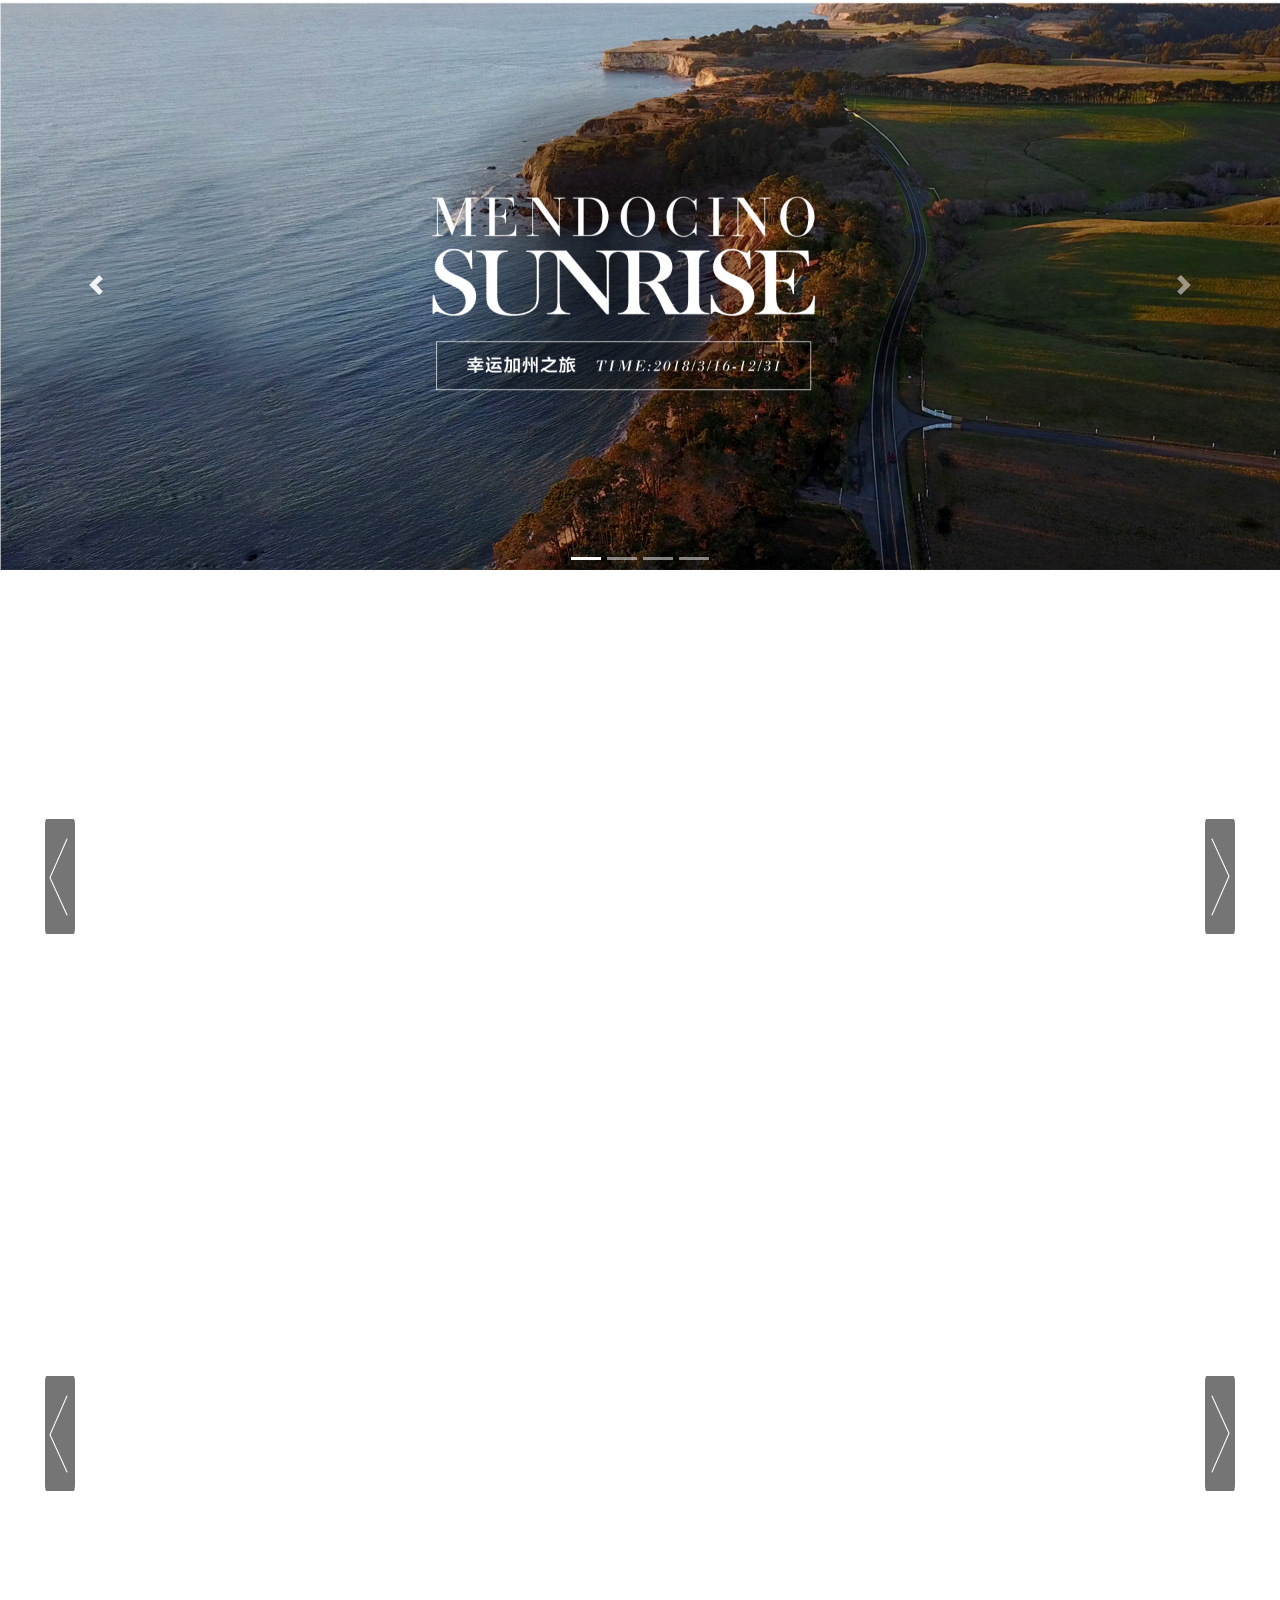
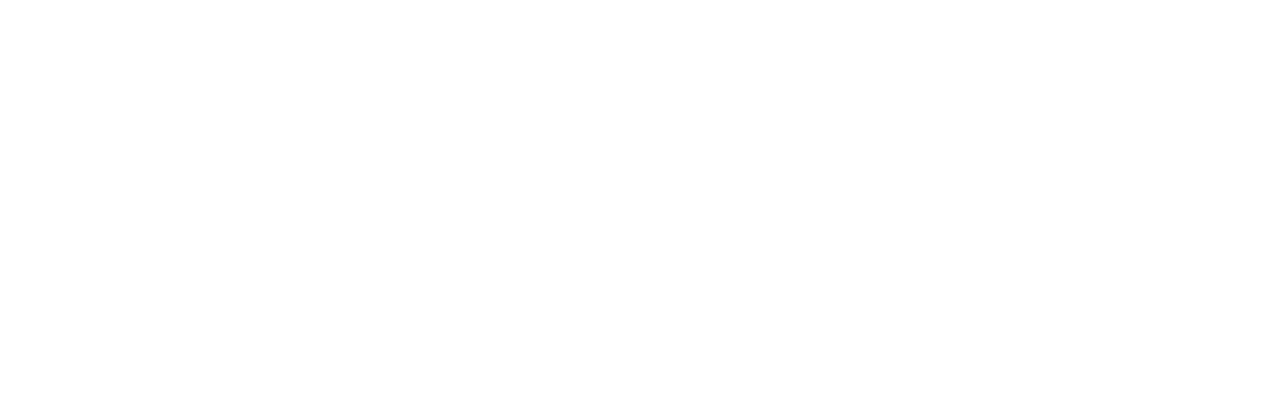
<file: public/index.html>
<!DOCTYPE html>
<html lang="en">
<head>
    <meta charset="UTF-8">
    <meta name="viewport" content="width=device-width,initial-scale=1.0">
    <link rel="stylesheet" href="css/bootstrap.css"/>
    <link rel="stylesheet" href="css/base.css">
    <link rel="stylesheet" href="css/index.css">
    <script src="js/jquery.min.js"></script>
    <script src="js/popper.min.js"></script>
    <script src="js/bootstrap.min.js"></script>
    <title>Title</title>
</head>
<body>
    <header id="header"></header>    
        <!--网页主题部分-->
        <div>                    
            <!--轮播图-->
            <div class="carousel" data-ride="carousel" id="demo">
                <!--指示符-->
                <ul class="carousel-indicators">
                    <li data-target="demo" data-slide="0" class="active"></li>
                    <li data-target="demo" data-slide="1"></li>
                    <li data-target="demo" data-slide="2"></li>
                    <li data-target="demo" data-slide="3"></li>
                </ul>
                <!--轮播的图片-->
                <div class="carousel-inner">
                    <div class="carousel-item active">
                        <a href="product.html"><img src="img/index/banner01.jpg"></a>
                    </div>
                    <div class="carousel-item">
                        <a href="product.html"><img src="img/index/banner-2.jpg"></a>
                    </div>
                    <div class="carousel-item">
                        <a href="product.html"><img src="img/index/banner.jpg"></a>
                    </div>
                    <div class="carousel-item">
                        <a href="product.html"><img src="img/index/HHbanner.jpg"></a>
                    </div>
                </div>
                <!--左右箭头-->
                <a href="#demo" class="carousel-control-prev" data-slide="prev">
                    <span class="carousel-control-prev-icon"></span>
                </a>
                <a href="#demo" class="carousel-control-next" data-slide="next">
                    <span class="carousel-control-next-icon"></span>
                </a>
            </div>
            <!--主体内容-->
            <!--1-->
            <div id="father">
                <div>
                    <!--<div class="index-one">
                        <img src="img/index/index2.jpg" alt="Harbar house美式家纺">
                        <a href="product.html" id="index-1" target="_blank"></a>
                        <a href="product.html" id="index-2" target="_blank"></a>
                        <a href="product.html" id="index-3" target="_blank"></a>
                    </div>-->                   
                </div>
                
                <!--2-->
                <div>
                <!--<div >
                    <img src="img/index/Notice.jpg" alt="美式家纺" class="my_notice">
                </div>-->
                </div>
                <!--3-->
                <div>
                    <!--<div>
                        <a href="#"><img src="img/index/index02.jpg" alt=""></a>
                    </div>-->
                </div>
                <!--4-->
                <div>
                    <!--<div>
                        <a href=""><img src="img/index/index03.jpg"></a>
                    </div>-->
                </div>
            <!--3四张连图-->
                <div class="autumn_sm clearBoth">
                    <div class="index-three clearBoth">
                        <!--<a href="#" class="f1"><img src="img/index/slick-1.jpg" alt="">
                            <p>花与花瓶&gt;</p>
                        </a>
                        <a href="#" class="f1"><img src="img/index/slick-2.jpg" alt="">
                            <p>收纳容器&gt;</p>
                        </a>
                        <a href="#" class="f1"><img src="img/index/slick-3.jpg" alt="">
                            <p>蜡烛烛台&gt;</p>
                        </a>
                        <a href="#" class="f1"><img src="img/index/slick-4.jpg" alt="">
                            <p>装饰摆件&gt;</p>
                        </a>--> 
                    </div>                    
                    <div class="btnDiv btn_left"></div>
                    <div class="btnDiv btn_right"></div>
                </div>                
            <!--6-->
                <div class="seven">
                    <!--<div>
                        <a href="#"><img src="img/index/index04.jpg" alt=""></a>
                    </div>
                    <div>
                        <a href="#"><img src="img/index/index08.jpg" alt=""></a>
                    </div>
                    <div>
                        <a href="#"><img src="img/index/index05.jpg" alt=""></a>
                    </div>
                    <div>
                        <a href="#"><img src="img/index/index06.jpg" alt=""></a>
                    </div>
                    <div>
                        <a href="#"><img src="img/index/index07.jpg" alt=""></a>
                    </div>
                    <div>
                        <a href="#"><img src="img/index/home.jpg" alt=""></a>
                    </div>
                    <div>
                        <a href="#"><img src="img/index/index-08.jpg"></a>
                    </div>-->
                </div>
            <!--7.四张连图-->
                <div class="autumn_sm each">
                    <div class="index-three">
                    <!--<a href="#" class="f1"><img src="img/index/slick-5.jpg" alt="">
                        <p>锅具系列&gt;</p>
                    </a>
                    <a href="#" class="f1"><img src="img/index/slick-6.jpg" alt="">
                        <p>烘焙模具&gt;</p>
                    </a>
                    <a href="#" class="f1"><img src="img/index/slick-7.jpg" alt="">
                        <p>彩盘餐具&gt;</p>
                    </a>
                    <a href="#" class="f1"><img src="img/index/slick-8.jpg" alt="">
                        <p>餐厅用品&gt;</p>
                    </a>-->
                    </div>
                    <div class="btnDiv btn_left"></div>
                    <div class="btnDiv btn_right"></div>
                </div>
            <!--8-->
                <div class="seven" id="foot">
                    <!--<div>
                        <a href="#"><img src="img/index/index09.jpg" alt=""></a>
                    </div>
                    <div>
                        <a href="#"><img src="img/index/index10.jpg" alt=""></a>
                    </div>
                    <div>
                        <a href="#"><img src="img/index/index11.jpg" alt=""></a>
                    </div>-->
                </div>
                <div class="last">
                    <!--<div>
                    <img src="img/index/index12.jpg" alt="">
                    <a href="#" class="one"></a>
                    <a href="#" class="two"></a>
                    <a href="#" class="three"></a>
                    <a href="#" class="fore"></a>
                    </div>-->
                </div>
            </div>
        </div>
        <!--引入底部-->
        <footer id="footer"></footer>        
    <script src="js/jquery-3.2.0.js"></script>
    <script src="js/header.js"></script>
    <script src="js/ajax.js"></script>
    <script src="js/index.js"></script>
    <script src="js/footer.js"></script>    
</body>
</html>
</file>
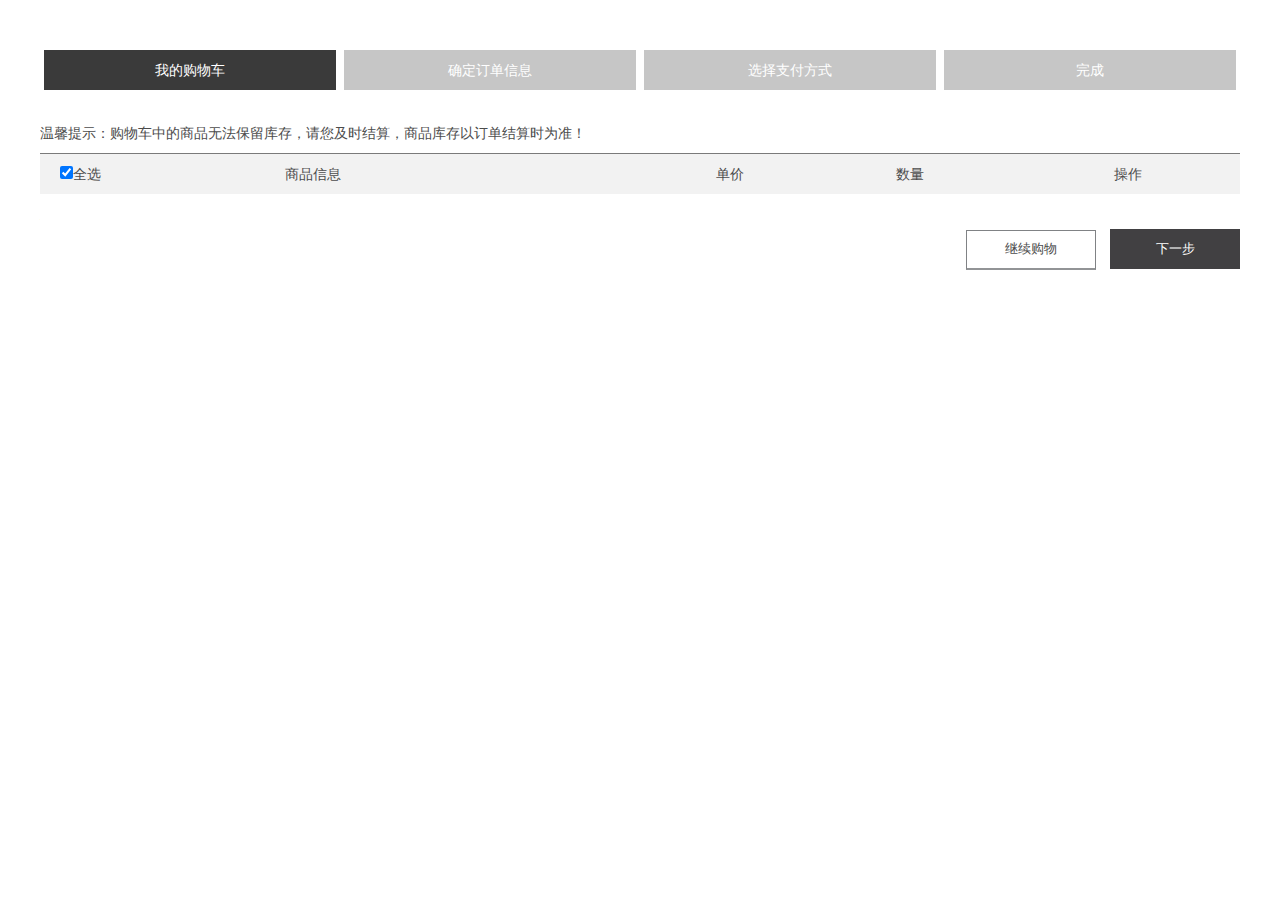
<file: public/cart.html>
<!DOCTYPE html>
<html lang="en">
<head>
    <meta charset="UTF-8">
    <meta name="viewport" content="width=device-width, initial-scale=1.0">
    <meta http-equiv="X-UA-Compatible" content="ie=edge">
    <title>Document</title>
    <script src="js/jquery-3.2.0.js"></script>
    <script src="js/popper.min.js"></script>
    <script src="js/ajax.js"></script>
    <script src="js/header.js"></script>
    <script src="js/footer.js"></script>
    <script src="js/cart.js"></script>
    <link rel="stylesheet" href="css/cart.css">
</head>
<body>
    <header id="header"></header>
    <div class="cart">
        <div class="steps ">
            <ul class="Float myboth">
                <li class="active">我的购物车</li>
                <li>确定订单信息</li>
                <li>选择支付方式</li>
                <li>完成</li>
            </ul>
        </div>
        <div class="fontColor">温馨提示：购物车中的商品无法保留库存，请您及时结算，商品库存以订单结算时为准！</div>
        <div class="wrapper">
            <div class="shooping_th">
                <ul class="Float myboth fontColor">
                    <li class="box"><input type="checkbox" checked="checked">全选</li>
                    <li class="product_name">商品信息</li>
                    <li class="product_price Center">单价</li>
                    <li class="product_num Center">数量</li>
                    <li class="product_operate Center">操作</li>
                </ul>
            </div>
            <div class="itembox">
                <!--<div class="item">
                    <ul class="Float myboth">
                        <li class="box">
                            <input type="checkbox" checked="checked" style="position:relative;top:-70px;">
                            <div class="item_pic inline">                               
                                <a href="#" target="_blank">
                                    <img src="img/cart/113986.jpg" name="picture" style="width:100%;height:100%;">
                                </a>
                            </div>
                        </li>
                        <li class="product_name">
                            <div class="item_info inline">
                                <p class="fontColor">Valentine 夏夜清风香氛蜡烛</p>
                                <p class=" colour">大豆蜡/精油；纯棉烛芯/玻璃-绿色</p>
                                <p class=" colour">规格:直径9X高11.5CM</p>
                            </div>
                        </li>
                        <li class="product_price Center">
                            <div class="inline meta">
                                <p>￥258.00</p>
                            </div>
                        </li>
                        <li class="product_num Center">
                            <div class="inline meta">
                                <button data-tid="1">-</button>
                                <input type="text" maxlength="3" value="1" class="qty_val">
                                <button>+</button>
                            </div>
                        </li>
                        <li class="product_operate Center">
                            <div class="item_operate inline meta">
                                <button>[&nbsp;确认&nbsp;]</button>
                                <button>[&nbsp;收藏&nbsp;]</button>
                                <button>[&nbsp;删除&nbsp;]</button>
                            </div>
                        </li>
                    </ul>
                </div>-->
            </div>
        </div>
        <div class="summary colour" style="text-align:right;">
            <div id="sum">
                <!--<span>商品数量总计：<span class="fontColor">1</span>&nbsp;件</span>
                <span class="Total">商品金额（不含运费）：<span>￥258.00</span></span>-->
            </div>
            <div id="totalPrice">
                <!--<p>合计:<span>￥258.00</span></p>-->
            </div>
            <div>
                <button class="btn_white btn">继续购物</button>
                <button class="btn_gray btn">下一步</button>
            </div>
        </div>
    </div>
    <footer id="footer"></footer>
</body>
</html>
</file>
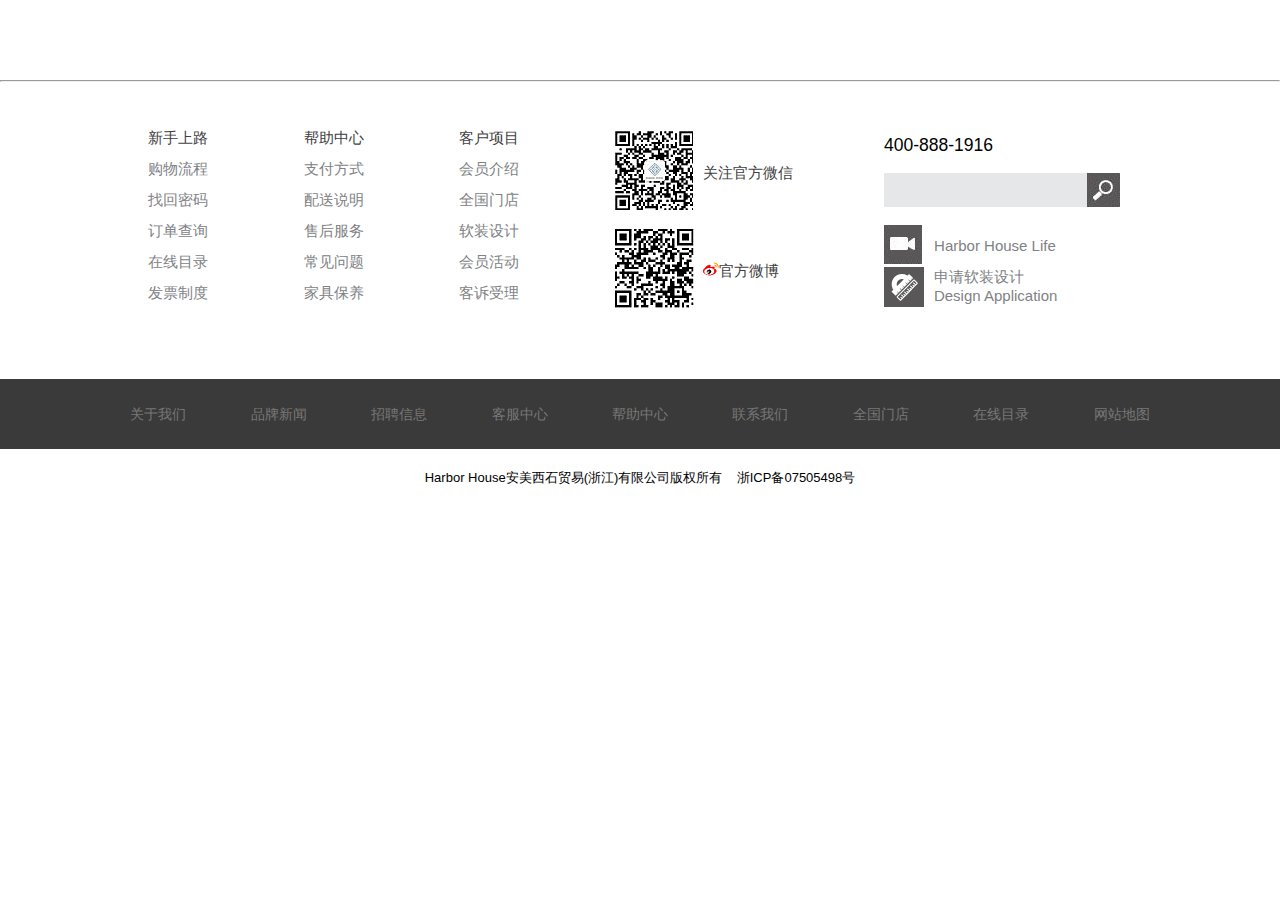
<file: public/footer.html>
<!doctype html>
<html lang='en'>
		<head>
				<meta charset="utf-8">
				<title>Document</title>
				<link rel="stylesheet" href="css/footer.css">
				<style></style>
		</head>
		<body>
		   <hr id="hr">
			<div id="footer">				
				<div>				
					<ul>
						<li class="first_li">新手上路</li>
						<li><a href="#">购物流程</a></li>
						<li><a href="#">找回密码</a></li>
						<li><a href="#">订单查询</a></li>
						<li><a href="#">在线目录</a></li>
						<li><a href="#">发票制度</a></li>
					</ul>
				</div>
				<div>				  
					<ul>
					  <li class="first_li">帮助中心</li>
						<li><a href="#">支付方式</a></li>
						<li><a href="#">配送说明</a></li>
						<li><a href="#">售后服务</a></li>
						<li><a href="#">常见问题</a></li>
						<li><a href="#">家具保养</a></li>
					</ul>
				</div>
				<div>						
						<ul>
						  <li class="first_li">客户项目</li>
							<li><a href="#">会员介绍</a></li>
							<li><a href="#">全国门店</a></li>
							<li><a href="#">软装设计</a></li>
							<li><a href="#">会员活动</a></li>
							<li><a href="#">客诉受理</a></li>
						</ul>
				</div>
				<div>
					<p class="QRcode">
						<img src="img/footer/Wechat.jpg">
						<span  class="first_li location codeText">关注官方微信</span>
					</p>
					<p class="QRcode">
						<img src="img/footer/tweet.jpg">
						<span  class="first_li location codeText"><img src="img/footer/sinablog.png" alt="">官方微博</span>
					</p>
				</div>
				<div>
					<h3>400-888-1916</h3>
					<input type="text" class="location">
					<button type="button" class="location"></button>
					<p>
						<a href="#"><img src="img/footer/video.jpg">
						<span class="location left">Harbor House Life</span></a>
					</p>
					<p>
						<a href="#">
						<span class="lacation App"></span>
						<span class="location" id="sheji">申请软装设计</span><br>						
						<span class="location" id="Des">Design Application</span>		
						</a>
					</p>
				</div>
			</div>
			<div id="footer_font">
				<a href="#">关于我们</a>
				<a href="#">品牌新闻</a>
				<a href="#">招聘信息</a>
				<a href="#">客服中心</a>
				<a href="#">帮助中心</a>
				<a href="#">联系我们</a>
				<a href="#">全国门店</a>
				<a href="#">在线目录</a>
				<a href="#">网站地图</a>
			</div>
			<article>Harbor House安美西石贸易(浙江)有限公司版权所有&nbsp;&nbsp;&nbsp;&nbsp;浙ICP备07505498号</article>
	  </body>
</html>
</file>
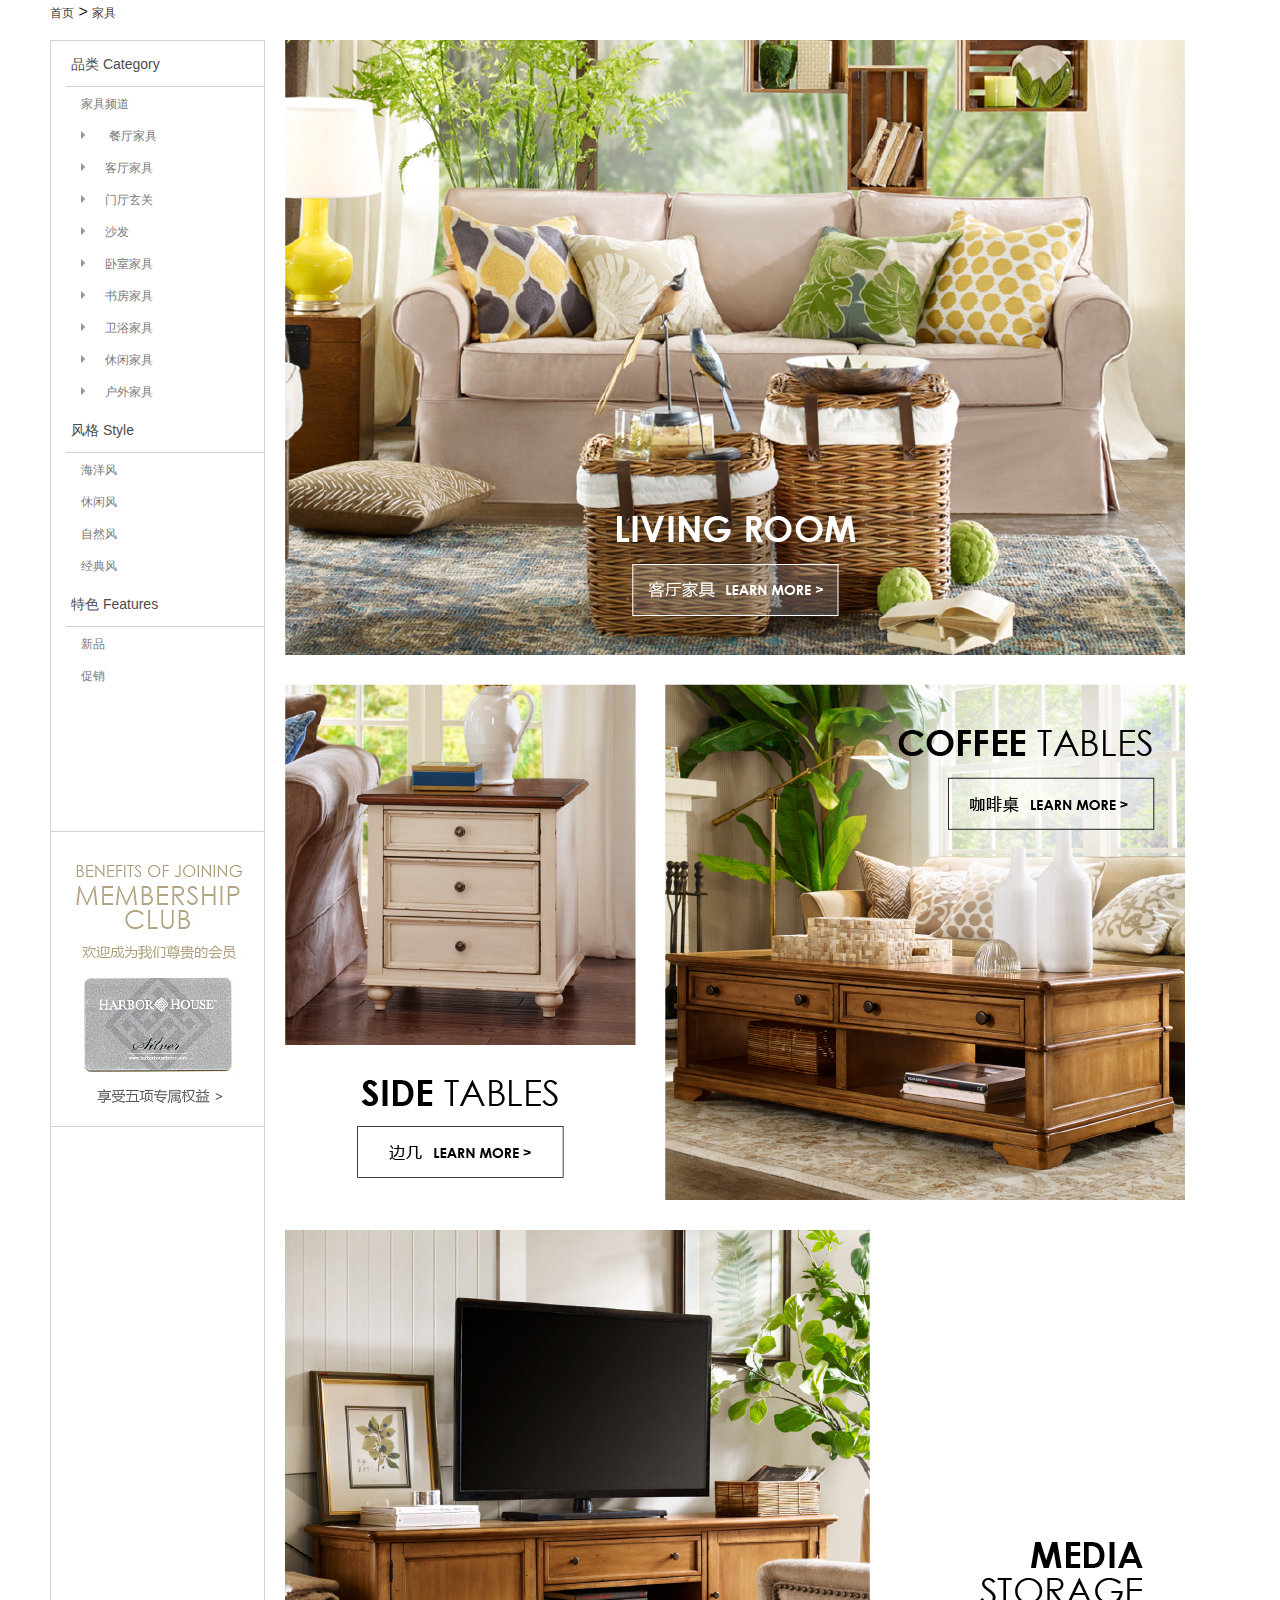
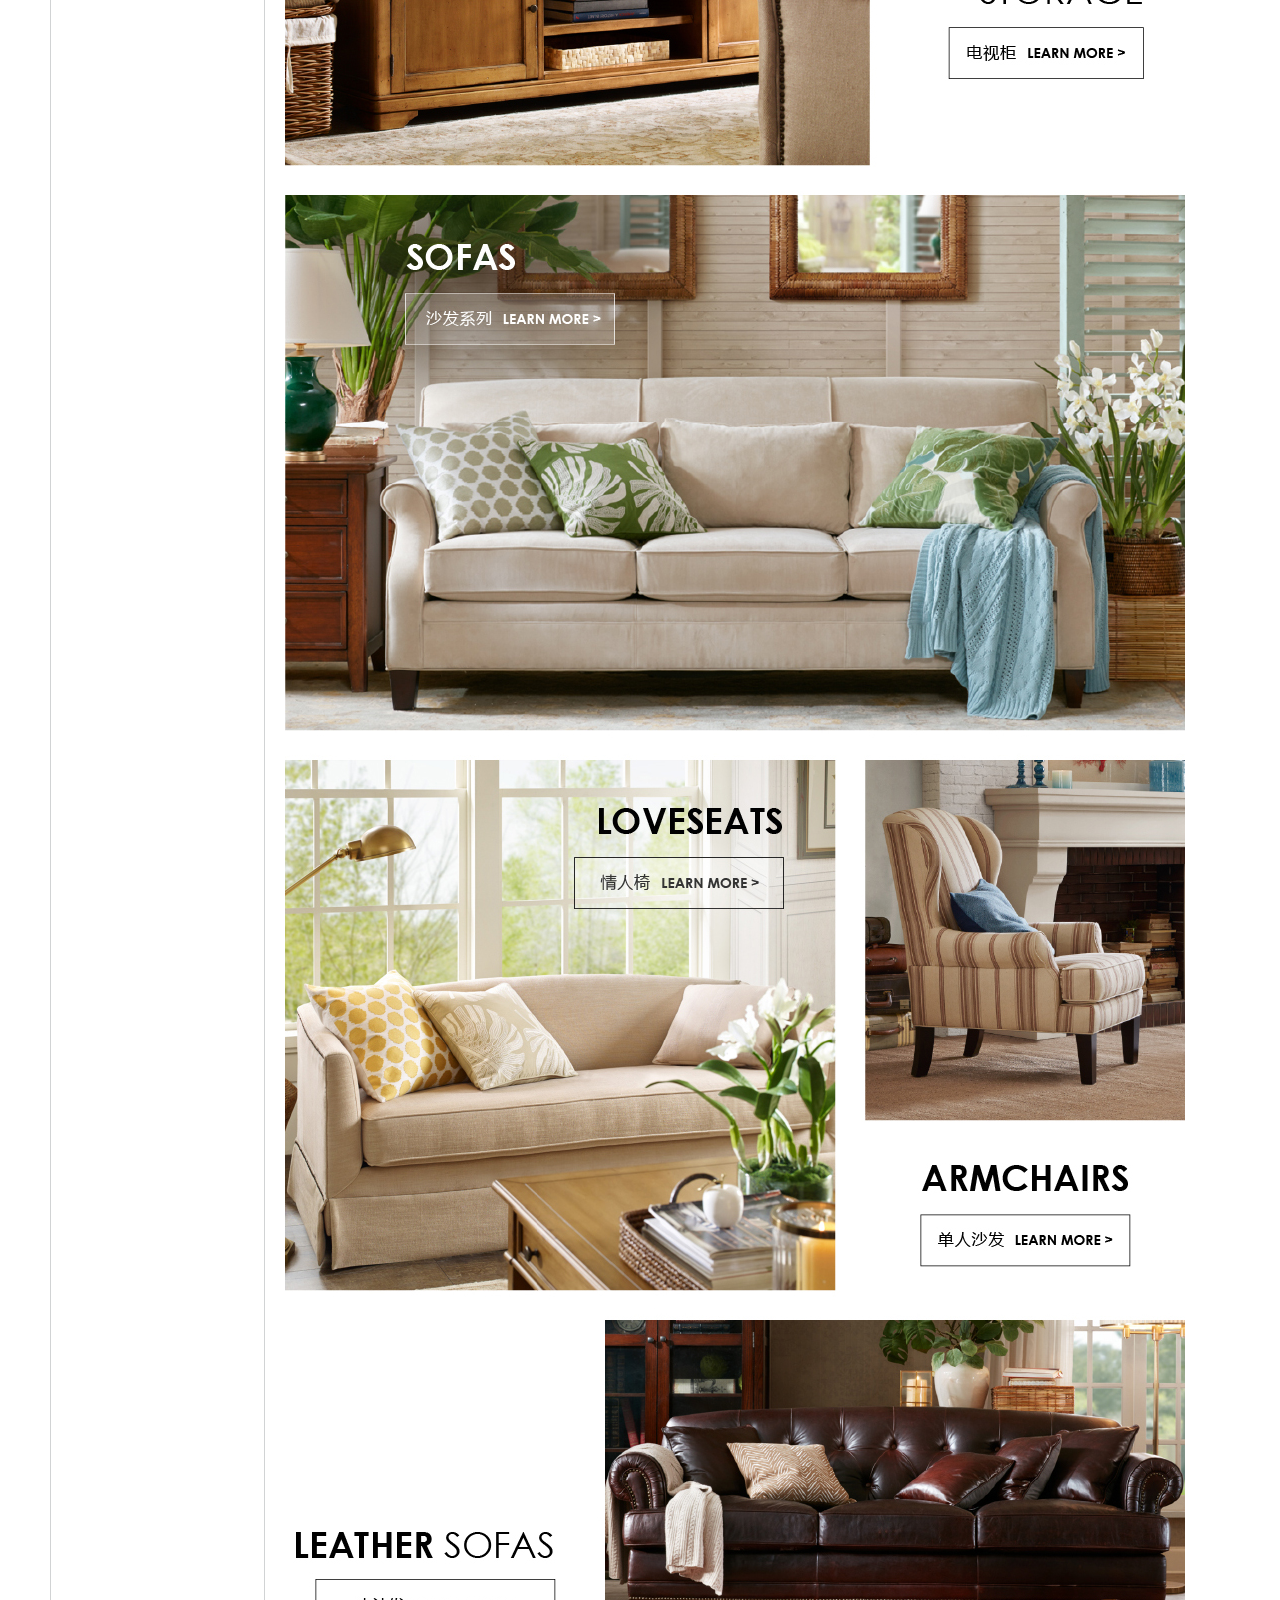
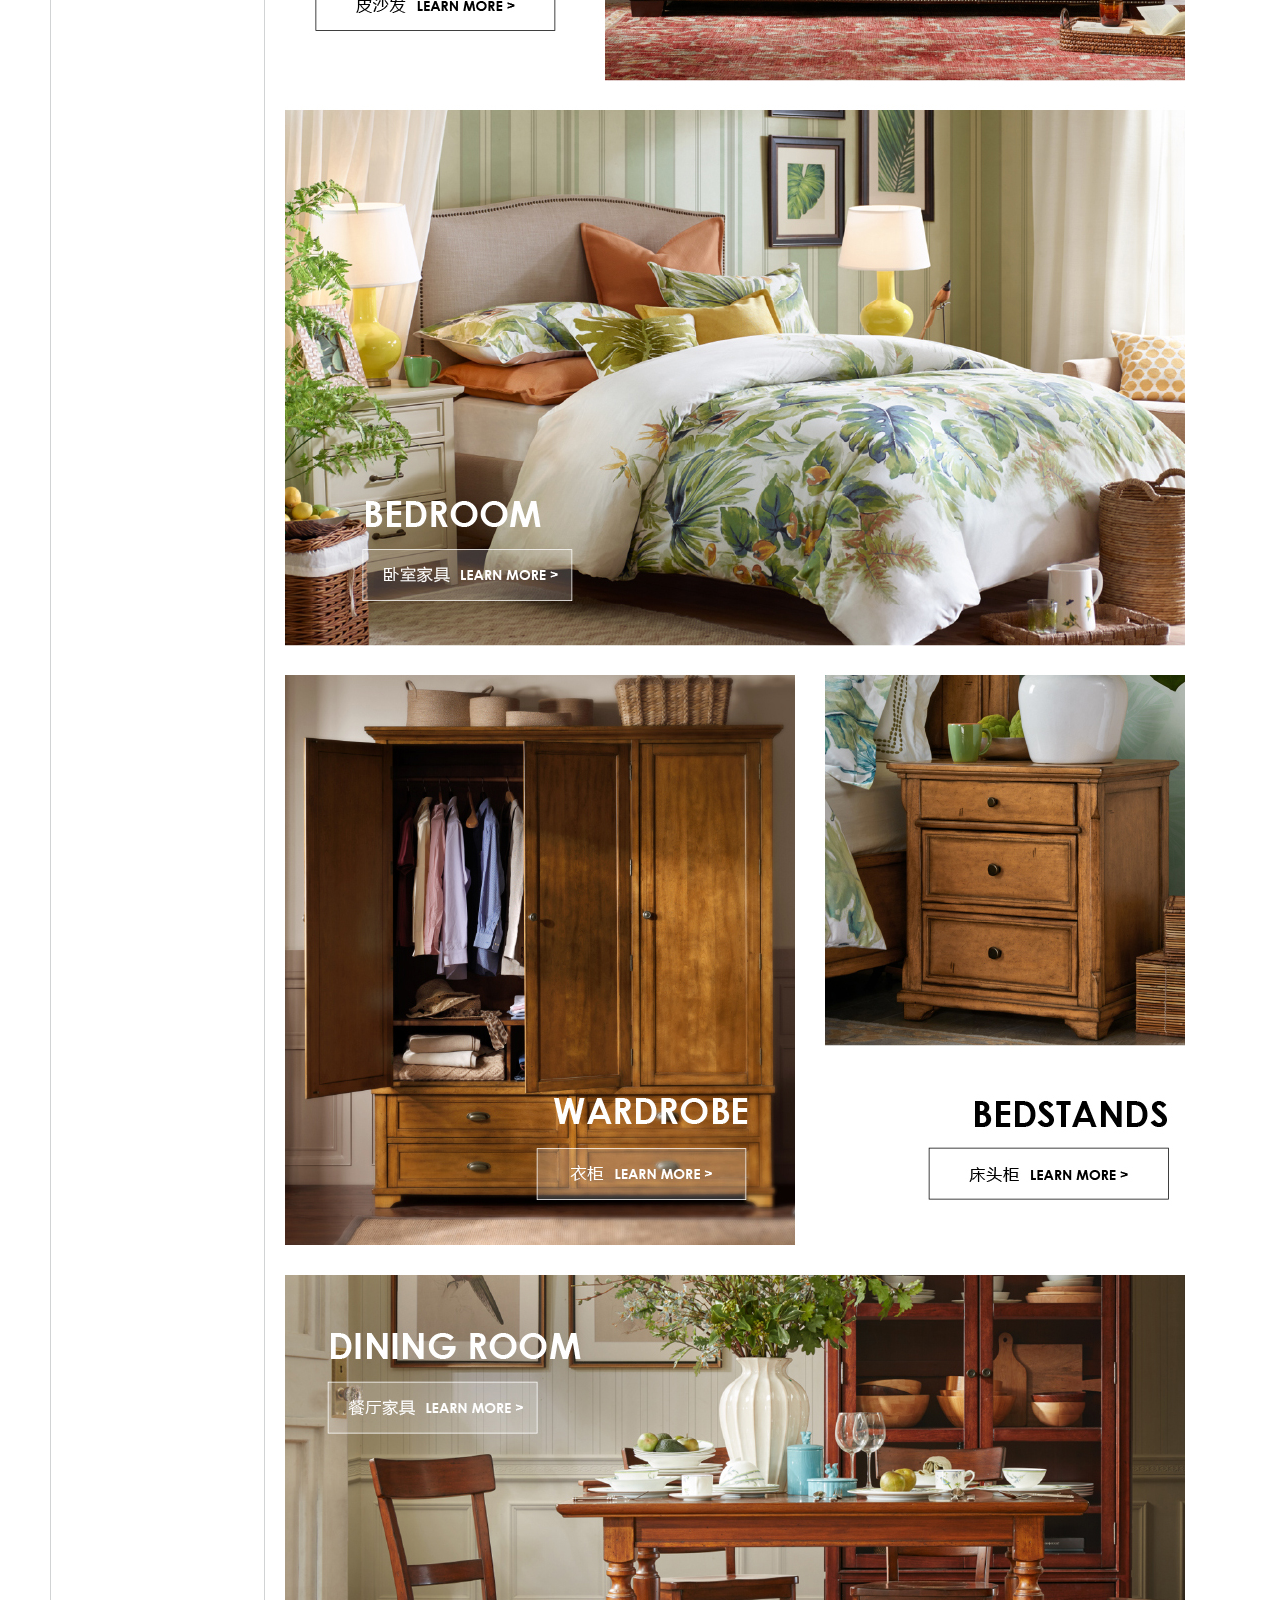
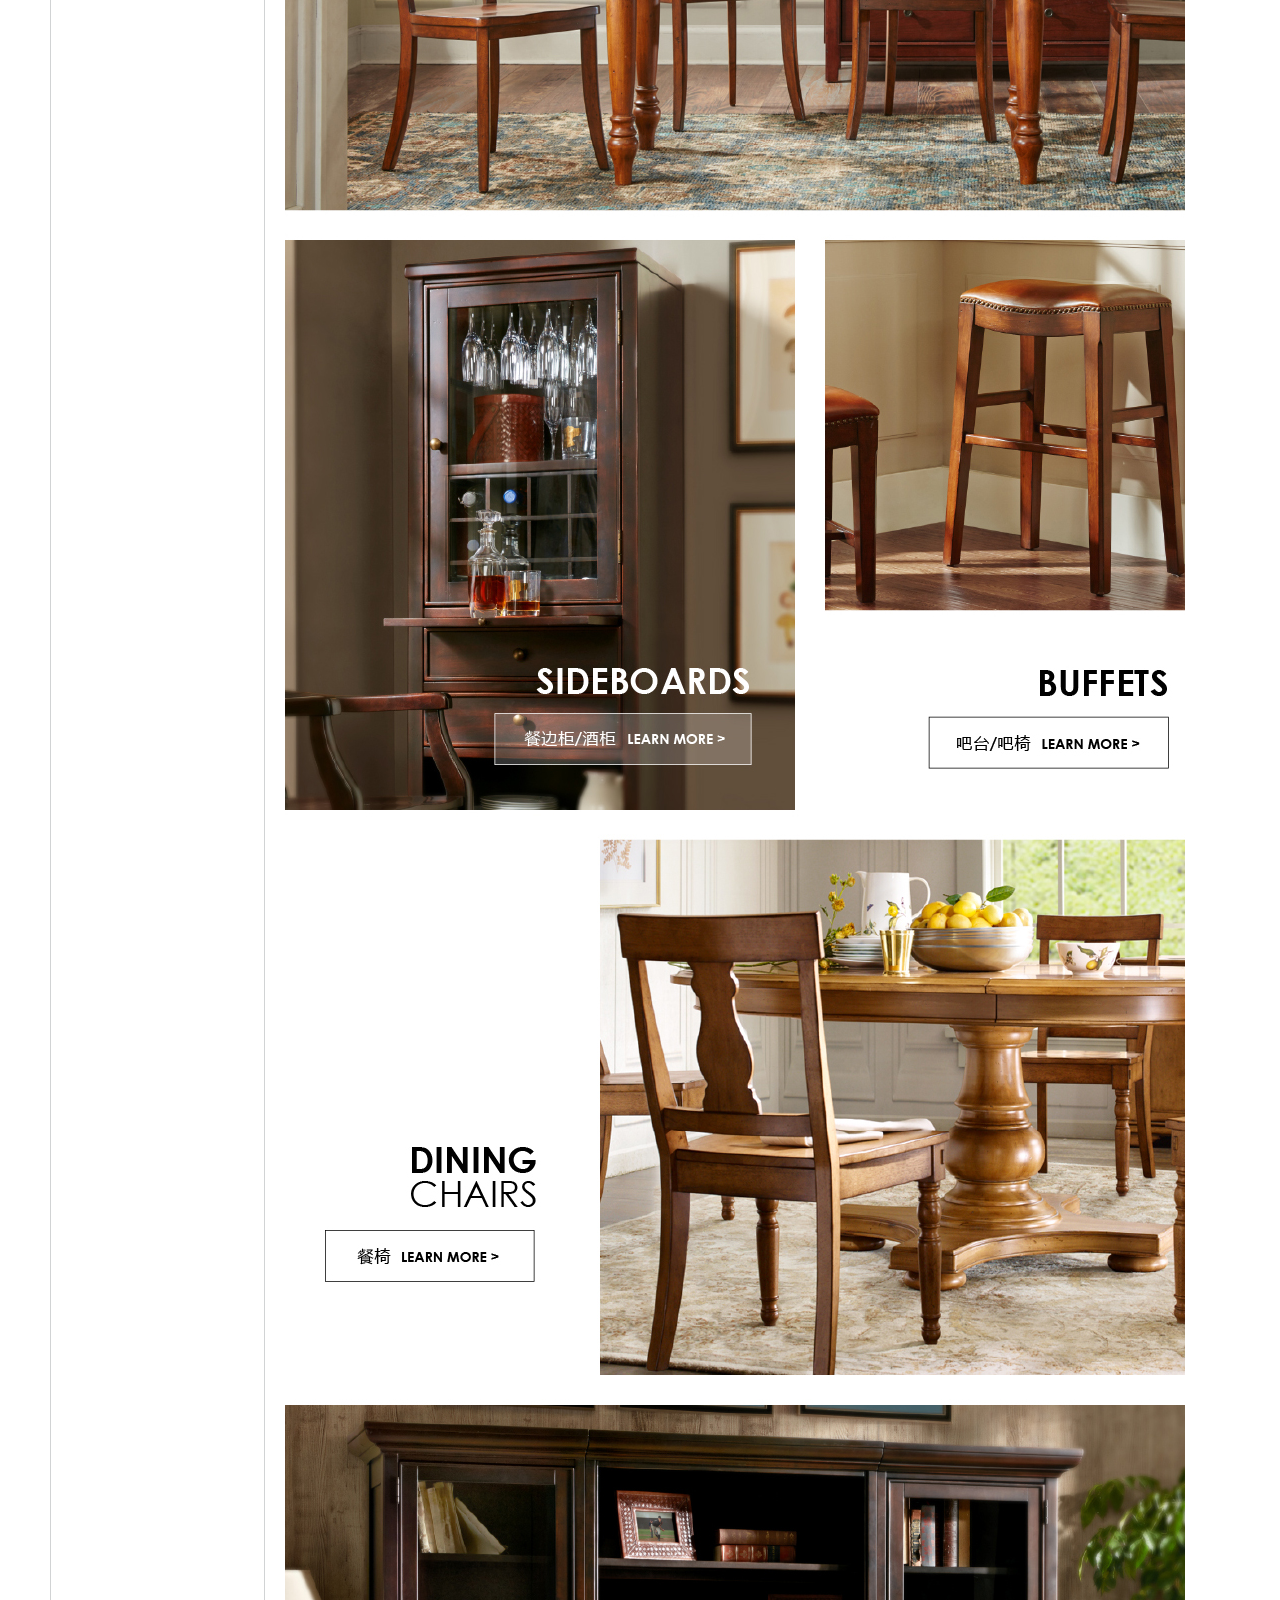
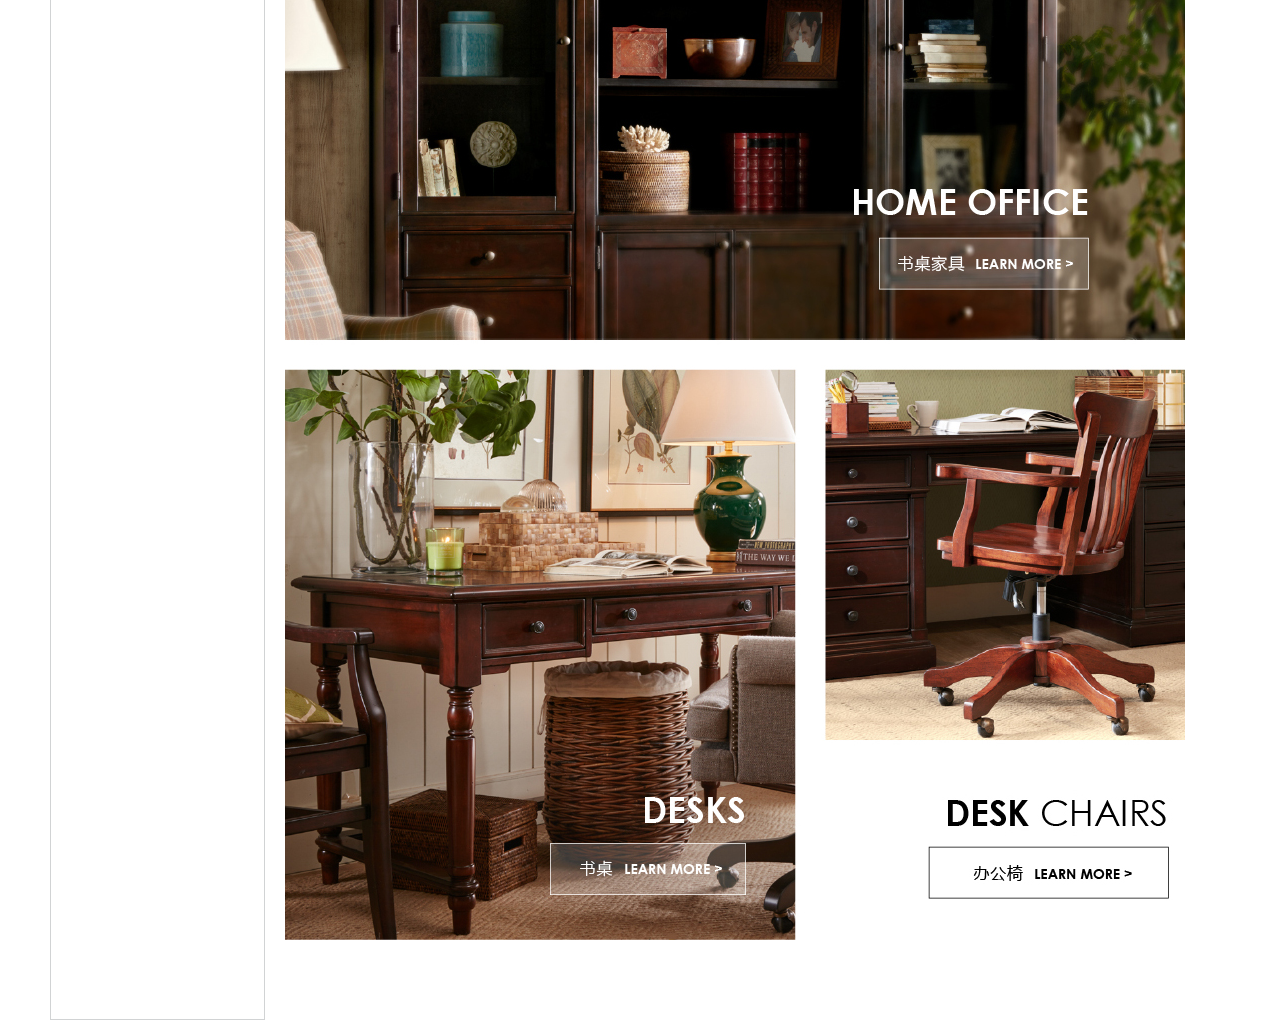
<file: public/product.html>
<!DOCTYPE html>
<html lang="en">
<head>
    <meta charset="UTF-8">
    <meta name="viewport" content="width=device-width,initial-scale=1.0">
    <link rel="stylesheet" href="css/bootstrap.css"/>
    <link rel="stylesheet" href="css/base.css">
    <link rel="stylesheet" href="css/product.css">
    <script src="js/jquery.min.js"></script>
    <script src="js/popper.min.js"></script>
    <script src="js/bootstrap.min.js"></script>
    <title>Product</title>
</head>
<body>
    <header id="header"></header>
    <div class="breadCrumbs">
        <a href="#">首页</a>
        <span>&gt;</span>
        <a href="#">家具</a>
    </div>
    <!--大div-->
    <div class="packing">
        <!--左边-->
        <div class="productSide_fl">
            <h6>品类&nbsp;Category</h6>
            <ul>
                <li><a href="#">家具频道</a></li>
                <li class="open">
                    <span class="trigon-r"></span>
                    <a href="#">餐厅家具</a>
                    <div class="fade">
                        <ul>
                            <li><a href="#">餐椅</a></li>
                            <li><a href="#">餐桌</a></li>
                            <li><a href="#">餐边柜/酒柜</a></li>
                            <li><a href="#">吧台/吧椅</a></li>
                        </ul>
                    </div>
                </li>
                <li>
                    <span class="trigon-r"></span><a href="#">客厅家具</a>
                    <div class="fade">
                        <ul>
                            <li><a href="#">沙发</a></li>
                            <li><a href="#">咖啡桌</a></li>
                            <li><a href="#">电视柜/塔柜</a></li>
                            <li><a href="#">边几</a></li>
                            <li><a href="#">边角</a></li>
                            <li><a href="#">休闲桌</a></li>
                            <li><a href="#">休闲椅/休闲凳/备用套</a></li>
                            <li><a href="#">软包休闲椅</a></li>
                        </ul>
                    </div>
                </li>
                <li>
                    <span class="trigon-r"></span><a href="#">门厅玄关</a>
                    <div class="fade">
                        <ul>
                            <li><a href="#">玄关柜</a></li>
                            <li><a href="#">边桌</a></li>
                            <li><a href="#">玄关凳</a></li>
                            <li><a href="#">床尾凳</a></li>
                        </ul>
                    </div>
                </li>
                <li>
                    <span class="trigon-r"></span><a href="#">沙发</a>
                    <div class="fade">
                        <ul>
                            <li><a href="#">所有沙发</a></li>
                            <li><a href="#">三人沙发</a></li>
                            <li><a href="#">双人沙发</a></li>
                            <li><a href="#">单人沙发</a></li>
                            <li><a href="#">脚台</a></li>
                            <li><a href="#">沙发床</a></li>
                            <li><a href="#">组合沙发</a></li>
                            <li><a href="#">皮沙发</a></li>
                        </ul>
                    </div>
                </li>
                <li>
                    <span class="trigon-r"></span><a href="#">卧室家具</a>
                    <div class="fade">
                        <ul>
                            <li><a href="#">床</a></li>
                            <li><a href="#">床垫/床顶垫</a></li>
                            <li><a href="#">床盒</a></li>
                            <li><a href="#">床头柜</a></li>
                            <li><a href="#">斗柜</a></li>
                            <li><a href="#">梳妆台/梳妆镜/梳妆凳</a></li>
                            <li><a href="#">床尾凳</a></li>
                            <li><a href="#">衣柜</a></li>
                            <li><a href="#">休闲桌</a></li>
                        </ul>
                    </div>
                </li>
                <li>
                    <span class="trigon-r"></span><a href="#">书房家具</a>
                    <div class="fade">
                        <ul>
                            <li><a href="#">书桌</a></li>
                            <li><a href="#">书柜/文件柜</a></li>
                            <li><a href="#">办公椅</a></li>
                        </ul>
                    </div>
                </li>
                <li>
                    <span class="trigon-r"></span><a href="#">卫浴家具</a>
                    <div class="fade">
                        <ul>
                            <li><a href="#">卫浴柜</a></li>
                            <li><a href="#">浴室镜</a></li>
                        </ul>
                    </div>
                </li>
                <li>
                    <span class="trigon-r"></span><a href="#">休闲家具</a>
                    <div class="fade">
                        <ul>
                            <li><a href="#">储物箱</a></li>
                            <li><a href="#">休闲椅/休闲凳/备用套</a></li>
                            <li><a href="#">休闲桌</a></li>
                            <li><a href="#">装饰架/壁架</a></li>
                        </ul>
                    </div>
                </li>
                <li>
                    <span class="trigon-r"></span><a href="#">户外家具</a>
                    <div class="fade">
                        <ul>
                            <li><a href="#">户外餐桌/餐椅</a></li>
                            <li><a href="#">户外座椅/躺椅</a></li>
                            <li><a href="#">遮阳伞/底座/防护罩</a></li>
                        </ul>
                    </div>
                </li>
            </ul>
            <h6>风格&nbsp;Style</h6>
            <ul>
                <li><a href="#">海洋风</a></li>
                <li><a href="#">休闲风</a></li>
                <li><a href="#">自然风</a></li>
                <li><a href="#">经典风</a></li>
            </ul>
            <h6>特色&nbsp;Features</h6>
            <ul>
                <li><a href="#">新品</a></li>
                <li><a href="#">促销</a></li>
            </ul>
            <div class="advert">
                <a href="#"><img src="img/product/6356281127471795297694180.jpg" alt=""></a>
            </div>
        </div>
        <!--右边-->
        <div class="productSide_fr">
            <div id="fr_f1">
                <a href="product_list.html" class="pro_big"></a>
            </div>
            <div id="fr_f2">
                <a href="#" class="pro_small"></a>
                <a href="#" class="pro_midd"></a>
            </div>
            <div id="fr_f3">
                <a href="#" class="pro_big"></a>
            </div>
            <div id="fr_f4">
                <a href="#" class="pro_big"></a>
            </div>
            <div id="fr_f5">
                <a href="#"></a>
                <a href="#"></a>
            </div>
            <div id="fr_f6">
                <a href="#"></a>
            </div>
            <div id="fr_f7">
                <a href="#" class="pro_big"></a>
            </div>
            <div id="fr_f8">
                <a href="#" class="medl-child"></a>
                <a href="#" class="small-child"></a>
            </div>
            <div id="fr_f9">
                <a href="#" class="pro_big"></a>
            </div>
            <div id="fr_f10">
                <a href="#" class="medl-child"></a>
                <a href="#" class="small-child"></a>
            </div>
            <div id="fr_f11">
                <a href="#" class="pro_big"></a>
            </div>
            <div id="fr_f12">
                <a href="#" class="pro_big"></a>
            </div>
            <div id="fr_f13">
                <a href="#" class="medl-child"></a>
                <a href="#" class="small-child"></a>
            </div>
        </div>
    </div>
    <footer id="footer"></footer>
    <script src="js/jquery-3.2.0.js"></script>
    <script src="js/product.js"></script>
    <script src="js/header.js"></script>
    <script src="js/footer.js"></script>
</body>
</html>
</file>
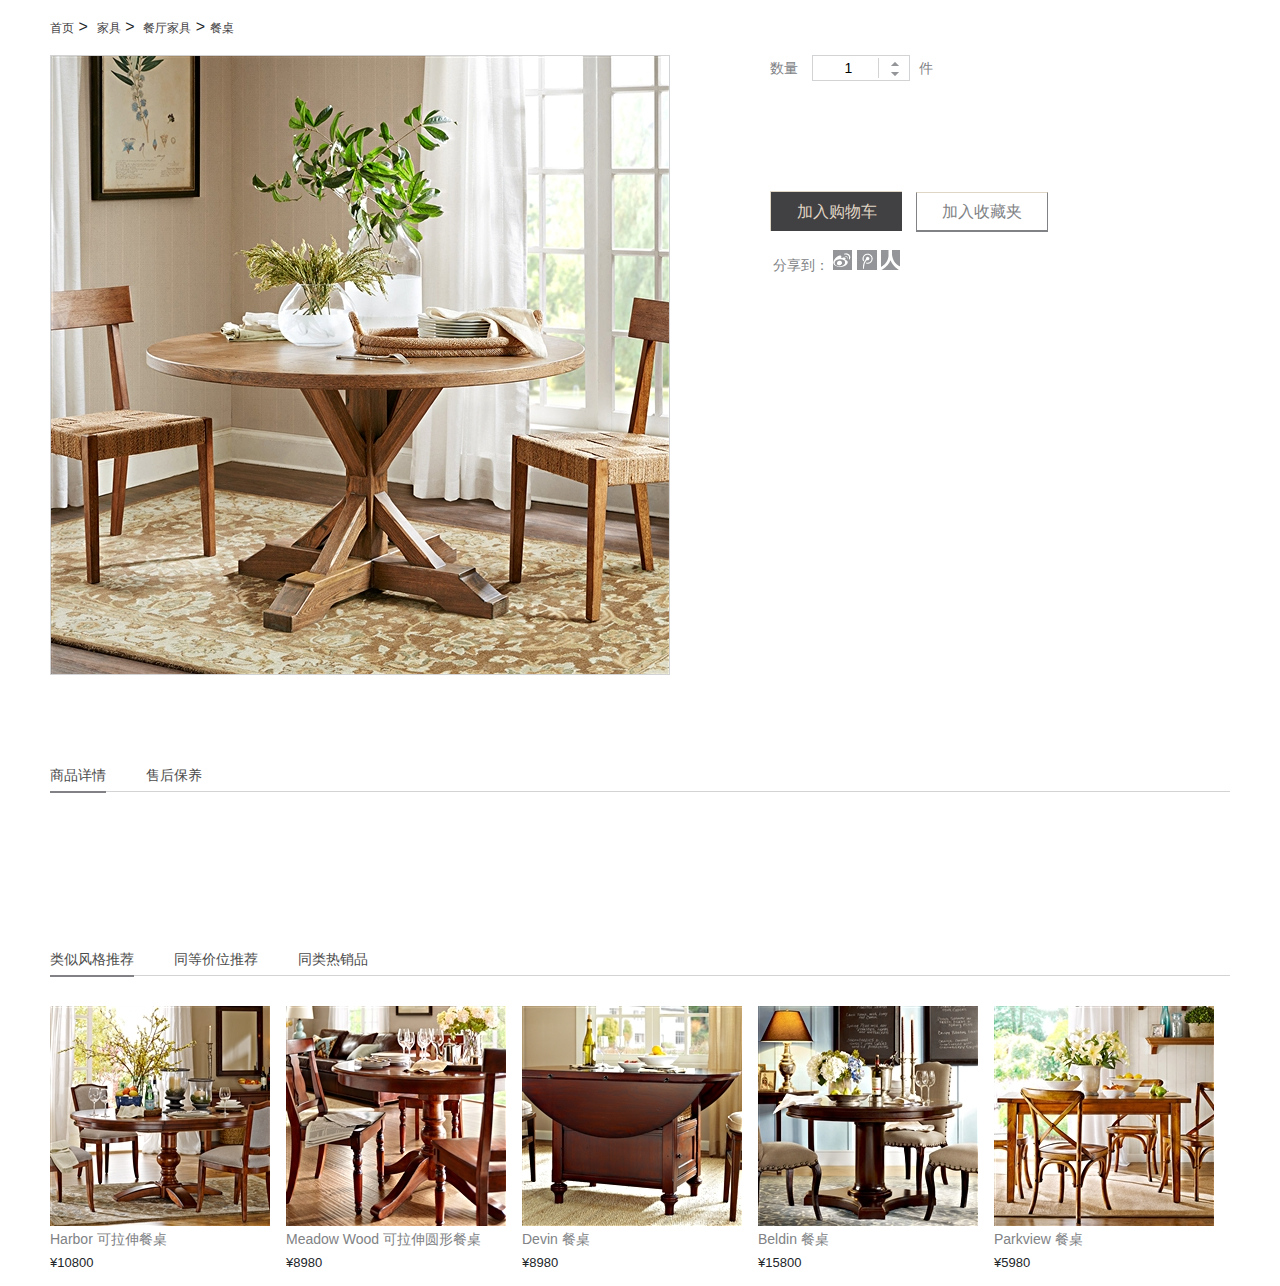
<file: public/product_details.html>
<!DOCTYPE html>
<html lang="en">
<head>
    <meta charset="UTF-8">
    <meta name="viewport" content="width=device-width,initial-scale=1.0">
    <link rel="stylesheet" href="css/bootstrap.css"/>
    <link rel="stylesheet" href="css/base.css">
    <link rel="stylesheet" href="css/product_details.css">
    <script src="js/jquery.min.js"></script>
    <script src="js/popper.min.js"></script>
    <script src="js/bootstrap.min.js"></script>
    <title>Product-details</title>
</head>
<body>
    <header id="header"></header>
    <div class="breadCrumbs">
        <a href="#">首页</a>&nbsp;&gt;&nbsp;
        <a href="#">家具</a>&nbsp;&gt;&nbsp;
        <a href="#">餐厅家具</a>&nbsp;&gt;&nbsp;<a href="#">餐桌</a>
    </div>
    <div class="details">
        <!--左边大图-->
        <div class="mask d_none">
        </div>
        <!--透明玻璃板-->
        <div class="super_mask"></div>
        <!--放大镜-->
        <div class="div_big d_none"></div>
        <div class="productImg">
            <img src="img/product_details/lg/113623-4.jpg">
        </div>        
        <!--右边详情-->
        <div class="details_base">
            <div>
                <div>
                    <!--<p class="productName">FarmHouse 餐桌</p>
                    <p class="count"><span>编号：</span><span  class="num">113623</span><span>销量：11</span></p>
                    <p class="productPrice">￥7980</p>
                    <p class="service">该产品享受Harbor House门店所在城市免费安装服务。<a href="#">[点击了解详情]</a></p>-->
                </div>
                <div class="md">
                    <!--<img src="img/product_details/md/113623-1.jpg">
                    <img src="img/product_details/md/113623-2.jpg">
                    <img src="img/product_details/md/113623-3.jpg">
                    <img src="img/product_details/md/113623-4.jpg">-->
                </div>
                <ul class="product_key">
                    <!--<li class="count">材质<span class="cate">俄罗斯榆木/榆木单板/环保人造板</span></li>
                    <li class="count">颜色<img src="img/product_details/sm/113623.jpg" alt="" class="sm"></li>
                    <li class="count">规格<span class="cate">直径132X高76CM</span></li>-->                    
                </ul>
                <ul>
                    <li class="count">数量
                        <div class="qty">
                            <input type="text" value="1">
                            <button class="plus"></button>
                            <button class="minus"></button>
                        </div>
                        <span>件</span>
                    </li>
                </ul>
                <div class="clearfix">
                    <div style="display:inline-block" class="divCart">
                        <button class="btn_gray" data-id="1">加入购物车</button>
                    </div>
                    <button class="btn_write">加入收藏夹</button>
                    <p class="count">分享到：
                        <a href="#" class="sina"></a>
                        <a href="#" class="tenxun"></a>
                        <a href="#" class="renren"></a>
                    </p>
                </div>
            </div>
        </div>
        <!--二楼-->
        <div class="plain">
            <div class="p_scombo">
                <ul>
                   <li class="active shopp">商品详情</li>
                    <li class="baoyang">售后保养</li>
                </ul>
            </div>
            <div class="p_content">
                <table class="details_table">
                    <!--<tr>
                        <th class="td1">商品系列</th>
                        <td>FarHouse</td>
                        <th>商品名称</th>
                        <td>FarHouse餐桌</td>
                        <th>商品货号</th>
                        <td>113623</td>
                    </tr>
                    <tr>
                        <th class="td1">材质</th>
                        <td class="material">俄罗斯榆木/榆木单板/环保人造板</td>
                        <th>规格</th>
                        <td>直径132X高76CM</td>
                        <th>风格</th>
                        <td>自然乡村</td>
                    </tr>-->     
                </table>
                <div class="descript div_block">   
                    <!--<p>选用国产榆木，榆木单板，及环保人造板，纹理清晰，材质细腻，耐腐蚀，耐刮擦，适合雕琢，绿色环保。</p>
                    <p>餐桌造型圆润、弧线柔雅；蜿蜒铺展的榆木纹理掩映于水洗棕色调中，带来丰富层次感，也令餐桌倍显质朴的自然气息，营造轻松惬意的用餐氛围。</p>-->
                </div>
                <div class="descript div_hidden maintain">
                    <p>1、勿放在潮湿环境中； 2、避开水浸和过热及长期太阳直射； 3、不要将任何高温的饮料或食物直接放在家具上； 4、经常除尘，用吸水性好的软棉布； 5、避免坚硬物划伤。</p>
                </div> 
            </div>
        </div>
        <!--三楼-->
        <div class="p_scombo plain">
            <ul class="similar">
                <li class="active" id="recommend1">类似风格推荐                   
                </li>
                <li id="recommend2">同等价位推荐                   
                </li>
                <li id="recommend3">同类热销品                    
                </li>
            </ul>
        </div>
        <div>
            <div class="Product-m " id="div_a">
                <ul class="Recommend">
                    <li>
                        <a href="#"><img src="img/products/105913.jpg" alt=""></a>
                        <p><a href="#">Harbor&nbsp;可拉伸餐桌</a></p>
                        <p>¥10800</p>
                    </li>
                    <li>
                        <a href="#"><img src="img/products/105252.jpg" alt=""></a>
                        <p><a href="#">Meadow&nbsp;Wood&nbsp;可拉伸圆形餐桌</a></p>
                        <p>¥8980</p>
                    </li>
                    <li>
                        <a href="#"><img src="img/products/104974.jpg" alt=""></a>
                        <p><a href="#">Devin&nbsp;餐桌</a></p>
                        <p>¥8980</p>
                    </li>
                    <li>
                        <a href="#"><img src="img/products/104972.jpg" alt=""></a>
                        <p><a href="#">Beldin&nbsp;餐桌</a></p>
                        <p>¥15800</p>
                    </li>
                    <li>
                        <a href="#"><img src="img/products/105494.jpg" alt=""></a>
                        <p><a href="#">Parkview&nbsp;餐桌</a></p>
                        <p>¥5980</p>
                    </li>
                </ul>
            </div>
            <div class="Product-m div_hidden" id="div_b">
                <ul class="Recommend">
                    <li>
                        <a href="#"><img src="img/products/105494.jpg" alt=""></a>
                        <p><a href="#">Parkview&nbsp;餐桌</a></p>
                        <p>¥5980</p>
                    </li>
                    <li>
                        <a href="#"><img src="img/products/104972.jpg" alt=""></a>
                        <p><a href="#">Eaton&nbsp;餐桌</a></p>
                        <p>¥15800</p>
                    </li>
                    <li>
                        <a href="#"><img src="img/products/104974.jpg" alt=""></a>
                        <p><a href="#">Parker&nbsp;可拉伸圆形餐桌</a></p>
                        <p>¥98980</p>
                    </li>
                    <li>
                        <a href="#"><img src="img/products/105252.jpg" alt=""></a>
                        <p><a href="#">Devin&nbsp;餐桌</a></p>
                        <p>¥8980</p>
                    </li>
                    <li>
                        <a href="#"><img src="img/products/105913.jpg" alt=""></a>
                        <p><a href="#">Meadow&nbsp;Wood&nbsp;可拉伸圆形餐桌</a></p>
                        <p>¥10800</p>
                    </li>                    
                </ul>
            </div>
            <div class="Product-m div_hidden" id="div_c">
                <ul class="Recommend">
                    <li>
                        <a href="#"><img src="img/products/105252.jpg" alt=""></a>
                        <p><a href="#">Meadow&nbsp;Wood&nbsp;可拉伸圆形餐桌</a></p>
                        <p>¥8980</p>
                    </li>
                    <li>
                        <a href="#"><img src="img/products/105913.jpg" alt=""></a>
                        <p><a href="#">Harbor&nbsp;可拉伸餐桌</a></p>
                        <p>¥10800</p>
                    </li>
                    <li>
                        <a href="#"><img src="img/products/105494.jpg" alt=""></a>
                        <p><a href="#">Parkview&nbsp;餐桌</a></p>
                        <p>¥5980</p>
                    </li>    
                    <li>
                        <a href="#"><img src="img/products/104974.jpg" alt=""></a>
                        <p><a href="#">Devin&nbsp;餐桌</a></p>
                        <p>¥98980</p>
                    </li>
                    <li>
                        <a href="#"><img src="img/products/104972.jpg" alt=""></a>
                        <p><a href="#">Beldin&nbsp;餐桌</a></p>
                        <p>¥15800</p>
                    </li>                    
                </ul>
            </div>    
        </div>
    </div>
    <footer id="footer"></footer>
    <script src="js/header.js"></script>
    <script src="js/footer.js"></script>
    <script src="js/jquery-3.2.0.js"></script>
    <script src="js/ajax.js"></script>
    <script src="js/product_details.js"></script>
    <script>
        
    </script>
</html>
</file>
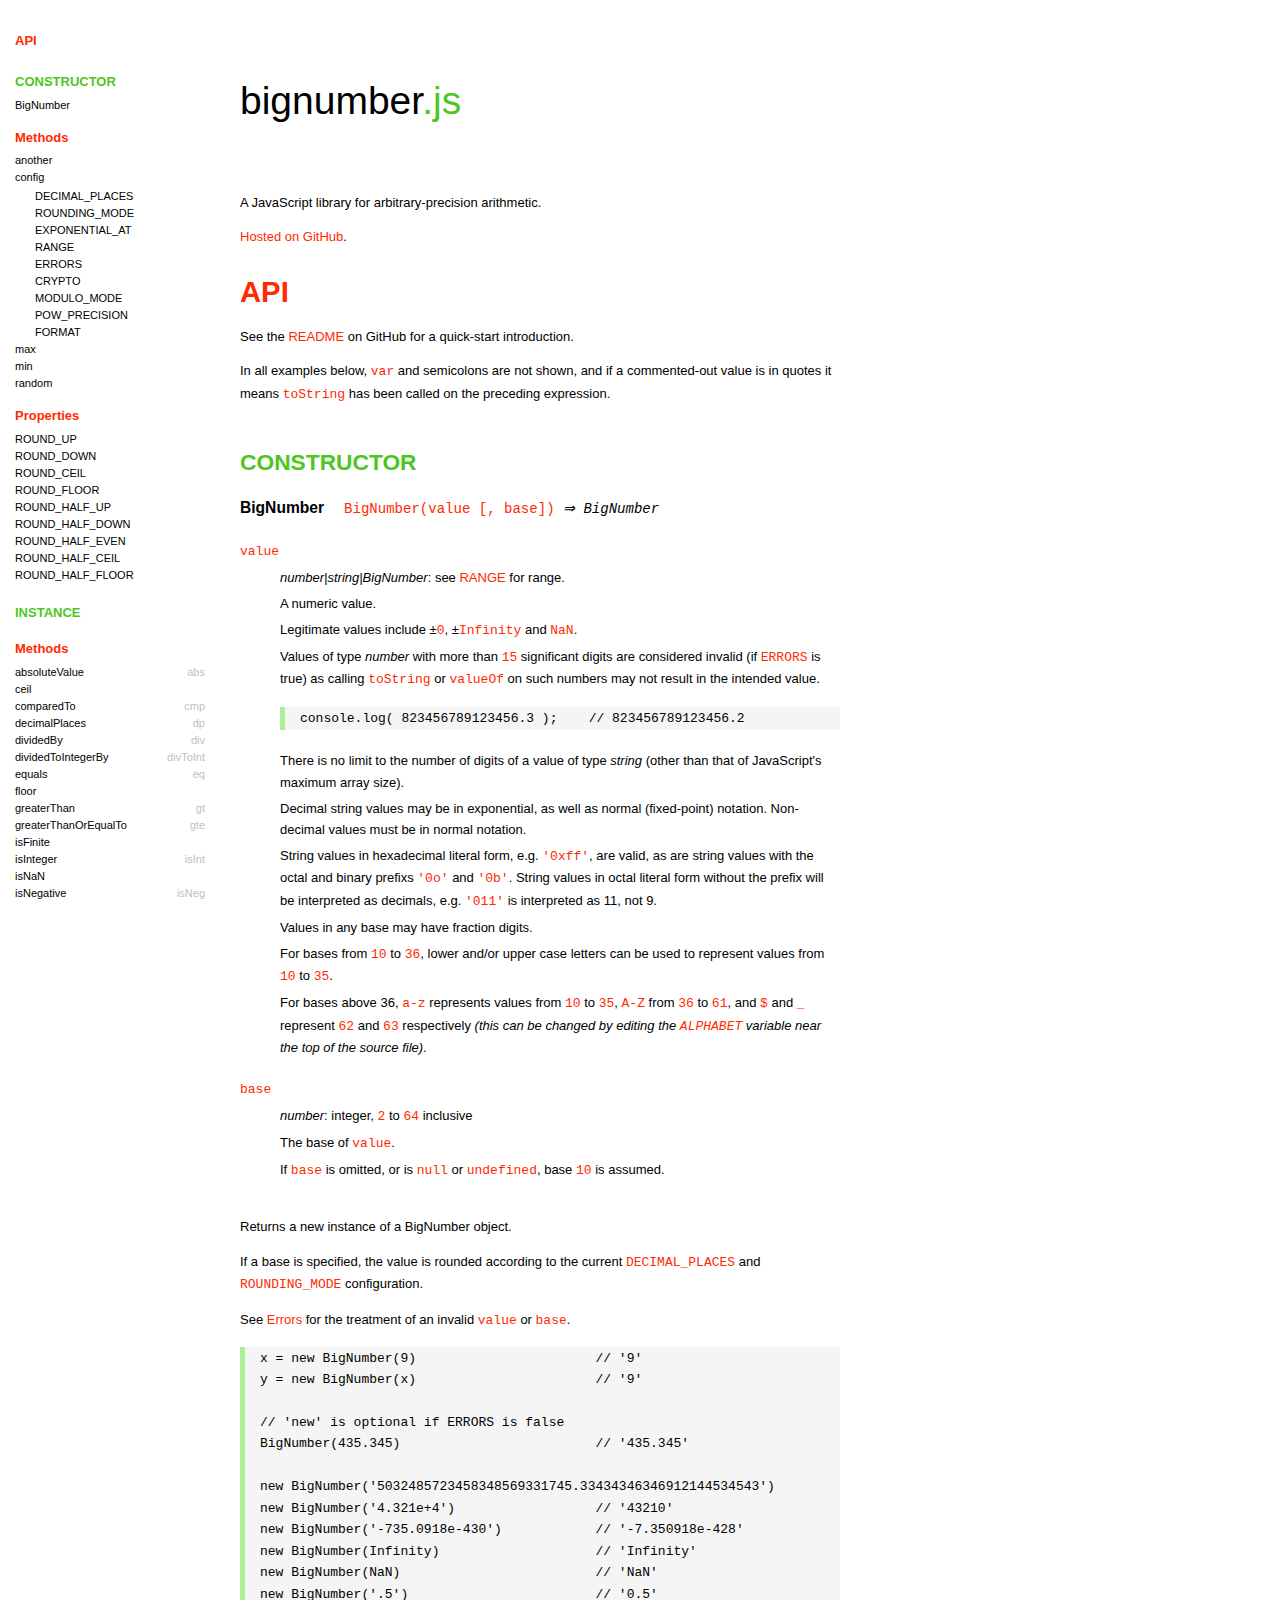
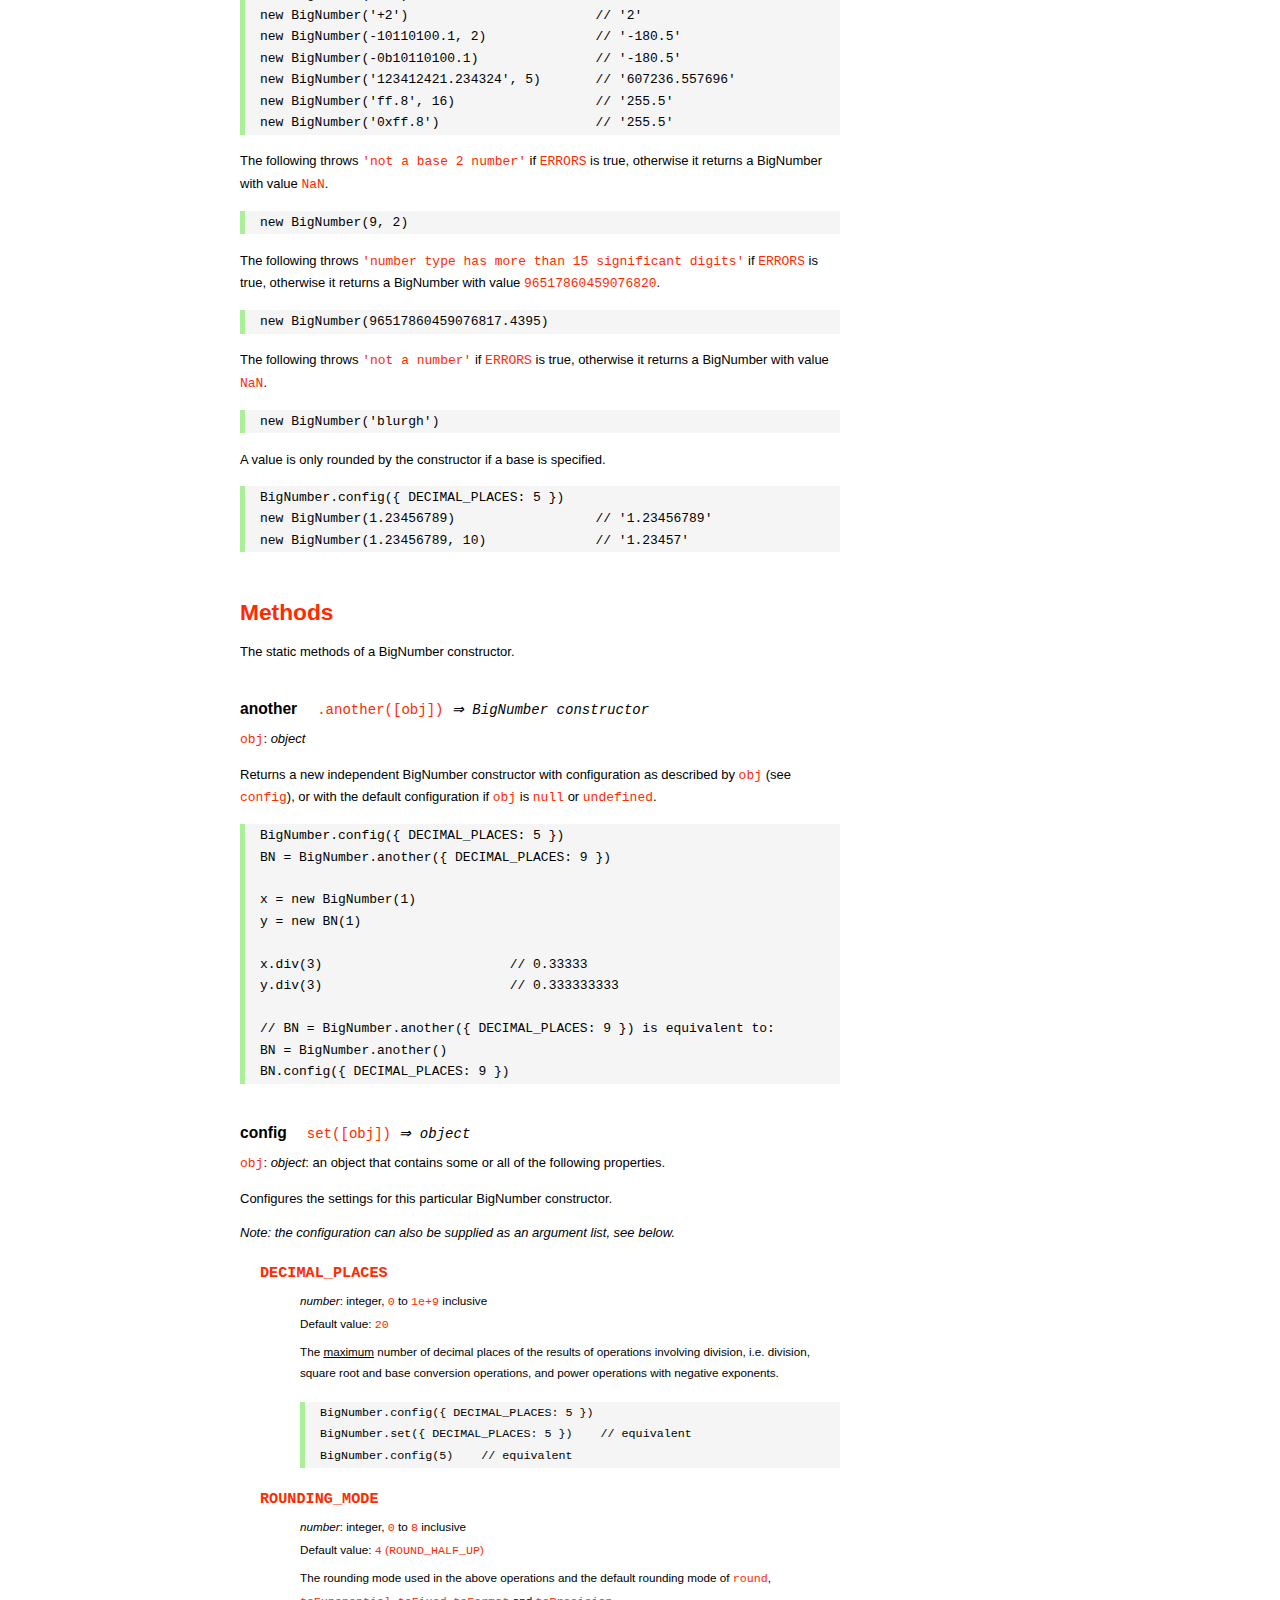
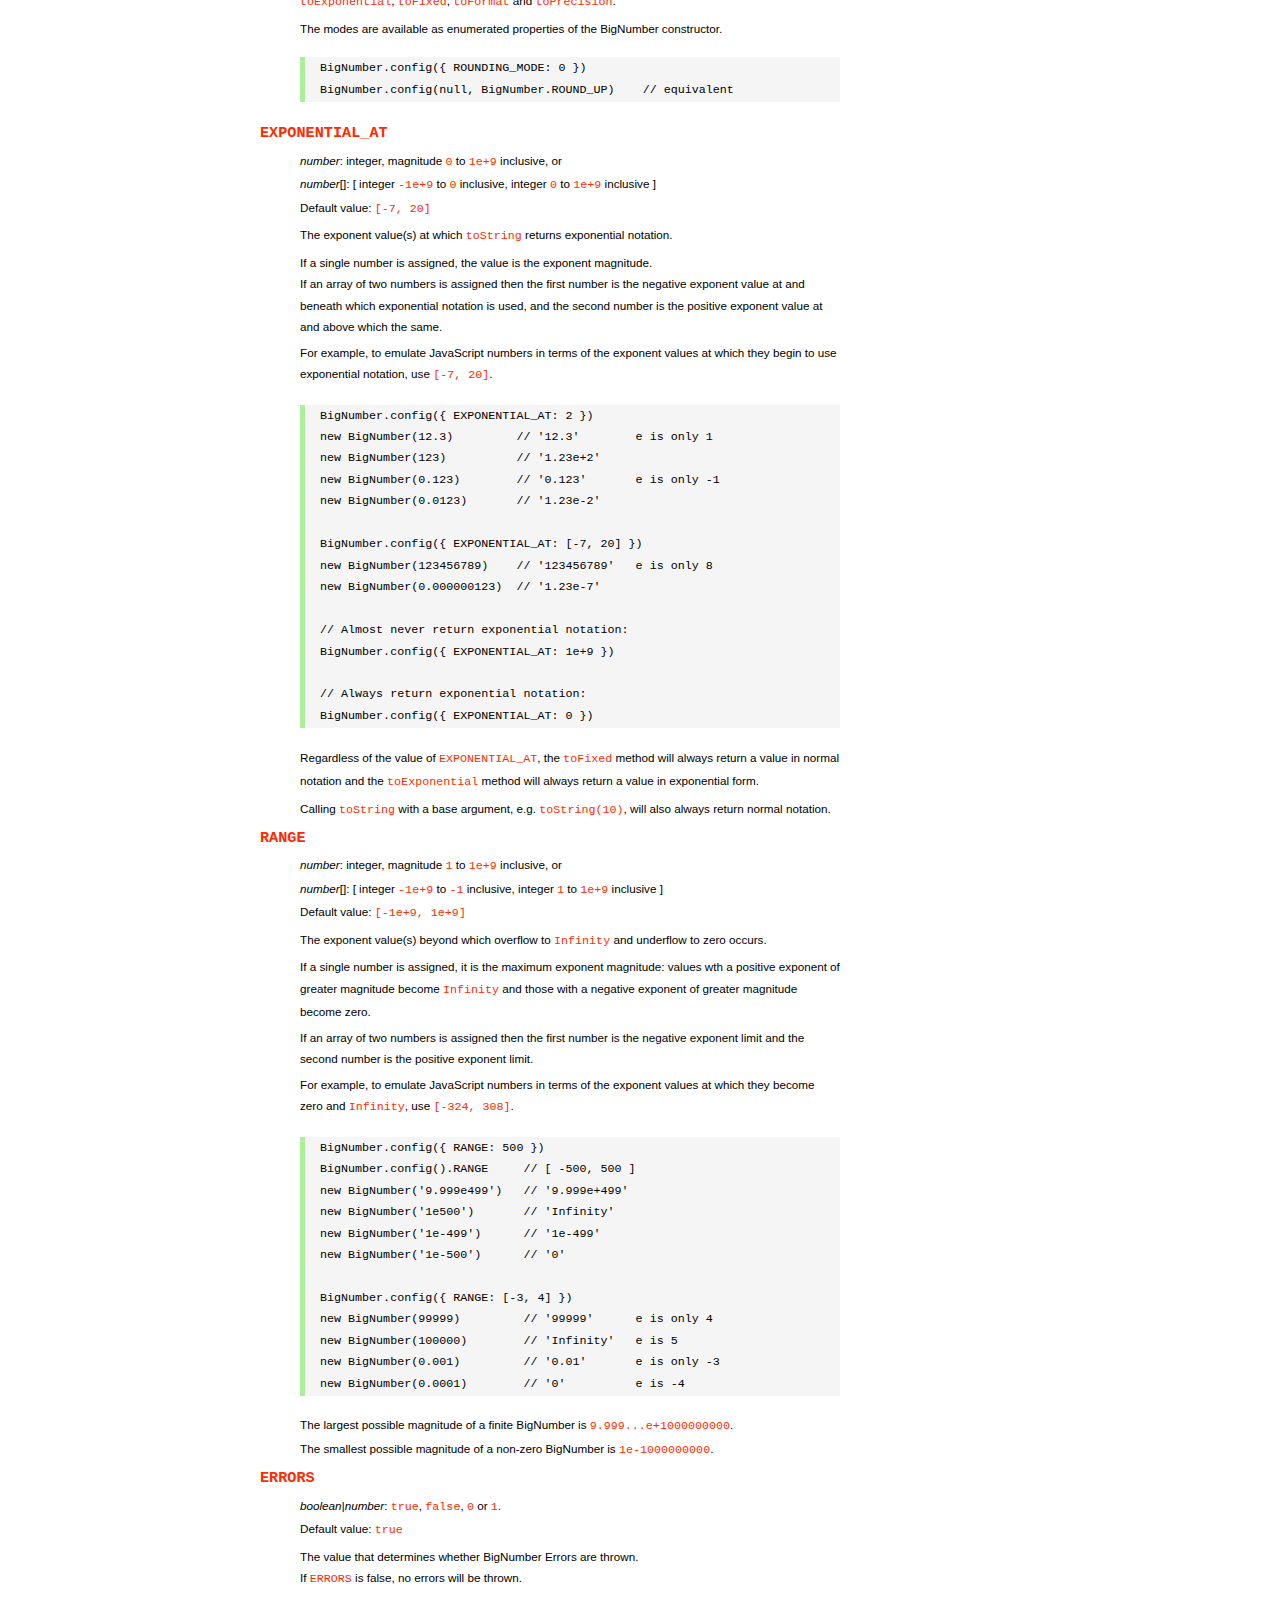
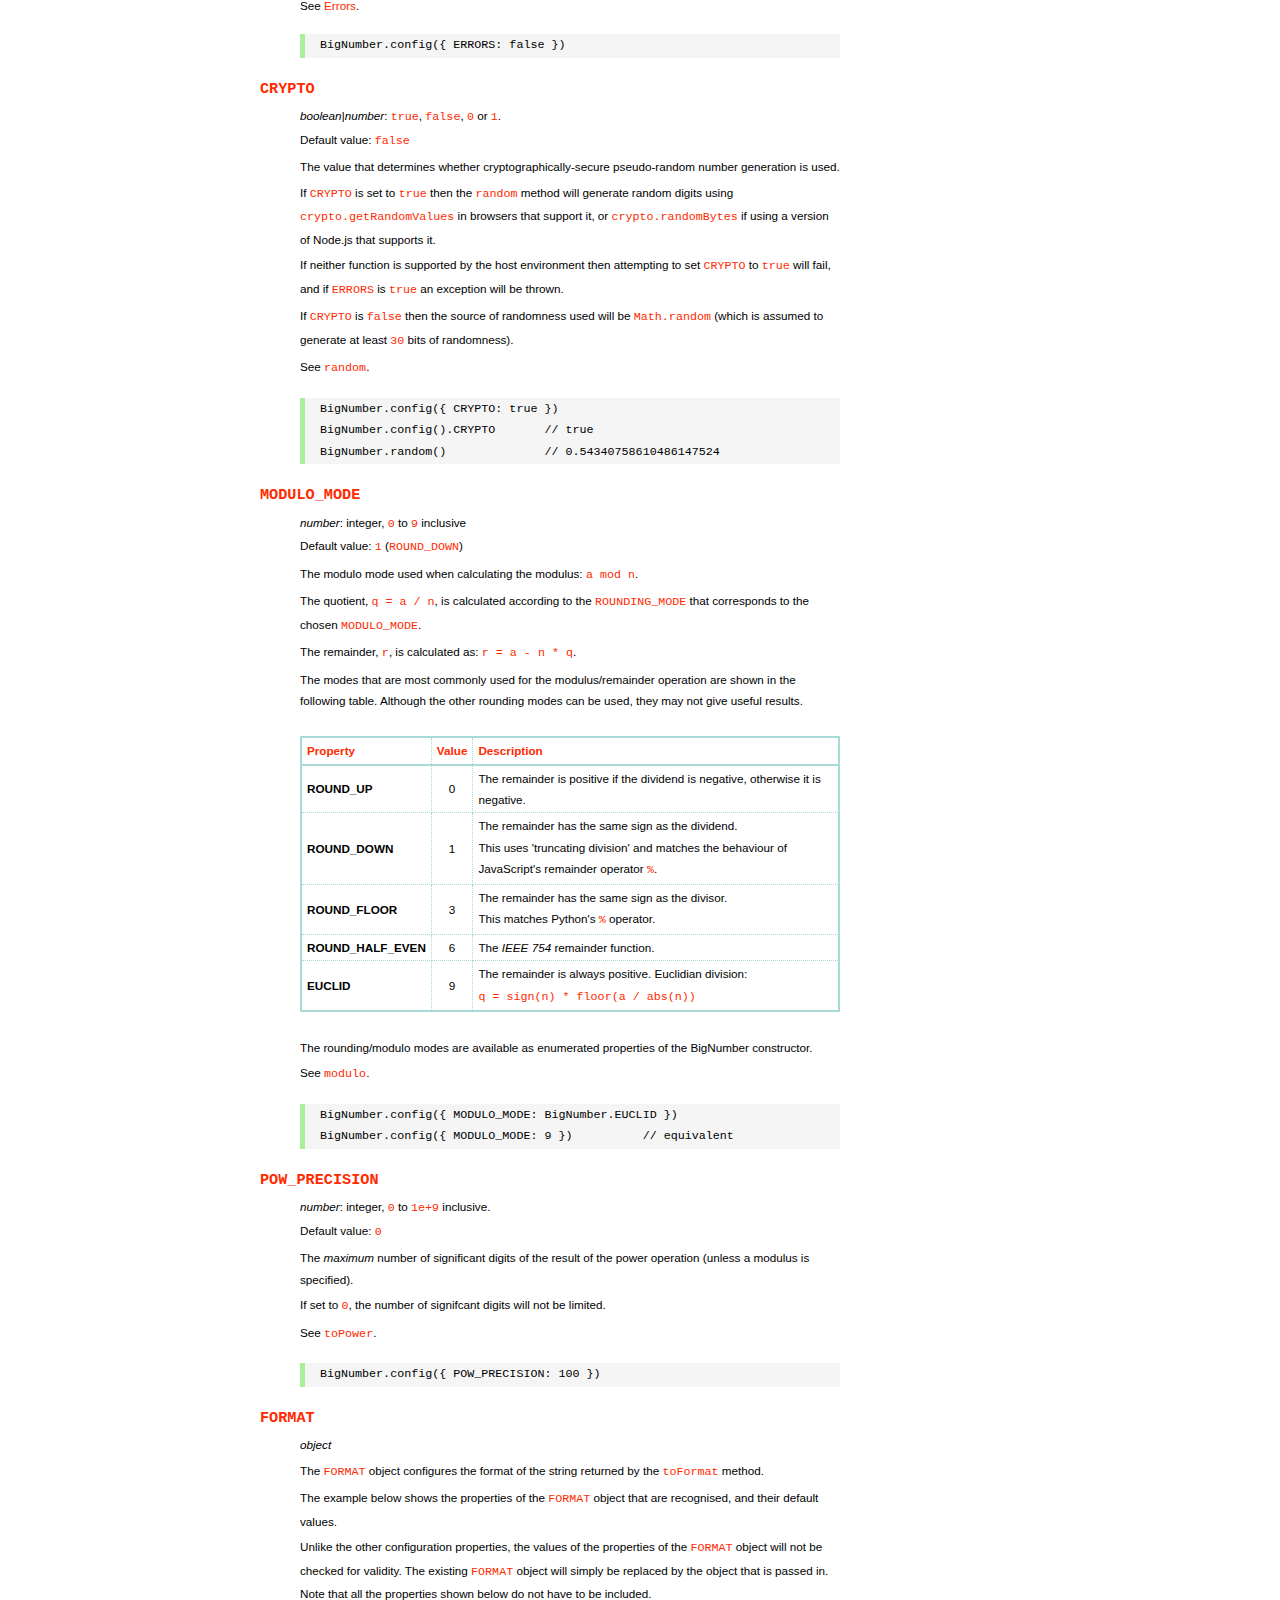
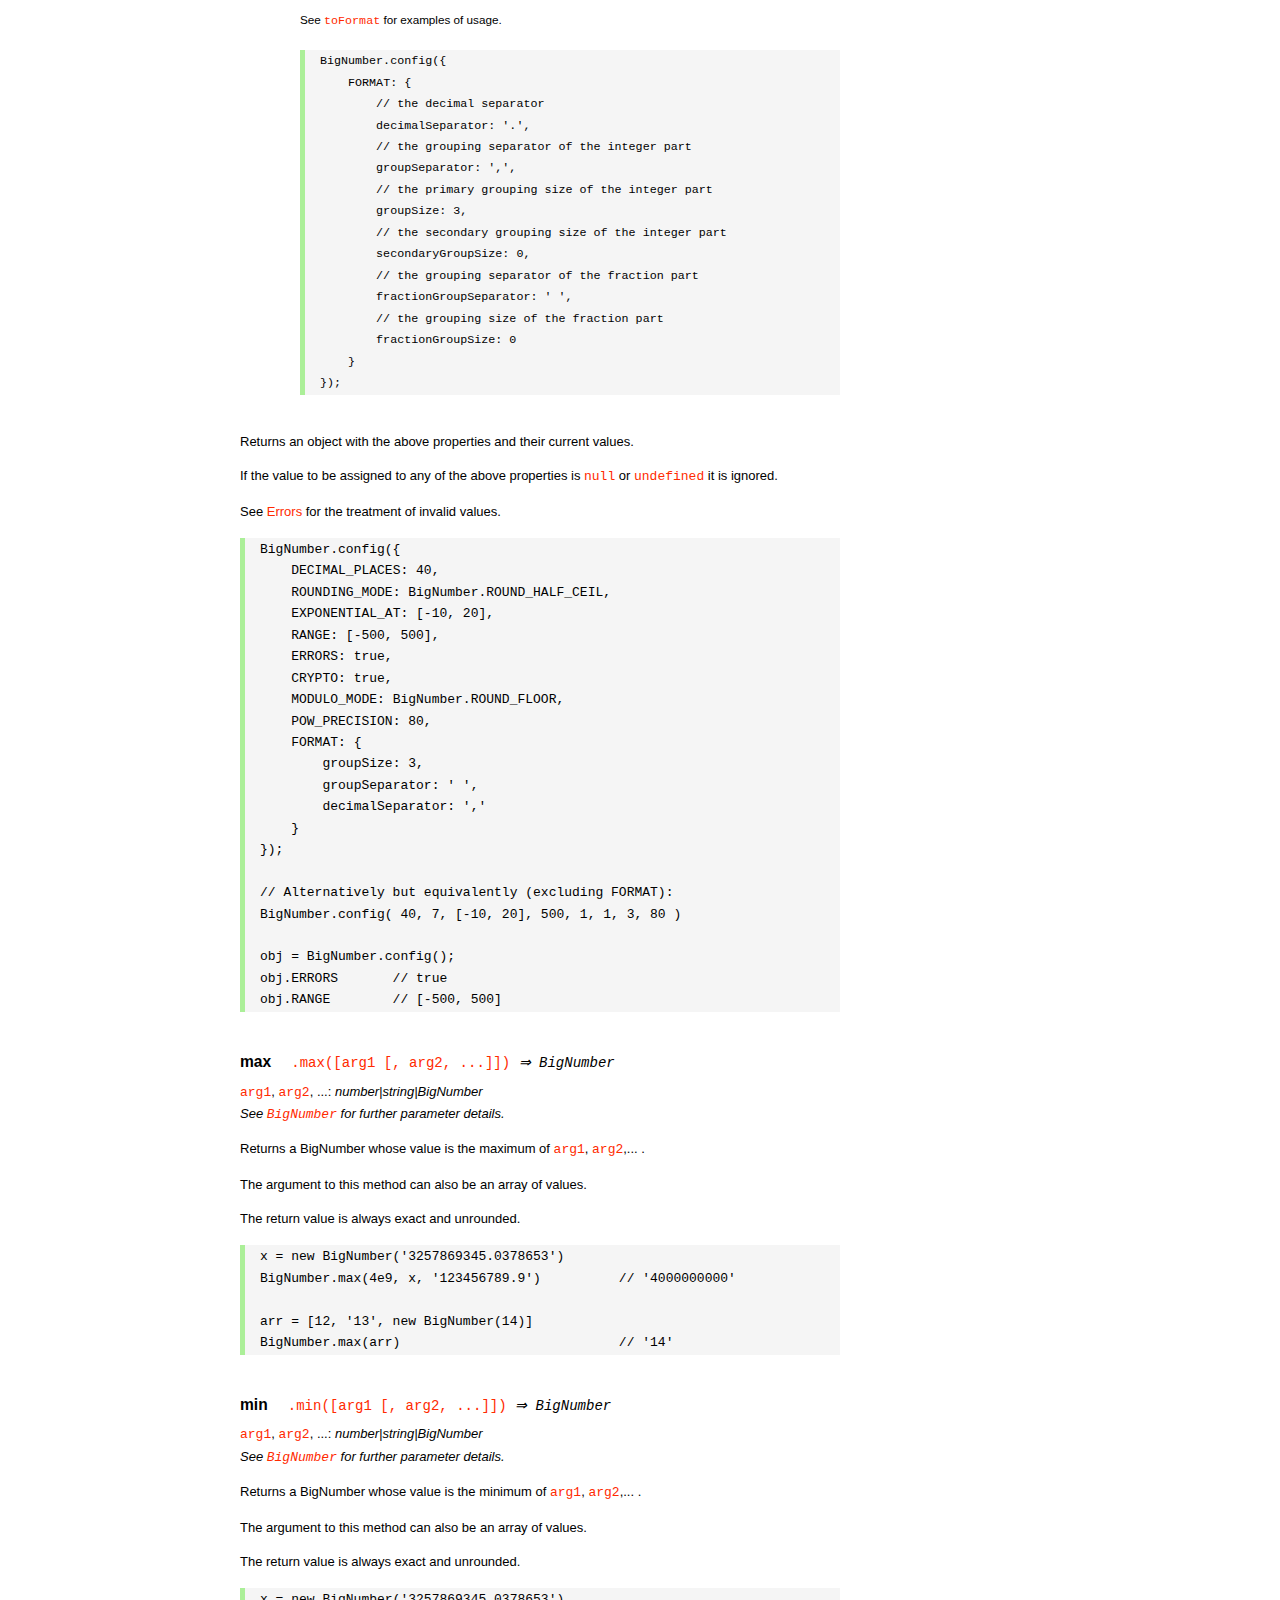
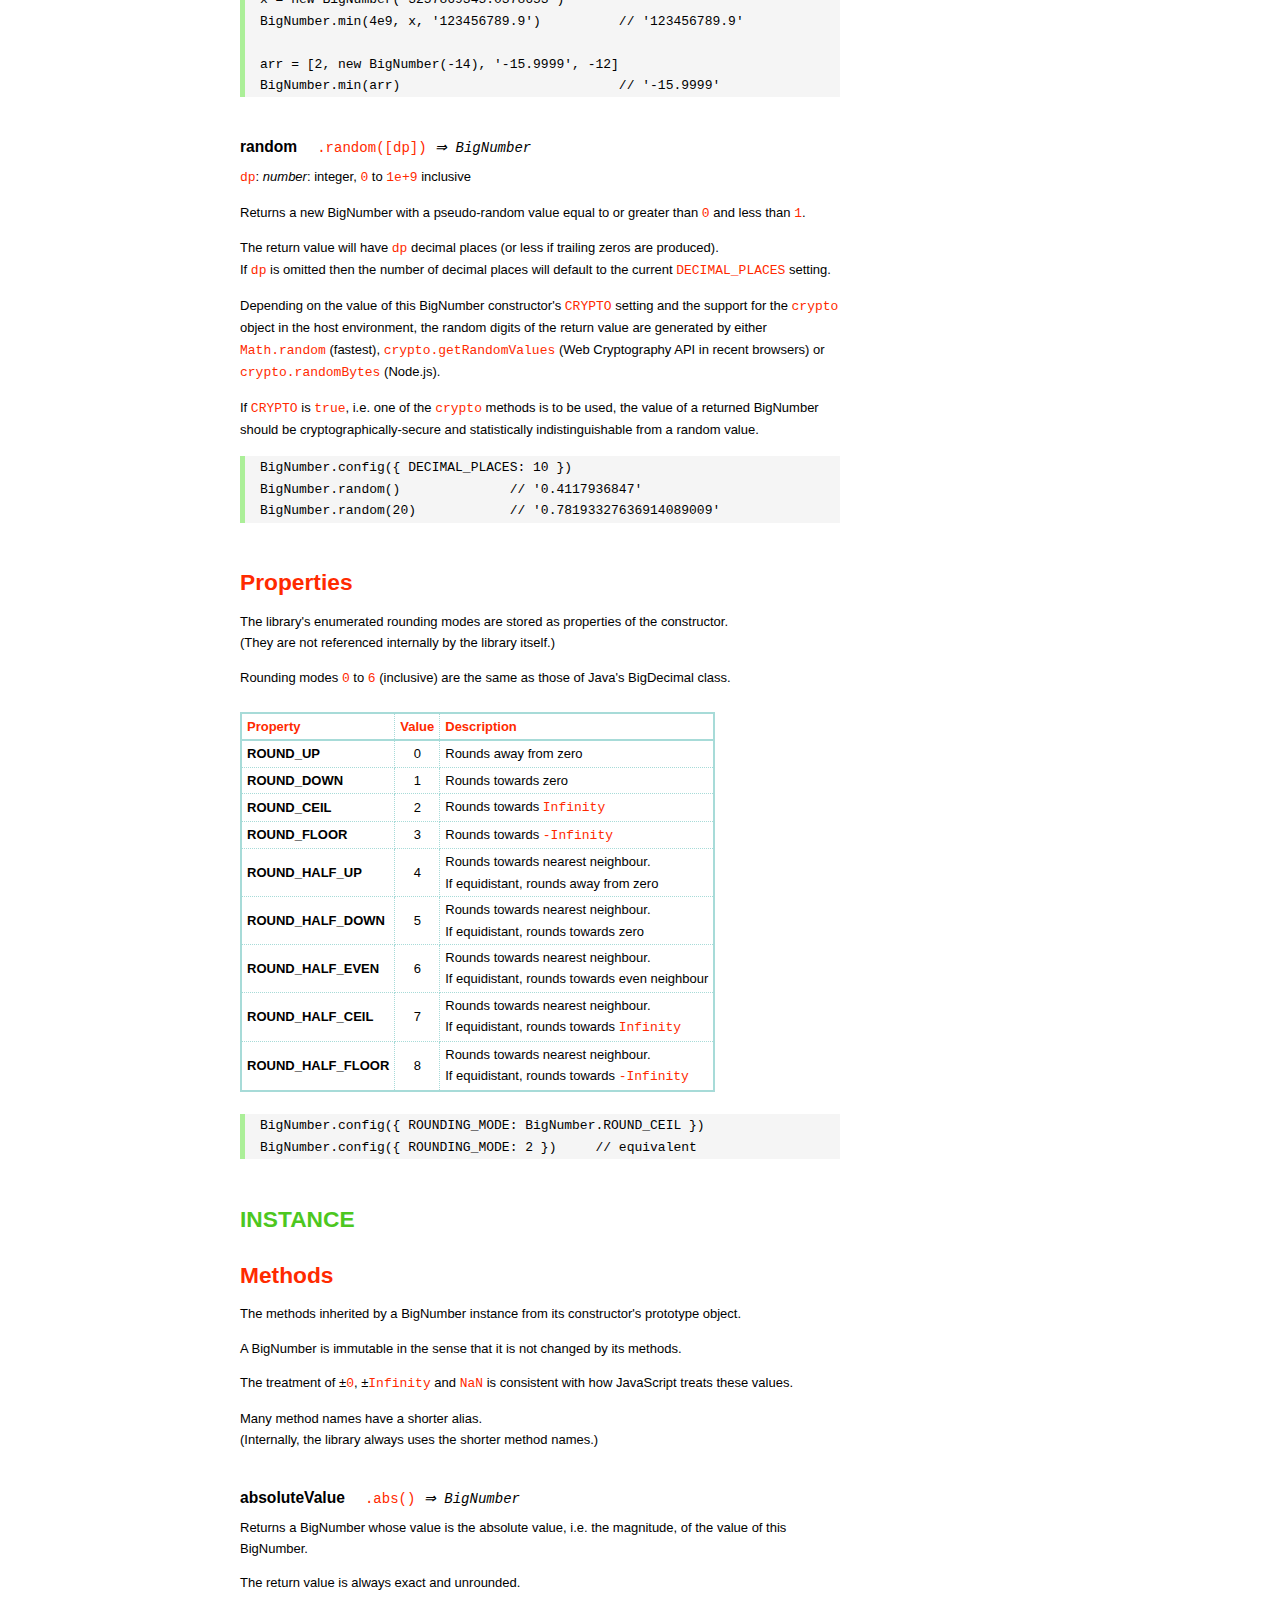
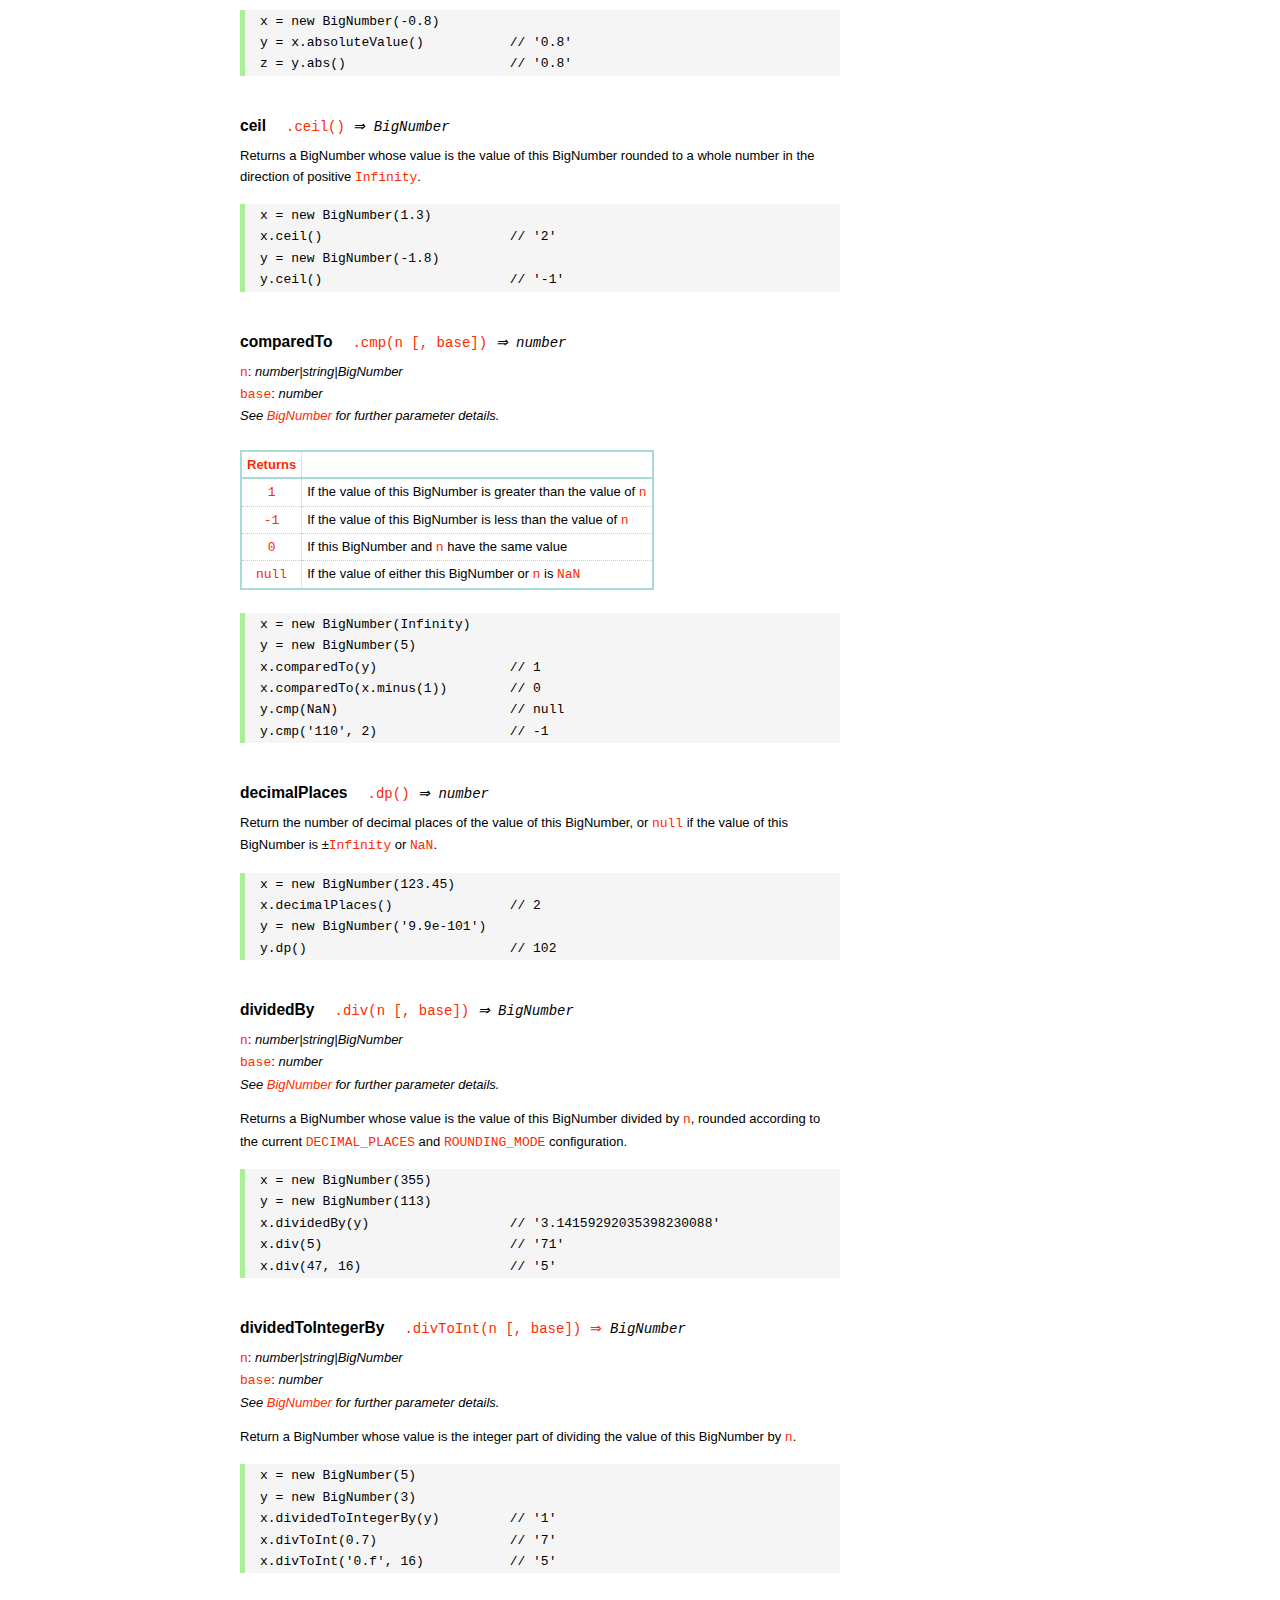
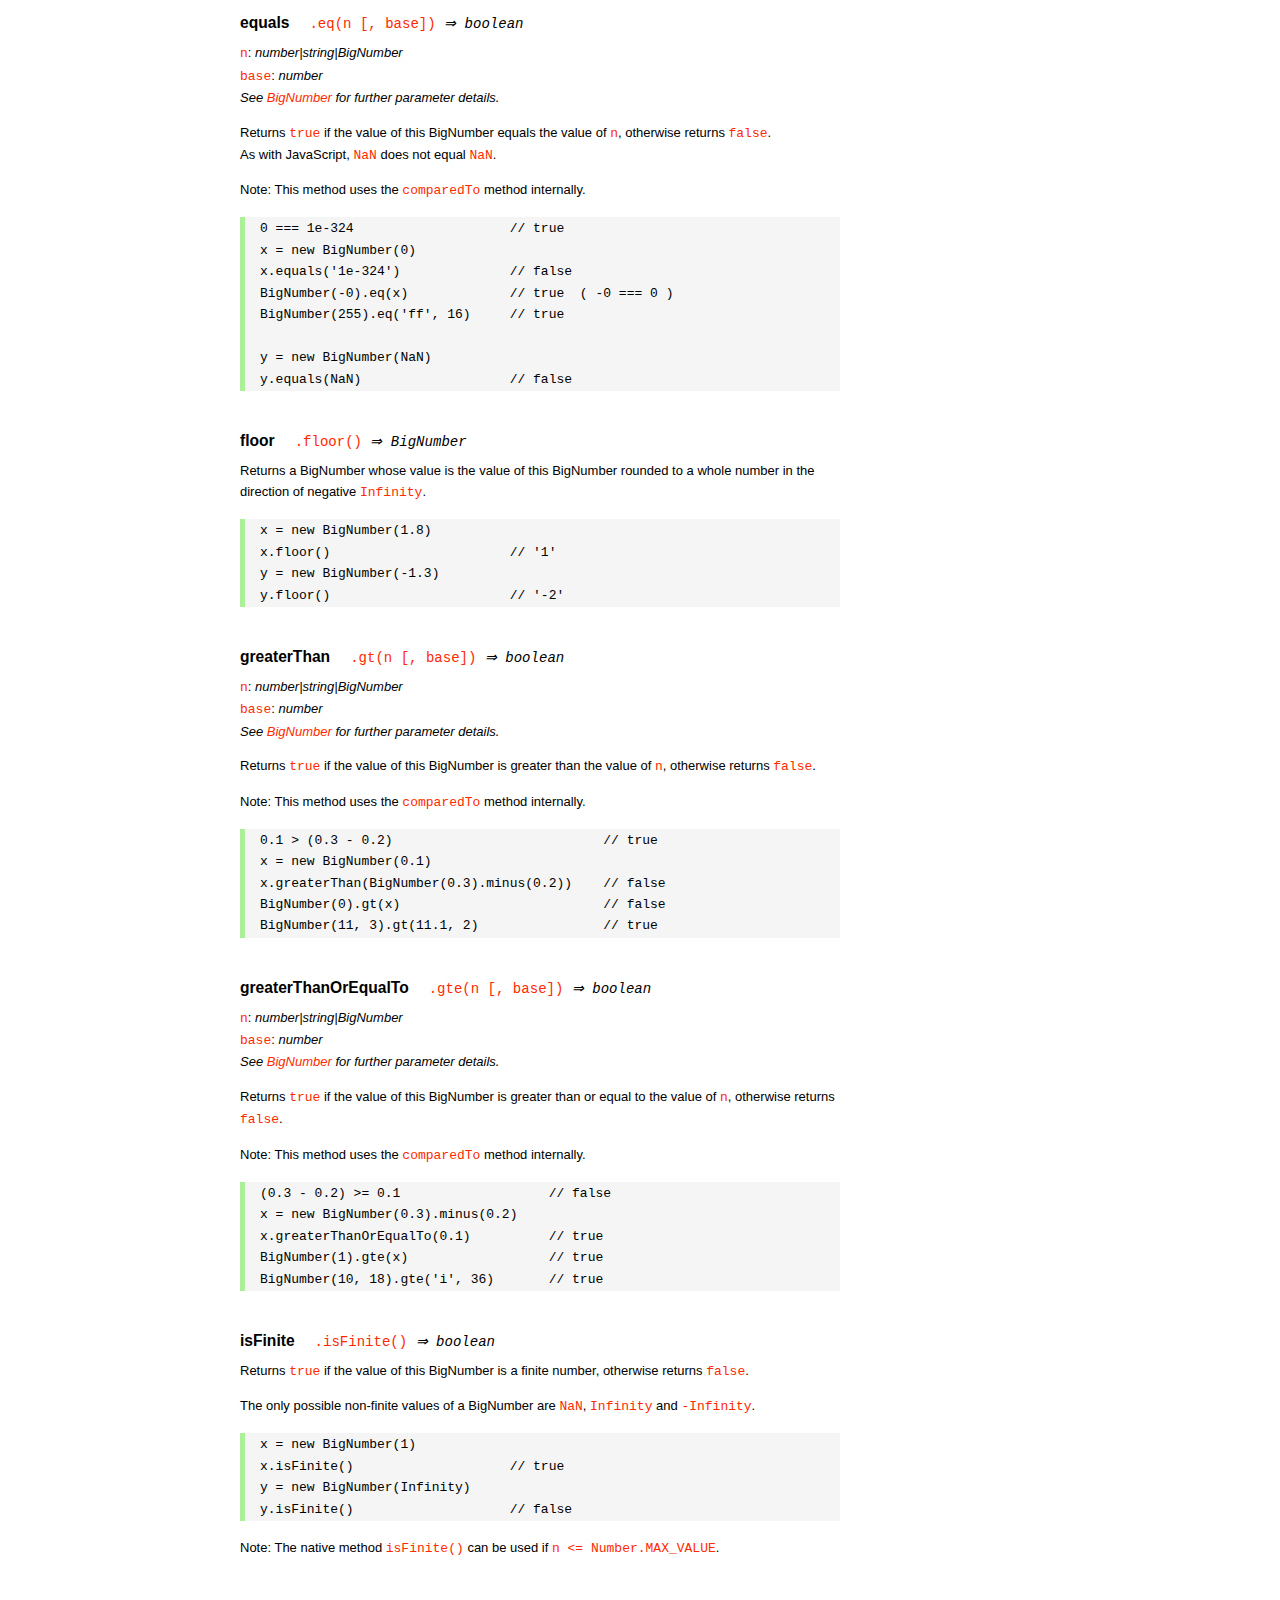
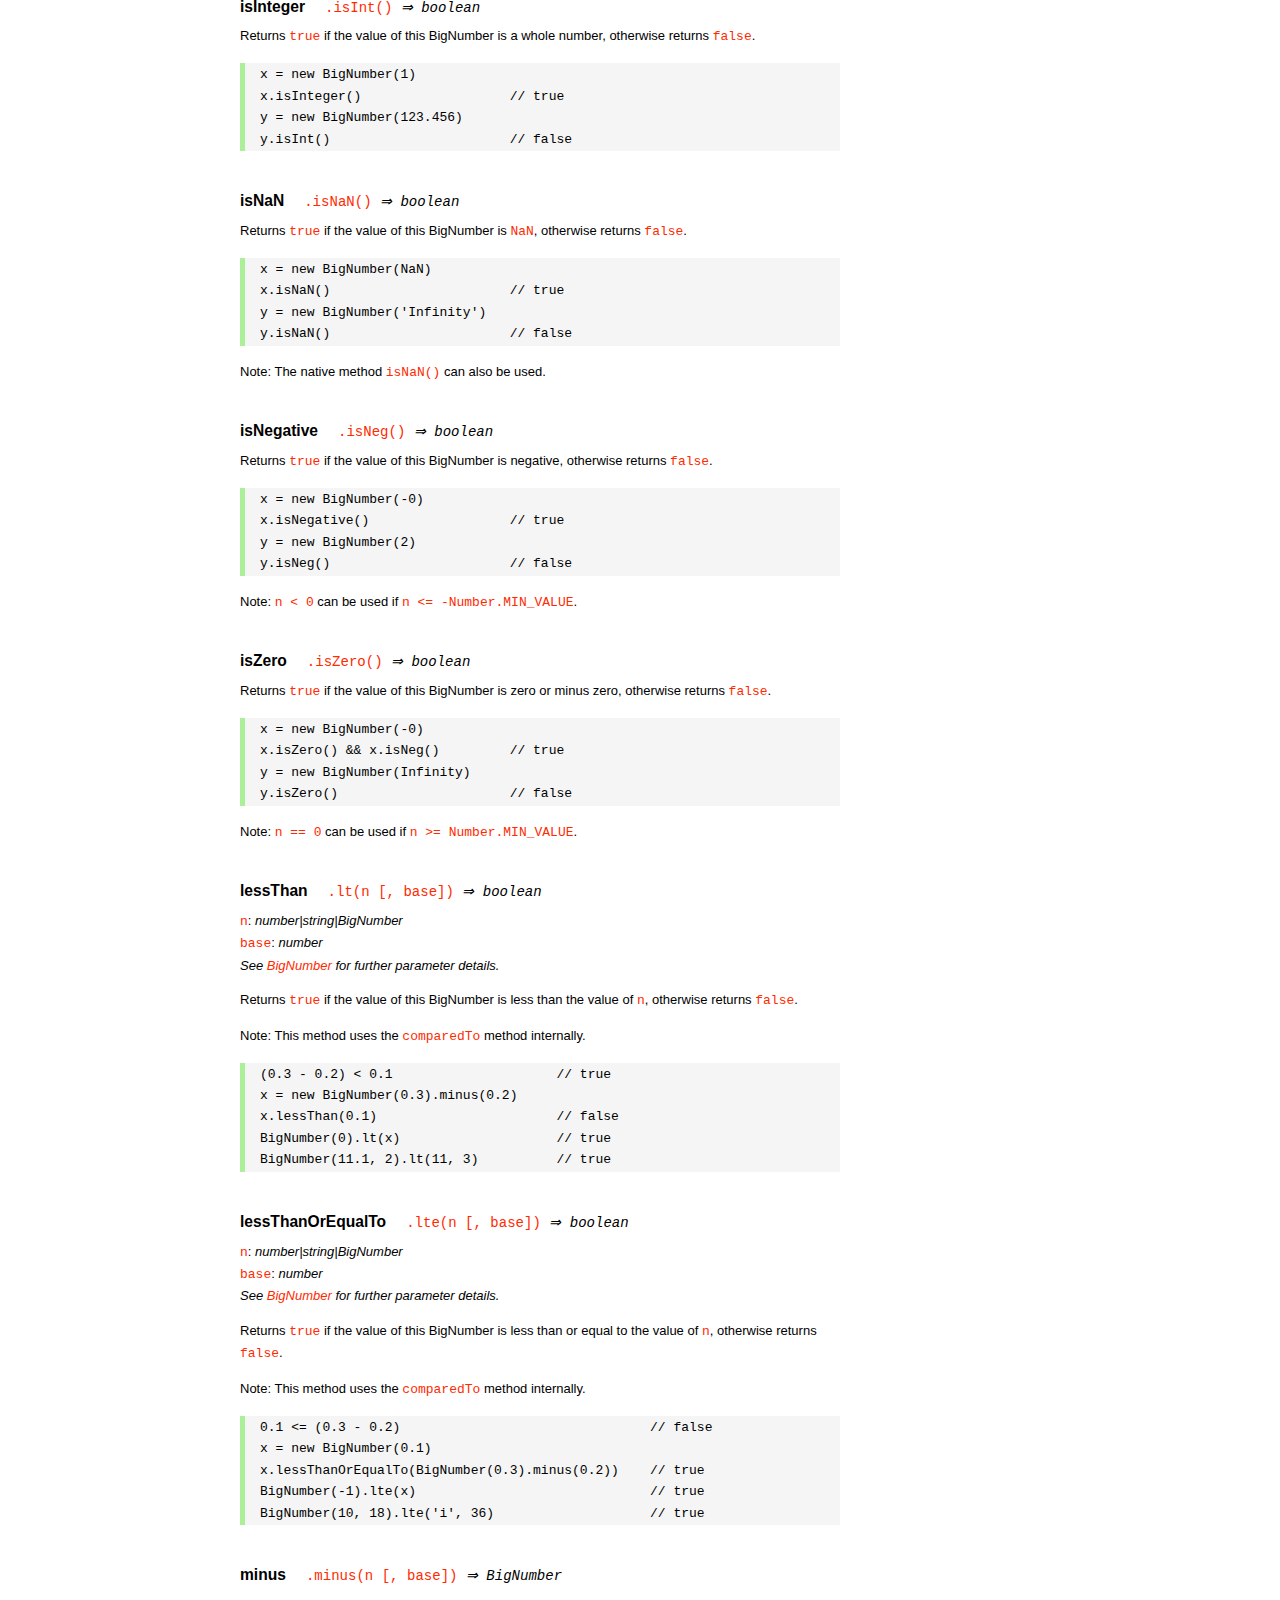
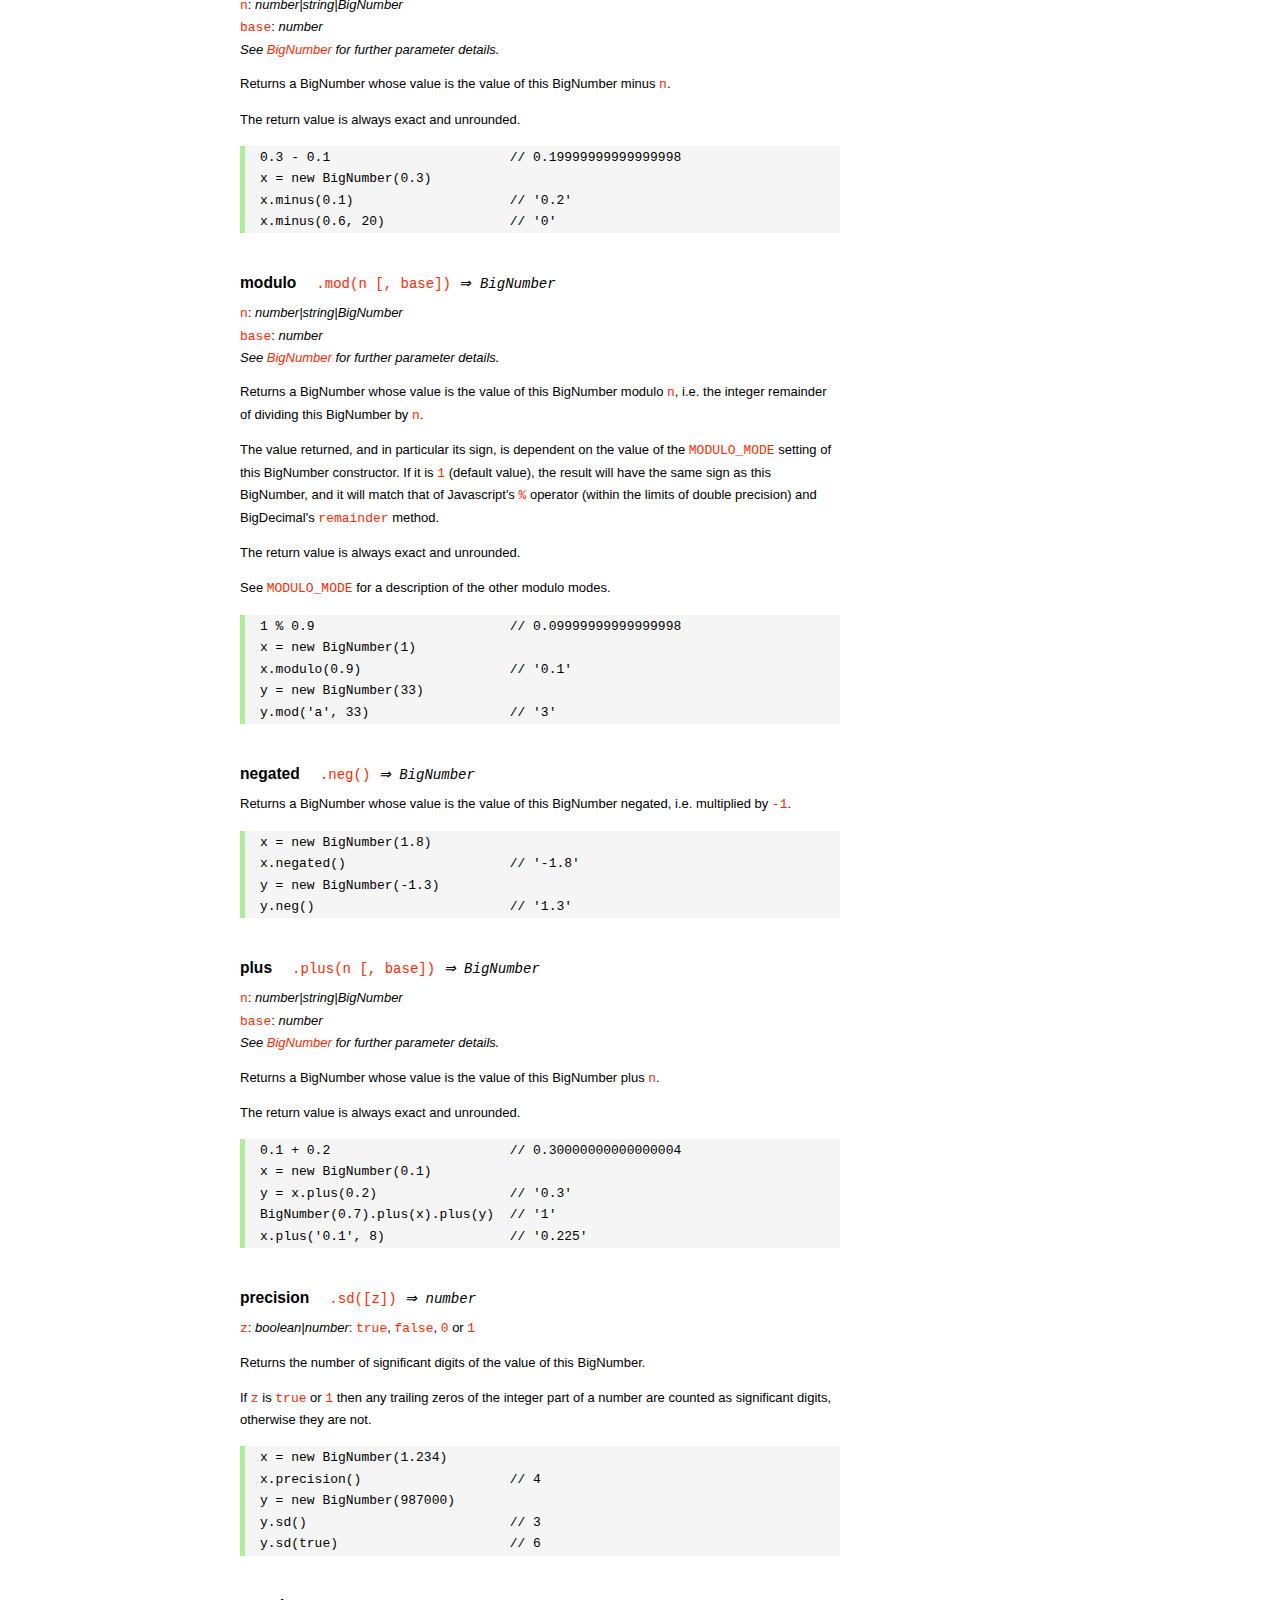
<file: node_modules/mysql/node_modules/bignumber.js/doc/API.html>
<!DOCTYPE HTML>
<html>
<head>
<meta charset="utf-8">
<meta http-equiv="X-UA-Compatible" content="IE=edge">
<meta name="Author" content="M Mclaughlin">
<title>bignumber.js API</title>
<style>
html{font-size:100%}
body{background:#fff;font-family:"Helvetica Neue",Helvetica,Arial,sans-serif;font-size:13px;
  line-height:1.65em;min-height:100%;margin:0}
body,i{color:#000}
.nav{background:#fff;position:fixed;top:0;bottom:0;left:0;width:200px;overflow-y:auto;
  padding:15px 0 30px 15px}
div.container{width:600px;margin:50px 0 50px 240px}
p{margin:0 0 1em;width:600px}
pre,ul{margin:1em 0}
h1,h2,h3,h4,h5{margin:0;padding:1.5em 0 0}
h1,h2{padding:.75em 0}
h1{font:400 3em Verdana,sans-serif;color:#000;margin-bottom:1em}
h2{font-size:2.25em;color:#ff2a00}
h3{font-size:1.75em;color:#4dc71f}
h4{font-size:1.75em;color:#ff2a00;padding-bottom:.75em}
h5{font-size:1.2em;margin-bottom:.4em}
h6{font-size:1.1em;margin-bottom:0.8em;padding:0.5em 0}
dd{padding-top:.35em}
dt{padding-top:.5em}
b{font-weight:700}
dt b{font-size:1.3em}
a,a:visited{color:#ff2a00;text-decoration:none}
a:active,a:hover{outline:0;text-decoration:underline}
.nav a,.nav b,.nav a:visited{display:block;color:#ff2a00;font-weight:700; margin-top:15px}
.nav b{color:#4dc71f;margin-top:20px;cursor:default;width:auto}
ul{list-style-type:none;padding:0 0 0 20px}
.nav ul{line-height:14px;padding-left:0;margin:5px 0 0}
.nav ul a,.nav ul a:visited,span{display:inline;color:#000;font-family:Verdana,Geneva,sans-serif;
  font-size:11px;font-weight:400;margin:0}
.inset,ul.inset{margin-left:20px}
.inset{font-size:.9em}
.nav li{width:auto;margin:0 0 3px}
.alias{font-style:italic;margin-left:20px}
table{border-collapse:collapse;border-spacing:0;border:2px solid #a7dbd8;margin:1.75em 0;padding:0}
td,th{text-align:left;margin:0;padding:2px 5px;border:1px dotted #a7dbd8}
th{border-top:2px solid #a7dbd8;border-bottom:2px solid #a7dbd8;color:#ff2a00}
code,pre{font-family:Consolas, monaco, monospace;font-weight:400}
pre{background:#f5f5f5;white-space:pre-wrap;word-wrap:break-word;border-left:5px solid #abef98;
  padding:1px 0 1px 15px;margin:1.2em 0}
code,.nav-title{color:#ff2a00}
.end{margin-bottom:25px}
.centre{text-align:center}
.error-table{font-size:13px;width:100%}
#faq{margin:3em 0 0}
li span{float:right;margin-right:10px;color:#c0c0c0}
#js{font:inherit;color:#4dc71f}
</style>
</head>
<body>

  <div class="nav">

    <a class='nav-title' href="#">API</a>

    <b> CONSTRUCTOR </b>
    <ul>
      <li><a href="#bignumber">BigNumber</a></li>
    </ul>

    <a href="#methods">Methods</a>
    <ul>
      <li><a href="#another">another</a></li>
      <li><a href="#config" >config</a></li>
      <li>
        <ul class="inset">
          <li><a href="#decimal-places">DECIMAL_PLACES</a></li>
          <li><a href="#rounding-mode" >ROUNDING_MODE</a></li>
          <li><a href="#exponential-at">EXPONENTIAL_AT</a></li>
          <li><a href="#range"         >RANGE</a></li>
          <li><a href="#errors"        >ERRORS</a></li>
          <li><a href="#crypto"        >CRYPTO</a></li>
          <li><a href="#modulo-mode"   >MODULO_MODE</a></li>
          <li><a href="#pow-precision" >POW_PRECISION</a></li>
          <li><a href="#format"        >FORMAT</a></li>
        </ul>
      </li>
      <li><a href="#max"   >max</a></li>
      <li><a href="#min"   >min</a></li>
      <li><a href="#random">random</a></li>
    </ul>

    <a href="#constructor-properties">Properties</a>
    <ul>
      <li><a href="#round-up"        >ROUND_UP</a></li>
      <li><a href="#round-down"      >ROUND_DOWN</a></li>
      <li><a href="#round-ceil"      >ROUND_CEIL</a></li>
      <li><a href="#round-floor"     >ROUND_FLOOR</a></li>
      <li><a href="#round-half-up"   >ROUND_HALF_UP</a></li>
      <li><a href="#round-half-down" >ROUND_HALF_DOWN</a></li>
      <li><a href="#round-half-even" >ROUND_HALF_EVEN</a></li>
      <li><a href="#round-half-ceil" >ROUND_HALF_CEIL</a></li>
      <li><a href="#round-half-floor">ROUND_HALF_FLOOR</a></li>
    </ul>

    <b> INSTANCE </b>

    <a href="#prototype-methods">Methods</a>
    <ul>
      <li><a href="#abs"    >absoluteValue       </a><span>abs</span>     </li>
      <li><a href="#ceil"   >ceil                </a>                     </li>
      <li><a href="#cmp"    >comparedTo          </a><span>cmp</span>     </li>
      <li><a href="#dp"     >decimalPlaces       </a><span>dp</span>      </li>
      <li><a href="#div"    >dividedBy           </a><span>div</span>     </li>
      <li><a href="#divInt" >dividedToIntegerBy  </a><span>divToInt</span></li>
      <li><a href="#eq"     >equals              </a><span>eq</span>      </li>
      <li><a href="#floor"  >floor               </a>                     </li>
      <li><a href="#gt"     >greaterThan         </a><span>gt</span>      </li>
      <li><a href="#gte"    >greaterThanOrEqualTo</a><span>gte</span>     </li>
      <li><a href="#isF"    >isFinite            </a>                     </li>
      <li><a href="#isInt"  >isInteger           </a><span>isInt</span>   </li>
      <li><a href="#isNaN"  >isNaN               </a>                     </li>
      <li><a href="#isNeg"  >isNegative          </a><span>isNeg</span>   </li>
      <li><a href="#isZ"    >isZero              </a>                     </li>
      <li><a href="#lt"     >lessThan            </a><span>lt</span>      </li>
      <li><a href="#lte"    >lessThanOrEqualTo   </a><span>lte</span>     </li>
      <li><a href="#minus"  >minus               </a><span>sub</span>     </li>
      <li><a href="#mod"    >modulo              </a><span>mod</span>     </li>
      <li><a href="#neg"    >negated             </a><span>neg</span>     </li>
      <li><a href="#plus"   >plus                </a><span>add</span>     </li>
      <li><a href="#sd"     >precision           </a><span>sd</span>      </li>
      <li><a href="#round"  >round               </a>                     </li>
      <li><a href="#shift"  >shift               </a>                     </li>
      <li><a href="#sqrt"   >squareRoot          </a><span>sqrt</span>    </li>
      <li><a href="#times"  >times               </a><span>mul</span>     </li>
      <li><a href="#toD"    >toDigits            </a>                     </li>
      <li><a href="#toE"    >toExponential       </a>                     </li>
      <li><a href="#toFix"  >toFixed             </a>                     </li>
      <li><a href="#toFor"  >toFormat            </a>                     </li>
      <li><a href="#toFr"   >toFraction          </a>                     </li>
      <li><a href="#toJSON" >toJSON              </a>                     </li>
      <li><a href="#toN"    >toNumber            </a>                     </li>
      <li><a href="#pow"    >toPower             </a><span>pow</span>     </li>
      <li><a href="#toP"    >toPrecision         </a>                     </li>
      <li><a href="#toS"    >toString            </a>                     </li>
      <li><a href="#trunc"  >truncated           </a><span>trunc</span>   </li>
      <li><a href="#valueOf">valueOf             </a>                     </li>
    </ul>

    <a href="#instance-properties">Properties</a>
    <ul>
      <li><a href="#coefficient">c: coefficient</a></li>
      <li><a href="#exponent"   >e: exponent</a></li>
      <li><a href="#sign"       >s: sign</a></li>
      <li><a href="#isbig"      >isBigNumber</a></li>
    </ul>

    <a href="#zero-nan-infinity">Zero, NaN &amp; Infinity</a>
    <a href="#Errors">Errors</a>
    <a class='end' href="#faq">FAQ</a>

  </div>

  <div class="container">

    <h1>bignumber<span id='js'>.js</span></h1>

    <p>A JavaScript library for arbitrary-precision arithmetic.</p>
    <p><a href="https://github.com/MikeMcl/bignumber.js">Hosted on GitHub</a>. </p>

    <h2>API</h2>

    <p>
      See the <a href='https://github.com/MikeMcl/bignumber.js'>README</a> on GitHub for a
      quick-start introduction.
    </p>
    <p>
      In all examples below, <code>var</code> and semicolons are not shown, and if a commented-out
      value is in quotes it means <code>toString</code> has been called on the preceding expression.
    </p>


    <h3>CONSTRUCTOR</h3>

    <h5 id="bignumber">
      BigNumber<code class='inset'>BigNumber(value [, base]) <i>&rArr; BigNumber</i></code>
    </h5>
    <dl>
      <dt><code>value</code></dt>
      <dd>
        <i>number|string|BigNumber</i>: see <a href='#range'>RANGE</a> for
        range.
      </dd>
      <dd>
        A numeric value.
      </dd>
      <dd>
        Legitimate values include &plusmn;<code>0</code>, &plusmn;<code>Infinity</code> and
        <code>NaN</code>.
      </dd>
      <dd>
        Values of type <em>number</em> with more than <code>15</code> significant digits are
        considered invalid (if <a href='#errors'><code>ERRORS</code></a> is true) as calling
        <code><a href='#toS'>toString</a></code> or <code><a href='#valueOf'>valueOf</a></code> on
        such numbers may not result in the intended value.
        <pre>console.log( 823456789123456.3 );    // 823456789123456.2</pre>
      </dd>
      <dd>
        There is no limit to the number of digits of a value of type <em>string</em> (other than
        that of JavaScript's maximum array size).
      </dd>
      <dd>
        Decimal string values may be in exponential, as well as normal (fixed-point) notation.
        Non-decimal values must be in normal notation.
      </dd>
      <dd>
        String values in hexadecimal literal form, e.g. <code>'0xff'</code>, are valid, as are
        string values with the octal and binary prefixs <code>'0o'</code> and <code>'0b'</code>.
        String values in octal literal form without the prefix will be interpreted as
        decimals, e.g. <code>'011'</code> is interpreted as 11, not 9.
      </dd>
      <dd>Values in any base may have fraction digits.</dd>
      <dd>
        For bases from <code>10</code> to <code>36</code>, lower and/or upper case letters can be
        used to represent values from <code>10</code> to <code>35</code>.
      </dd>
      <dd>
        For bases above 36, <code>a-z</code> represents values from <code>10</code> to
        <code>35</code>, <code>A-Z</code> from <code>36</code> to <code>61</code>, and
        <code>$</code> and <code>_</code> represent <code>62</code> and <code>63</code> respectively
        <i>(this can be changed by editing the <code>ALPHABET</code> variable near the top of the
        source file)</i>.
      </dd>
    </dl>
    <dl>
      <dt><code>base</code></dt>
      <dd>
        <i>number</i>: integer, <code>2</code> to <code>64</code> inclusive
      </dd>
      <dd>The base of <code>value</code>.</dd>
      <dd>
        If <code>base</code> is omitted, or is <code>null</code> or <code>undefined</code>, base
        <code>10</code> is assumed.
      </dd>
    </dl>
    <br />
    <p>Returns a new instance of a BigNumber object.</p>
    <p>
      If a base is specified, the value is rounded according to
      the current <a href='#decimal-places'><code>DECIMAL_PLACES</code></a> and
      <a href='#rounding-mode'><code>ROUNDING_MODE</code></a> configuration.
    </p>
    <p>
      See <a href='#Errors'>Errors</a> for the treatment of an invalid <code>value</code> or
      <code>base</code>.
    </p>
    <pre>
x = new BigNumber(9)                       // '9'
y = new BigNumber(x)                       // '9'

// 'new' is optional if ERRORS is false
BigNumber(435.345)                         // '435.345'

new BigNumber('5032485723458348569331745.33434346346912144534543')
new BigNumber('4.321e+4')                  // '43210'
new BigNumber('-735.0918e-430')            // '-7.350918e-428'
new BigNumber(Infinity)                    // 'Infinity'
new BigNumber(NaN)                         // 'NaN'
new BigNumber('.5')                        // '0.5'
new BigNumber('+2')                        // '2'
new BigNumber(-10110100.1, 2)              // '-180.5'
new BigNumber(-0b10110100.1)               // '-180.5'
new BigNumber('123412421.234324', 5)       // '607236.557696'
new BigNumber('ff.8', 16)                  // '255.5'
new BigNumber('0xff.8')                    // '255.5'</pre>
    <p>
      The following throws <code>'not a base 2 number'</code> if
      <a href='#errors'><code>ERRORS</code></a> is true, otherwise it returns a BigNumber with value
      <code>NaN</code>.
    </p>
    <pre>new BigNumber(9, 2)</pre>
    <p>
      The following throws <code>'number type has more than 15 significant digits'</code> if
      <a href='#errors'><code>ERRORS</code></a> is true, otherwise it returns a BigNumber with value
      <code>96517860459076820</code>.
    </p>
    <pre>new BigNumber(96517860459076817.4395)</pre>
    <p>
      The following throws <code>'not a number'</code> if <a href='#errors'><code>ERRORS</code></a>
      is true, otherwise it returns a BigNumber with value <code>NaN</code>.
    </p>
    <pre>new BigNumber('blurgh')</pre>
    <p>
      A value is only rounded by the constructor if a base is specified.
    </p>
    <pre>BigNumber.config({ DECIMAL_PLACES: 5 })
new BigNumber(1.23456789)                  // '1.23456789'
new BigNumber(1.23456789, 10)              // '1.23457'</pre>



    <h4 id="methods">Methods</h4>
     <p>The static methods of a BigNumber constructor.</p>




    <h5 id="another">
       another<code class='inset'>.another([obj]) <i>&rArr; BigNumber constructor</i></code>
    </h5>
    <p><code>obj</code>: <i>object</i></p>
    <p>
      Returns a new independent BigNumber constructor with configuration as described by
      <code>obj</code> (see <a href='#config'><code>config</code></a>), or with the default
      configuration if <code>obj</code> is <code>null</code> or <code>undefined</code>.
    </p>
    <pre>BigNumber.config({ DECIMAL_PLACES: 5 })
BN = BigNumber.another({ DECIMAL_PLACES: 9 })

x = new BigNumber(1)
y = new BN(1)

x.div(3)                        // 0.33333
y.div(3)                        // 0.333333333

// BN = BigNumber.another({ DECIMAL_PLACES: 9 }) is equivalent to:
BN = BigNumber.another()
BN.config({ DECIMAL_PLACES: 9 })</pre>



    <h5 id="config">config<code class='inset'>set([obj]) <i>&rArr; object</i></code></h5>
    <p>
      <code>obj</code>: <i>object</i>: an object that contains some or all of the following
      properties.
    </p>
    <p>Configures the settings for this particular BigNumber constructor.</p>
    <p><i>Note: the configuration can also be supplied as an argument list, see below.</i></p>
    <dl class='inset'>
      <dt id="decimal-places"><code><b>DECIMAL_PLACES</b></code></dt>
      <dd>
        <i>number</i>: integer, <code>0</code> to <code>1e+9</code> inclusive<br />
        Default value: <code>20</code>
      </dd>
      <dd>
        The <u>maximum</u> number of decimal places of the results of operations involving
        division, i.e. division, square root and base conversion operations, and power
        operations with negative exponents.<br />
      </dd>
      <dd>
      <pre>BigNumber.config({ DECIMAL_PLACES: 5 })
BigNumber.set({ DECIMAL_PLACES: 5 })    // equivalent
BigNumber.config(5)    // equivalent</pre>
      </dd>



      <dt id="rounding-mode"><code><b>ROUNDING_MODE</b></code></dt>
      <dd>
        <i>number</i>: integer, <code>0</code> to <code>8</code> inclusive<br />
        Default value: <code>4</code> <a href="#round-half-up">(<code>ROUND_HALF_UP</code>)</a>
      </dd>
      <dd>
        The rounding mode used in the above operations and the default rounding mode of
        <a href='#round'><code>round</code></a>,
        <a href='#toE'><code>toExponential</code></a>,
        <a href='#toFix'><code>toFixed</code></a>,
        <a href='#toFor'><code>toFormat</code></a> and
        <a href='#toP'><code>toPrecision</code></a>.
      </dd>
      <dd>The modes are available as enumerated properties of the BigNumber constructor.</dd>
       <dd>
      <pre>BigNumber.config({ ROUNDING_MODE: 0 })
BigNumber.config(null, BigNumber.ROUND_UP)    // equivalent</pre>
        </dd>



      <dt id="exponential-at"><code><b>EXPONENTIAL_AT</b></code></dt>
      <dd>
        <i>number</i>: integer, magnitude <code>0</code> to <code>1e+9</code> inclusive, or
        <br />
        <i>number</i>[]: [ integer <code>-1e+9</code> to <code>0</code> inclusive, integer
        <code>0</code> to <code>1e+9</code> inclusive ]<br />
        Default value: <code>[-7, 20]</code>
      </dd>
      <dd>
        The exponent value(s) at which <code>toString</code> returns exponential notation.
      </dd>
      <dd>
        If a single number is assigned, the value is the exponent magnitude.<br />
        If an array of two numbers is assigned then the first number is the negative exponent
        value at and beneath which exponential notation is used, and the second number is the
        positive exponent value at and above which the same.
      </dd>
      <dd>
        For example, to emulate JavaScript numbers in terms of the exponent values at which they
        begin to use exponential notation, use <code>[-7, 20]</code>.
      </dd>
      <dd>
      <pre>BigNumber.config({ EXPONENTIAL_AT: 2 })
new BigNumber(12.3)         // '12.3'        e is only 1
new BigNumber(123)          // '1.23e+2'
new BigNumber(0.123)        // '0.123'       e is only -1
new BigNumber(0.0123)       // '1.23e-2'

BigNumber.config({ EXPONENTIAL_AT: [-7, 20] })
new BigNumber(123456789)    // '123456789'   e is only 8
new BigNumber(0.000000123)  // '1.23e-7'

// Almost never return exponential notation:
BigNumber.config({ EXPONENTIAL_AT: 1e+9 })

// Always return exponential notation:
BigNumber.config({ EXPONENTIAL_AT: 0 })</pre>
      </dd>
      <dd>
        Regardless of the value of <code>EXPONENTIAL_AT</code>, the <code>toFixed</code> method
        will always return a value in normal notation and the <code>toExponential</code> method
        will always return a value in exponential form.
      </dd>
      <dd>
        Calling <code>toString</code> with a base argument, e.g. <code>toString(10)</code>, will
        also always return normal notation.
      </dd>



      <dt id="range"><code><b>RANGE</b></code></dt>
      <dd>
        <i>number</i>: integer, magnitude <code>1</code> to <code>1e+9</code> inclusive, or
        <br />
        <i>number</i>[]: [ integer <code>-1e+9</code> to <code>-1</code> inclusive, integer
        <code>1</code> to <code>1e+9</code> inclusive ]<br />
        Default value: <code>[-1e+9, 1e+9]</code>
      </dd>
      <dd>
        The exponent value(s) beyond which overflow to <code>Infinity</code> and underflow to
        zero occurs.
      </dd>
      <dd>
        If a single number is assigned, it is the maximum exponent magnitude: values wth a
        positive exponent of greater magnitude become <code>Infinity</code> and those with a
        negative exponent of greater magnitude become zero.
      <dd>
        If an array of two numbers is assigned then the first number is the negative exponent
        limit and the second number is the positive exponent limit.
      </dd>
      <dd>
        For example, to emulate JavaScript numbers in terms of the exponent values at which they
        become zero and <code>Infinity</code>, use <code>[-324, 308]</code>.
      </dd>
      <dd>
      <pre>BigNumber.config({ RANGE: 500 })
BigNumber.config().RANGE     // [ -500, 500 ]
new BigNumber('9.999e499')   // '9.999e+499'
new BigNumber('1e500')       // 'Infinity'
new BigNumber('1e-499')      // '1e-499'
new BigNumber('1e-500')      // '0'

BigNumber.config({ RANGE: [-3, 4] })
new BigNumber(99999)         // '99999'      e is only 4
new BigNumber(100000)        // 'Infinity'   e is 5
new BigNumber(0.001)         // '0.01'       e is only -3
new BigNumber(0.0001)        // '0'          e is -4</pre>
      </dd>
      <dd>
        The largest possible magnitude of a finite BigNumber is
        <code>9.999...e+1000000000</code>.<br />
        The smallest possible magnitude of a non-zero BigNumber is <code>1e-1000000000</code>.
      </dd>



      <dt id="errors"><code><b>ERRORS</b></code></dt>
      <dd>
        <i>boolean|number</i>: <code>true</code>, <code>false</code>, <code>0</code> or
        <code>1</code>.<br />
        Default value: <code>true</code>
      </dd>
      <dd>
        The value that determines whether BigNumber Errors are thrown.<br />
        If <code>ERRORS</code> is false, no errors will be thrown.
      </dd>
      <dd>See <a href='#Errors'>Errors</a>.</dd>
      <dd><pre>BigNumber.config({ ERRORS: false })</pre></dd>



      <dt id="crypto"><code><b>CRYPTO</b></code></dt>
      <dd>
        <i>boolean|number</i>: <code>true</code>, <code>false</code>, <code>0</code> or
        <code>1</code>.<br />
        Default value: <code>false</code>
      </dd>
      <dd>
        The value that determines whether cryptographically-secure pseudo-random number
        generation is used.
      </dd>
      <dd>
        If <code>CRYPTO</code> is set to <code>true</code> then the
        <a href='#random'><code>random</code></a> method will generate random digits using
        <code>crypto.getRandomValues</code> in browsers that support it, or
        <code>crypto.randomBytes</code> if using a version of Node.js that supports it.
      </dd>
      <dd>
        If neither function is supported by the host environment then attempting to set
        <code>CRYPTO</code> to <code>true</code> will fail, and if <code>ERRORS</code>
        is <code>true</code> an exception will be thrown.
      </dd>
      <dd>
        If <code>CRYPTO</code> is <code>false</code> then the source of randomness used will be
        <code>Math.random</code> (which is assumed to generate at least <code>30</code> bits of
        randomness).
      </dd>
      <dd>See <a href='#random'><code>random</code></a>.</dd>
      <dd>
      <pre>BigNumber.config({ CRYPTO: true })
BigNumber.config().CRYPTO       // true
BigNumber.random()              // 0.54340758610486147524</pre>
      </dd>



      <dt id="modulo-mode"><code><b>MODULO_MODE</b></code></dt>
      <dd>
        <i>number</i>: integer, <code>0</code> to <code>9</code> inclusive<br />
        Default value: <code>1</code> (<a href="#round-down"><code>ROUND_DOWN</code></a>)
      </dd>
      <dd>The modulo mode used when calculating the modulus: <code>a mod n</code>.</dd>
      <dd>
        The quotient, <code>q = a / n</code>, is calculated according to the
        <a href='#rounding-mode'><code>ROUNDING_MODE</code></a> that corresponds to the chosen
        <code>MODULO_MODE</code>.
      </dd>
      <dd>The remainder, <code>r</code>, is calculated as: <code>r = a - n * q</code>.</dd>
      <dd>
        The modes that are most commonly used for the modulus/remainder operation are shown in
        the following table. Although the other rounding modes can be used, they may not give
        useful results.
      </dd>
      <dd>
        <table>
          <tr><th>Property</th><th>Value</th><th>Description</th></tr>
          <tr>
            <td><b>ROUND_UP</b></td><td class='centre'>0</td>
            <td>
              The remainder is positive if the dividend is negative, otherwise it is negative.
            </td>
          </tr>
          <tr>
            <td><b>ROUND_DOWN</b></td><td class='centre'>1</td>
            <td>
              The remainder has the same sign as the dividend.<br />
              This uses 'truncating division' and matches the behaviour of JavaScript's
              remainder operator <code>%</code>.
            </td>
          </tr>
          <tr>
            <td><b>ROUND_FLOOR</b></td><td class='centre'>3</td>
            <td>
              The remainder has the same sign as the divisor.<br />
              This matches Python's <code>%</code> operator.
            </td>
          </tr>
          <tr>
            <td><b>ROUND_HALF_EVEN</b></td><td class='centre'>6</td>
            <td>The <i>IEEE 754</i> remainder function.</td>
          </tr>
           <tr>
             <td><b>EUCLID</b></td><td class='centre'>9</td>
             <td>
               The remainder is always positive. Euclidian division: <br />
               <code>q = sign(n) * floor(a / abs(n))</code>
             </td>
           </tr>
        </table>
      </dd>
      <dd>
        The rounding/modulo modes are available as enumerated properties of the BigNumber
        constructor.
      </dd>
      <dd>See <a href='#mod'><code>modulo</code></a>.</dd>
      <dd>
        <pre>BigNumber.config({ MODULO_MODE: BigNumber.EUCLID })
BigNumber.config({ MODULO_MODE: 9 })          // equivalent</pre>
      </dd>



      <dt id="pow-precision"><code><b>POW_PRECISION</b></code></dt>
      <dd>
        <i>number</i>: integer, <code>0</code> to <code>1e+9</code> inclusive.<br />
        Default value: <code>0</code>
      </dd>
      <dd>
        The <i>maximum</i> number of significant digits of the result of the power operation
        (unless a modulus is specified).
      </dd>
      <dd>If set to <code>0</code>, the number of signifcant digits will not be limited.</dd>
      <dd>See <a href='#pow'><code>toPower</code></a>.</dd>
      <dd><pre>BigNumber.config({ POW_PRECISION: 100 })</pre></dd>



      <dt id="format"><code><b>FORMAT</b></code></dt>
      <dd><i>object</i></dd>
      <dd>
        The <code>FORMAT</code> object configures the format of the string returned by the
        <a href='#toFor'><code>toFormat</code></a> method.
      </dd>
      <dd>
        The example below shows the properties of the <code>FORMAT</code> object that are
        recognised, and their default values.
      </dd>
      <dd>
         Unlike the other configuration properties, the values of the properties of the
         <code>FORMAT</code> object will not be checked for validity. The existing
         <code>FORMAT</code> object will simply be replaced by the object that is passed in.
         Note that all the properties shown below do not have to be included.
      </dd>
      <dd>See <a href='#toFor'><code>toFormat</code></a> for examples of usage.</dd>
      <dd>
      <pre>
BigNumber.config({
    FORMAT: {
        // the decimal separator
        decimalSeparator: '.',
        // the grouping separator of the integer part
        groupSeparator: ',',
        // the primary grouping size of the integer part
        groupSize: 3,
        // the secondary grouping size of the integer part
        secondaryGroupSize: 0,
        // the grouping separator of the fraction part
        fractionGroupSeparator: ' ',
        // the grouping size of the fraction part
        fractionGroupSize: 0
    }
});</pre>
      </dd>
    </dl>
    <br />
    <p>Returns an object with the above properties and their current values.</p>
    <p>
      If the value to be assigned to any of the above properties is <code>null</code> or
      <code>undefined</code> it is ignored.
    </p>
    <p>See <a href='#Errors'>Errors</a> for the treatment of invalid values.</p>
    <pre>
BigNumber.config({
    DECIMAL_PLACES: 40,
    ROUNDING_MODE: BigNumber.ROUND_HALF_CEIL,
    EXPONENTIAL_AT: [-10, 20],
    RANGE: [-500, 500],
    ERRORS: true,
    CRYPTO: true,
    MODULO_MODE: BigNumber.ROUND_FLOOR,
    POW_PRECISION: 80,
    FORMAT: {
        groupSize: 3,
        groupSeparator: ' ',
        decimalSeparator: ','
    }
});

// Alternatively but equivalently (excluding FORMAT):
BigNumber.config( 40, 7, [-10, 20], 500, 1, 1, 3, 80 )

obj = BigNumber.config();
obj.ERRORS       // true
obj.RANGE        // [-500, 500]</pre>



    <h5 id="max">
      max<code class='inset'>.max([arg1 [, arg2, ...]]) <i>&rArr; BigNumber</i></code>
    </h5>
    <p>
      <code>arg1</code>, <code>arg2</code>, ...: <i>number|string|BigNumber</i><br />
      <i>See <code><a href="#bignumber">BigNumber</a></code> for further parameter details.</i>
    </p>
    <p>
      Returns a BigNumber whose value is the maximum of <code>arg1</code>,
      <code>arg2</code>,... .
    </p>
    <p>The argument to this method can also be an array of values.</p>
    <p>The return value is always exact and unrounded.</p>
    <pre>x = new BigNumber('3257869345.0378653')
BigNumber.max(4e9, x, '123456789.9')          // '4000000000'

arr = [12, '13', new BigNumber(14)]
BigNumber.max(arr)                            // '14'</pre>



    <h5 id="min">
      min<code class='inset'>.min([arg1 [, arg2, ...]]) <i>&rArr; BigNumber</i></code>
    </h5>
    <p>
      <code>arg1</code>, <code>arg2</code>, ...: <i>number|string|BigNumber</i><br />
      <i>See <code><a href="#bignumber">BigNumber</a></code> for further parameter details.</i>
    </p>
    <p>
      Returns a BigNumber whose value is the minimum of <code>arg1</code>,
      <code>arg2</code>,... .
    </p>
    <p>The argument to this method can also be an array of values.</p>
    <p>The return value is always exact and unrounded.</p>
    <pre>x = new BigNumber('3257869345.0378653')
BigNumber.min(4e9, x, '123456789.9')          // '123456789.9'

arr = [2, new BigNumber(-14), '-15.9999', -12]
BigNumber.min(arr)                            // '-15.9999'</pre>



    <h5 id="random">
      random<code class='inset'>.random([dp]) <i>&rArr; BigNumber</i></code>
    </h5>
    <p><code>dp</code>: <i>number</i>: integer, <code>0</code> to <code>1e+9</code> inclusive</p>
    <p>
      Returns a new BigNumber with a pseudo-random value equal to or greater than <code>0</code> and
      less than <code>1</code>.
    </p>
    <p>
      The return value will have <code>dp</code> decimal places (or less if trailing zeros are
      produced).<br />
      If <code>dp</code> is omitted then the number of decimal places will default to the current
      <a href='#decimal-places'><code>DECIMAL_PLACES</code></a> setting.
    </p>
    <p>
      Depending on the value of this BigNumber constructor's
      <a href='#crypto'><code>CRYPTO</code></a> setting and the support for the
      <code>crypto</code> object in the host environment, the random digits of the return value are
      generated by either <code>Math.random</code> (fastest), <code>crypto.getRandomValues</code>
      (Web Cryptography API in recent browsers) or <code>crypto.randomBytes</code> (Node.js).
    </p>
    <p>
      If <a href='#crypto'><code>CRYPTO</code></a> is <code>true</code>, i.e. one of the
      <code>crypto</code> methods is to be used, the value of a returned BigNumber should be
      cryptographically-secure and statistically indistinguishable from a random value.
    </p>
    <pre>BigNumber.config({ DECIMAL_PLACES: 10 })
BigNumber.random()              // '0.4117936847'
BigNumber.random(20)            // '0.78193327636914089009'</pre>



    <h4 id="constructor-properties">Properties</h4>
    <p>
      The library's enumerated rounding modes are stored as properties of the constructor.<br />
      (They are not referenced internally by the library itself.)
    </p>
    <p>
      Rounding modes <code>0</code> to <code>6</code> (inclusive) are the same as those of Java's
      BigDecimal class.
    </p>
    <table>
      <tr>
        <th>Property</th>
        <th>Value</th>
        <th>Description</th>
      </tr>
      <tr>
        <td id="round-up"><b>ROUND_UP</b></td>
        <td class='centre'>0</td>
        <td>Rounds away from zero</td>
      </tr>
      <tr>
        <td id="round-down"><b>ROUND_DOWN</b></td>
        <td class='centre'>1</td>
        <td>Rounds towards zero</td>
      </tr>
      <tr>
        <td id="round-ceil"><b>ROUND_CEIL</b></td>
        <td class='centre'>2</td>
        <td>Rounds towards <code>Infinity</code></td>
      </tr>
      <tr>
        <td id="round-floor"><b>ROUND_FLOOR</b></td>
        <td class='centre'>3</td>
        <td>Rounds towards <code>-Infinity</code></td>
      </tr>
      <tr>
        <td id="round-half-up"><b>ROUND_HALF_UP</b></td>
        <td class='centre'>4</td>
        <td>
          Rounds towards nearest neighbour.<br />
          If equidistant, rounds away from zero
        </td>
      </tr>
      <tr>
        <td id="round-half-down"><b>ROUND_HALF_DOWN</b></td>
        <td class='centre'>5</td>
        <td>
          Rounds towards nearest neighbour.<br />
          If equidistant, rounds towards zero
        </td>
      </tr>
      <tr>
        <td id="round-half-even"><b>ROUND_HALF_EVEN</b></td>
        <td class='centre'>6</td>
        <td>
          Rounds towards nearest neighbour.<br />
          If equidistant, rounds towards even neighbour
        </td>
      </tr>
      <tr>
        <td id="round-half-ceil"><b>ROUND_HALF_CEIL</b></td>
        <td class='centre'>7</td>
        <td>
          Rounds towards nearest neighbour.<br />
          If equidistant, rounds towards <code>Infinity</code>
        </td>
      </tr>
      <tr>
        <td id="round-half-floor"><b>ROUND_HALF_FLOOR</b></td>
        <td class='centre'>8</td>
        <td>
          Rounds towards nearest neighbour.<br />
          If equidistant, rounds towards <code>-Infinity</code>
        </td>
      </tr>
    </table>
    <pre>
BigNumber.config({ ROUNDING_MODE: BigNumber.ROUND_CEIL })
BigNumber.config({ ROUNDING_MODE: 2 })     // equivalent</pre>


    <h3>INSTANCE</h3>

    <h4 id="prototype-methods">Methods</h4>
    <p>The methods inherited by a BigNumber instance from its constructor's prototype object.</p>
    <p>A BigNumber is immutable in the sense that it is not changed by its methods. </p>
    <p>
      The treatment of &plusmn;<code>0</code>, &plusmn;<code>Infinity</code> and <code>NaN</code> is
      consistent with how JavaScript treats these values.
    </p>
    <p>
      Many method names have a shorter alias.<br />
      (Internally, the library always uses the shorter method names.)
    </p>



    <h5 id="abs">absoluteValue<code class='inset'>.abs() <i>&rArr; BigNumber</i></code></h5>
    <p>
      Returns a BigNumber whose value is the absolute value, i.e. the magnitude, of the value of
      this BigNumber.
    </p>
    <p>The return value is always exact and unrounded.</p>
    <pre>
x = new BigNumber(-0.8)
y = x.absoluteValue()           // '0.8'
z = y.abs()                     // '0.8'</pre>



    <h5 id="ceil">ceil<code class='inset'>.ceil() <i>&rArr; BigNumber</i></code></h5>
    <p>
      Returns a BigNumber whose value is the value of this BigNumber rounded to
      a whole number in the direction of positive <code>Infinity</code>.
    </p>
    <pre>
x = new BigNumber(1.3)
x.ceil()                        // '2'
y = new BigNumber(-1.8)
y.ceil()                        // '-1'</pre>



    <h5 id="cmp">comparedTo<code class='inset'>.cmp(n [, base]) <i>&rArr; number</i></code></h5>
    <p>
      <code>n</code>: <i>number|string|BigNumber</i><br />
      <code>base</code>: <i>number</i><br />
      <i>See <a href="#bignumber">BigNumber</a> for further parameter details.</i>
    </p>
    <table>
      <tr><th>Returns</th><th>&nbsp;</th></tr>
      <tr>
        <td class='centre'><code>1</code></td>
        <td>If the value of this BigNumber is greater than the value of <code>n</code></td>
      </tr>
      <tr>
        <td class='centre'><code>-1</code></td>
        <td>If the value of this BigNumber is less than the value of <code>n</code></td>
      </tr>
      <tr>
        <td class='centre'><code>0</code></td>
        <td>If this BigNumber and <code>n</code> have the same value</td>
      </tr>
       <tr>
        <td class='centre'><code>null</code></td>
        <td>If the value of either this BigNumber or <code>n</code> is <code>NaN</code></td>
      </tr>
    </table>
    <pre>
x = new BigNumber(Infinity)
y = new BigNumber(5)
x.comparedTo(y)                 // 1
x.comparedTo(x.minus(1))        // 0
y.cmp(NaN)                      // null
y.cmp('110', 2)                 // -1</pre>



    <h5 id="dp">decimalPlaces<code class='inset'>.dp() <i>&rArr; number</i></code></h5>
    <p>
      Return the number of decimal places of the value of this BigNumber, or <code>null</code> if
      the value of this BigNumber is &plusmn;<code>Infinity</code> or <code>NaN</code>.
    </p>
    <pre>
x = new BigNumber(123.45)
x.decimalPlaces()               // 2
y = new BigNumber('9.9e-101')
y.dp()                          // 102</pre>



    <h5 id="div">dividedBy<code class='inset'>.div(n [, base]) <i>&rArr; BigNumber</i></code>
    </h5>
    <p>
      <code>n</code>: <i>number|string|BigNumber</i><br />
      <code>base</code>: <i>number</i><br />
      <i>See <a href="#bignumber">BigNumber</a> for further parameter details.</i>
    </p>
    <p>
      Returns a BigNumber whose value is the value of this BigNumber divided by
      <code>n</code>, rounded according to the current
      <a href='#decimal-places'><code>DECIMAL_PLACES</code></a> and
      <a href='#rounding-mode'><code>ROUNDING_MODE</code></a> configuration.
    </p>
    <pre>
x = new BigNumber(355)
y = new BigNumber(113)
x.dividedBy(y)                  // '3.14159292035398230088'
x.div(5)                        // '71'
x.div(47, 16)                   // '5'</pre>



    <h5 id="divInt">
      dividedToIntegerBy<code class='inset'>.divToInt(n [, base]) &rArr;
      <i>BigNumber</i></code>
    </h5>
    <p>
      <code>n</code>: <i>number|string|BigNumber</i><br />
      <code>base</code>: <i>number</i><br />
      <i>See <a href="#bignumber">BigNumber</a> for further parameter details.</i>
    </p>
    <p>
      Return a BigNumber whose value is the integer part of dividing the value of this BigNumber by
      <code>n</code>.
    </p>
    <pre>
x = new BigNumber(5)
y = new BigNumber(3)
x.dividedToIntegerBy(y)         // '1'
x.divToInt(0.7)                 // '7'
x.divToInt('0.f', 16)           // '5'</pre>



    <h5 id="eq">equals<code class='inset'>.eq(n [, base]) <i>&rArr; boolean</i></code></h5>
    <p>
      <code>n</code>: <i>number|string|BigNumber</i><br />
      <code>base</code>: <i>number</i><br />
      <i>See <a href="#bignumber">BigNumber</a> for further parameter details.</i>
    </p>
    <p>
      Returns <code>true</code> if the value of this BigNumber equals the value of <code>n</code>,
      otherwise returns <code>false</code>.<br />
      As with JavaScript, <code>NaN</code> does not equal <code>NaN</code>.
    </p>
    <p>Note: This method uses the <a href='#cmp'><code>comparedTo</code></a> method internally.</p>
    <pre>
0 === 1e-324                    // true
x = new BigNumber(0)
x.equals('1e-324')              // false
BigNumber(-0).eq(x)             // true  ( -0 === 0 )
BigNumber(255).eq('ff', 16)     // true

y = new BigNumber(NaN)
y.equals(NaN)                   // false</pre>



    <h5 id="floor">floor<code class='inset'>.floor() <i>&rArr; BigNumber</i></code></h5>
    <p>
      Returns a BigNumber whose value is the value of this BigNumber rounded to a whole number in
      the direction of negative <code>Infinity</code>.
    </p>
    <pre>
x = new BigNumber(1.8)
x.floor()                       // '1'
y = new BigNumber(-1.3)
y.floor()                       // '-2'</pre>



    <h5 id="gt">greaterThan<code class='inset'>.gt(n [, base]) <i>&rArr; boolean</i></code></h5>
    <p>
      <code>n</code>: <i>number|string|BigNumber</i><br />
      <code>base</code>: <i>number</i><br />
      <i>See <a href="#bignumber">BigNumber</a> for further parameter details.</i>
    </p>
    <p>
      Returns <code>true</code> if the value of this BigNumber is greater than the value of
      <code>n</code>, otherwise returns <code>false</code>.
    </p>
    <p>Note: This method uses the <a href='#cmp'><code>comparedTo</code></a> method internally.</p>
    <pre>
0.1 &gt; (0.3 - 0.2)                           // true
x = new BigNumber(0.1)
x.greaterThan(BigNumber(0.3).minus(0.2))    // false
BigNumber(0).gt(x)                          // false
BigNumber(11, 3).gt(11.1, 2)                // true</pre>



    <h5 id="gte">
      greaterThanOrEqualTo<code class='inset'>.gte(n [, base]) <i>&rArr; boolean</i></code>
    </h5>
    <p>
      <code>n</code>: <i>number|string|BigNumber</i><br />
      <code>base</code>: <i>number</i><br />
      <i>See <a href="#bignumber">BigNumber</a> for further parameter details.</i>
    </p>
    <p>
      Returns <code>true</code> if the value of this BigNumber is greater than or equal to the value
      of <code>n</code>, otherwise returns <code>false</code>.
    </p>
    <p>Note: This method uses the <a href='#cmp'><code>comparedTo</code></a> method internally.</p>
    <pre>
(0.3 - 0.2) &gt;= 0.1                   // false
x = new BigNumber(0.3).minus(0.2)
x.greaterThanOrEqualTo(0.1)          // true
BigNumber(1).gte(x)                  // true
BigNumber(10, 18).gte('i', 36)       // true</pre>



    <h5 id="isF">isFinite<code class='inset'>.isFinite() <i>&rArr; boolean</i></code></h5>
    <p>
      Returns <code>true</code> if the value of this BigNumber is a finite number, otherwise
      returns <code>false</code>.
    </p>
    <p>
      The only possible non-finite values of a BigNumber are <code>NaN</code>, <code>Infinity</code>
      and <code>-Infinity</code>.
    </p>
    <pre>
x = new BigNumber(1)
x.isFinite()                    // true
y = new BigNumber(Infinity)
y.isFinite()                    // false</pre>
    <p>
      Note: The native method <code>isFinite()</code> can be used if
      <code>n &lt;= Number.MAX_VALUE</code>.
    </p>



    <h5 id="isInt">isInteger<code class='inset'>.isInt() <i>&rArr; boolean</i></code></h5>
    <p>
      Returns <code>true</code> if the value of this BigNumber is a whole number, otherwise returns
      <code>false</code>.
    </p>
    <pre>
x = new BigNumber(1)
x.isInteger()                   // true
y = new BigNumber(123.456)
y.isInt()                       // false</pre>



    <h5 id="isNaN">isNaN<code class='inset'>.isNaN() <i>&rArr; boolean</i></code></h5>
    <p>
      Returns <code>true</code> if the value of this BigNumber is <code>NaN</code>, otherwise
      returns <code>false</code>.
    </p>
    <pre>
x = new BigNumber(NaN)
x.isNaN()                       // true
y = new BigNumber('Infinity')
y.isNaN()                       // false</pre>
    <p>Note: The native method <code>isNaN()</code> can also be used.</p>



    <h5 id="isNeg">isNegative<code class='inset'>.isNeg() <i>&rArr; boolean</i></code></h5>
    <p>
      Returns <code>true</code> if the value of this BigNumber is negative, otherwise returns
      <code>false</code>.
    </p>
    <pre>
x = new BigNumber(-0)
x.isNegative()                  // true
y = new BigNumber(2)
y.isNeg()                       // false</pre>
    <p>Note: <code>n &lt; 0</code> can be used if <code>n &lt;= -Number.MIN_VALUE</code>.</p>



    <h5 id="isZ">isZero<code class='inset'>.isZero() <i>&rArr; boolean</i></code></h5>
    <p>
      Returns <code>true</code> if the value of this BigNumber is zero or minus zero, otherwise
      returns <code>false</code>.
    </p>
    <pre>
x = new BigNumber(-0)
x.isZero() && x.isNeg()         // true
y = new BigNumber(Infinity)
y.isZero()                      // false</pre>
    <p>Note: <code>n == 0</code> can be used if <code>n &gt;= Number.MIN_VALUE</code>.</p>



    <h5 id="lt">lessThan<code class='inset'>.lt(n [, base]) <i>&rArr; boolean</i></code></h5>
    <p>
      <code>n</code>: <i>number|string|BigNumber</i><br />
      <code>base</code>: <i>number</i><br />
      <i>See <a href="#bignumber">BigNumber</a> for further parameter details.</i>
    </p>
    <p>
      Returns <code>true</code> if the value of this BigNumber is less than the value of
      <code>n</code>, otherwise returns <code>false</code>.
    </p>
     <p>Note: This method uses the <a href='#cmp'><code>comparedTo</code></a> method internally.</p>
    <pre>
(0.3 - 0.2) &lt; 0.1                     // true
x = new BigNumber(0.3).minus(0.2)
x.lessThan(0.1)                       // false
BigNumber(0).lt(x)                    // true
BigNumber(11.1, 2).lt(11, 3)          // true</pre>



    <h5 id="lte">
      lessThanOrEqualTo<code class='inset'>.lte(n [, base]) <i>&rArr; boolean</i></code>
    </h5>
    <p>
      <code>n</code>: <i>number|string|BigNumber</i><br />
      <code>base</code>: <i>number</i><br />
      <i>See <a href="#bignumber">BigNumber</a> for further parameter details.</i>
    </p>
    <p>
      Returns <code>true</code> if the value of this BigNumber is less than or equal to the value of
      <code>n</code>, otherwise returns <code>false</code>.
    </p>
    <p>Note: This method uses the <a href='#cmp'><code>comparedTo</code></a> method internally.</p>
    <pre>
0.1 &lt;= (0.3 - 0.2)                                // false
x = new BigNumber(0.1)
x.lessThanOrEqualTo(BigNumber(0.3).minus(0.2))    // true
BigNumber(-1).lte(x)                              // true
BigNumber(10, 18).lte('i', 36)                    // true</pre>



    <h5 id="minus">
      minus<code class='inset'>.minus(n [, base]) <i>&rArr; BigNumber</i></code>
    </h5>
    <p>
      <code>n</code>: <i>number|string|BigNumber</i><br />
      <code>base</code>: <i>number</i><br />
      <i>See <a href="#bignumber">BigNumber</a> for further parameter details.</i>
    </p>
    <p>Returns a BigNumber whose value is the value of this BigNumber minus <code>n</code>.</p>
    <p>The return value is always exact and unrounded.</p>
    <pre>
0.3 - 0.1                       // 0.19999999999999998
x = new BigNumber(0.3)
x.minus(0.1)                    // '0.2'
x.minus(0.6, 20)                // '0'</pre>



    <h5 id="mod">modulo<code class='inset'>.mod(n [, base]) <i>&rArr; BigNumber</i></code></h5>
    <p>
      <code>n</code>: <i>number|string|BigNumber</i><br />
      <code>base</code>: <i>number</i><br />
      <i>See <a href="#bignumber">BigNumber</a> for further parameter details.</i>
    </p>
    <p>
      Returns a BigNumber whose value is the value of this BigNumber modulo <code>n</code>, i.e.
      the integer remainder of dividing this BigNumber by <code>n</code>.
    </p>
    <p>
      The value returned, and in particular its sign, is dependent on the value of the
      <a href='#modulo-mode'><code>MODULO_MODE</code></a> setting of this BigNumber constructor.
      If it is <code>1</code> (default value), the result will have the same sign as this BigNumber,
      and it will match that of Javascript's <code>%</code> operator (within the limits of double
      precision) and BigDecimal's <code>remainder</code> method.
    </p>
    <p>The return value is always exact and unrounded.</p>
    <p>
      See <a href='#modulo-mode'><code>MODULO_MODE</code></a> for a description of the other
      modulo modes.
    </p>
    <pre>
1 % 0.9                         // 0.09999999999999998
x = new BigNumber(1)
x.modulo(0.9)                   // '0.1'
y = new BigNumber(33)
y.mod('a', 33)                  // '3'</pre>



    <h5 id="neg">negated<code class='inset'>.neg() <i>&rArr; BigNumber</i></code></h5>
    <p>
      Returns a BigNumber whose value is the value of this BigNumber negated, i.e. multiplied by
      <code>-1</code>.
    </p>
    <pre>
x = new BigNumber(1.8)
x.negated()                     // '-1.8'
y = new BigNumber(-1.3)
y.neg()                         // '1.3'</pre>



    <h5 id="plus">plus<code class='inset'>.plus(n [, base]) <i>&rArr; BigNumber</i></code></h5>
    <p>
      <code>n</code>: <i>number|string|BigNumber</i><br />
      <code>base</code>: <i>number</i><br />
      <i>See <a href="#bignumber">BigNumber</a> for further parameter details.</i>
    </p>
    <p>Returns a BigNumber whose value is the value of this BigNumber plus <code>n</code>.</p>
    <p>The return value is always exact and unrounded.</p>
    <pre>
0.1 + 0.2                       // 0.30000000000000004
x = new BigNumber(0.1)
y = x.plus(0.2)                 // '0.3'
BigNumber(0.7).plus(x).plus(y)  // '1'
x.plus('0.1', 8)                // '0.225'</pre>



    <h5 id="sd">precision<code class='inset'>.sd([z]) <i>&rArr; number</i></code></h5>
    <p>
      <code>z</code>: <i>boolean|number</i>: <code>true</code>, <code>false</code>, <code>0</code>
      or <code>1</code>
    </p>
    <p>Returns the number of significant digits of the value of this BigNumber.</p>
    <p>
      If <code>z</code> is <code>true</code> or <code>1</code> then any trailing zeros of the
      integer part of a number are counted as significant digits, otherwise they are not.
    </p>
    <pre>
x = new BigNumber(1.234)
x.precision()                   // 4
y = new BigNumber(987000)
y.sd()                          // 3
y.sd(true)                      // 6</pre>



    <h5 id="round">round<code class='inset'>.round([dp [, rm]]) <i>&rArr; BigNumber</i></code></h5>
    <p>
      <code>dp</code>: <i>number</i>: integer, <code>0</code> to <code>1e+9</code> inclusive<br />
      <code>rm</code>: <i>number</i>: integer, <code>0</code> to <code>8</code> inclusive
    </p>
    <p>
      Returns a BigNumber whose value is the value of this BigNumber rounded by rounding mode
      <code>rm</code> to a maximum of <code>dp</code> decimal places.
    </p>
    <p>
      if <code>dp</code> is omitted, or is <code>null</code> or <code>undefined</code>, the
      return value is <code>n</code> rounded to a whole number.<br />
      if <code>rm</code> is omitted, or is <code>null</code> or <code>undefined</code>,
      <a href='#rounding-mode'><code>ROUNDING_MODE</code></a> is used.
    </p>
    <p>
      See <a href='#Errors'>Errors</a> for the treatment of other non-integer or out of range
      <code>dp</code> or <code>rm</code> values.
    </p>
    <pre>
x = 1234.56
Math.round(x)                             // 1235

y = new BigNumber(x)
y.round()                                 // '1235'
y.round(1)                                // '1234.6'
y.round(2)                                // '1234.56'
y.round(10)                               // '1234.56'
y.round(0, 1)                             // '1234'
y.round(0, 6)                             // '1235'
y.round(1, 1)                             // '1234.5'
y.round(1, BigNumber.ROUND_HALF_EVEN)     // '1234.6'
y                                         // '1234.56'</pre>



    <h5 id="shift">shift<code class='inset'>.shift(n) <i>&rArr; BigNumber</i></code></h5>
    <p>
      <code>n</code>: <i>number</i>: integer,
      <code>-9007199254740991</code> to <code>9007199254740991</code> inclusive
    </p>
    <p>
      Returns a BigNumber whose value is the value of this BigNumber shifted <code>n</code> places.
    <p>
      The shift is of the decimal point, i.e. of powers of ten, and is to the left if <code>n</code>
      is negative or to the right if <code>n</code> is positive.
    </p>
    <p>The return value is always exact and unrounded.</p>
    <pre>
x = new BigNumber(1.23)
x.shift(3)                      // '1230'
x.shift(-3)                     // '0.00123'</pre>



    <h5 id="sqrt">squareRoot<code class='inset'>.sqrt() <i>&rArr; BigNumber</i></code></h5>
    <p>
      Returns a BigNumber whose value is the square root of the value of this BigNumber,
      rounded according to the current
      <a href='#decimal-places'><code>DECIMAL_PLACES</code></a> and
      <a href='#rounding-mode'><code>ROUNDING_MODE</code></a> configuration.
    </p>
    <p>
      The return value will be correctly rounded, i.e. rounded as if the result was first calculated
      to an infinite number of correct digits before rounding.
    </p>
    <pre>
x = new BigNumber(16)
x.squareRoot()                  // '4'
y = new BigNumber(3)
y.sqrt()                        // '1.73205080756887729353'</pre>



    <h5 id="times">times<code class='inset'>.times(n [, base]) <i>&rArr; BigNumber</i></code></h5>
    <p>
      <code>n</code>: <i>number|string|BigNumber</i><br />
      <code>base</code>: <i>number</i><br />
      <i>See <a href="#bignumber">BigNumber</a> for further parameter details.</i>
    </p>
    <p>Returns a BigNumber whose value is the value of this BigNumber times <code>n</code>.</p>
    <p>The return value is always exact and unrounded.</p>
    <pre>
0.6 * 3                         // 1.7999999999999998
x = new BigNumber(0.6)
y = x.times(3)                  // '1.8'
BigNumber('7e+500').times(y)    // '1.26e+501'
x.times('-a', 16)               // '-6'</pre>



    <h5 id="toD">
      toDigits<code class='inset'>.toDigits([sd [, rm]]) <i>&rArr; BigNumber</i></code>
    </h5>
    <p>
      <code>sd</code>: <i>number</i>: integer, <code>1</code> to <code>1e+9</code> inclusive.<br />
      <code>rm</code>: <i>number</i>: integer, <code>0</code> to <code>8</code> inclusive.
    </p>
    <p>
      Returns a BigNumber whose value is the value of this BigNumber rounded to <code>sd</code>
      significant digits using rounding mode <code>rm</code>.
    </p>
    <p>
      If <code>sd</code> is omitted or is <code>null</code> or <code>undefined</code>, the return
      value will not be rounded.<br />
      If <code>rm</code> is omitted or is <code>null</code> or <code>undefined</code>,
      <a href='#rounding-mode'><code>ROUNDING_MODE</code></a> will be used.
    </p>
    <p>
      See <a href='#Errors'>Errors</a> for the treatment of other non-integer or out of range
      <code>sd</code> or <code>rm</code> values.
    </p>
    <pre>
BigNumber.config({ precision: 5, rounding: 4 })
x = new BigNumber(9876.54321)

x.toDigits()                          // '9876.5'
x.toDigits(6)                         // '9876.54'
x.toDigits(6, BigNumber.ROUND_UP)     // '9876.55'
x.toDigits(2)                         // '9900'
x.toDigits(2, 1)                      // '9800'
x                                     // '9876.54321'</pre>



    <h5 id="toE">
      toExponential<code class='inset'>.toExponential([dp [, rm]]) <i>&rArr; string</i></code>
    </h5>
    <p>
      <code>dp</code>: <i>number</i>: integer, <code>0</code> to <code>1e+9</code> inclusive<br />
      <code>rm</code>: <i>number</i>: integer, <code>0</code> to <code>8</code> inclusive
    </p>
    <p>
      Returns a string representing the value of this BigNumber in exponential notation rounded
      using rounding mode <code>rm</code> to <code>dp</code> decimal places, i.e with one digit
      before the decimal point and <code>dp</code> digits after it.
    </p>
    <p>
      If the value of this BigNumber in exponential notation has fewer than <code>dp</code> fraction
      digits, the return value will be appended with zeros accordingly.
    </p>
    <p>
      If <code>dp</code> is omitted, or is <code>null</code> or <code>undefined</code>, the number
      of digits after the decimal point defaults to the minimum number of digits necessary to
      represent the value exactly.<br />
      If <code>rm</code> is omitted or is <code>null</code> or <code>undefined</code>,
      <a href='#rounding-mode'><code>ROUNDING_MODE</code></a> is used.
    </p>
    <p>
      See <a href='#Errors'>Errors</a> for the treatment of other non-integer or out of range
      <code>dp</code> or <code>rm</code> values.
    </p>
     <pre>
x = 45.6
y = new BigNumber(x)
x.toExponential()               // '4.56e+1'
y.toExponential()               // '4.56e+1'
x.toExponential(0)              // '5e+1'
y.toExponential(0)              // '5e+1'
x.toExponential(1)              // '4.6e+1'
y.toExponential(1)              // '4.6e+1'
y.toExponential(1, 1)           // '4.5e+1'  (ROUND_DOWN)
x.toExponential(3)              // '4.560e+1'
y.toExponential(3)              // '4.560e+1'</pre>



    <h5 id="toFix">
      toFixed<code class='inset'>.toFixed([dp [, rm]]) <i>&rArr; string</i></code>
    </h5>
    <p>
      <code>dp</code>: <i>number</i>: integer, <code>0</code> to <code>1e+9</code> inclusive<br />
      <code>rm</code>: <i>number</i>: integer, <code>0</code> to <code>8</code> inclusive
    </p>
    <p>
      Returns a string representing the value of this BigNumber in normal (fixed-point) notation
      rounded to <code>dp</code> decimal places using rounding mode <code>rm</code>.
    </p>
    <p>
      If the value of this BigNumber in normal notation has fewer than <code>dp</code> fraction
      digits, the return value will be appended with zeros accordingly.
    </p>
   <p>
      Unlike <code>Number.prototype.toFixed</code>, which returns exponential notation if a number
      is greater or equal to <code>10<sup>21</sup></code>, this method will always return normal
      notation.
    </p>
    <p>
      If <code>dp</code> is omitted or is <code>null</code> or <code>undefined</code>, the return
      value will be unrounded and in normal notation. This is also unlike
      <code>Number.prototype.toFixed</code>, which returns the value to zero decimal places.<br />
      It is useful when fixed-point notation is required and the current
      <a href="#exponential-at"><code>EXPONENTIAL_AT</code></a> setting causes
      <code><a href='#toS'>toString</a></code> to return exponential notation.<br />
      If <code>rm</code> is omitted or is <code>null</code> or <code>undefined</code>,
      <a href='#rounding-mode'><code>ROUNDING_MODE</code></a> is used.
    </p>
    <p>
      See <a href='#Errors'>Errors</a> for the treatment of other non-integer or out of range
      <code>dp</code> or <code>rm</code> values.
    </p>
    <pre>
x = 3.456
y = new BigNumber(x)
x.toFixed()                     // '3'
y.toFixed()                     // '3.456'
y.toFixed(0)                    // '3'
x.toFixed(2)                    // '3.46'
y.toFixed(2)                    // '3.46'
y.toFixed(2, 1)                 // '3.45'  (ROUND_DOWN)
x.toFixed(5)                    // '3.45600'
y.toFixed(5)                    // '3.45600'</pre>



    <h5 id="toFor">
      toFormat<code class='inset'>.toFormat([dp [, rm]]) <i>&rArr; string</i></code>
    </h5>
    <p>
      <code>dp</code>: <i>number</i>: integer, <code>0</code> to <code>1e+9</code> inclusive<br />
      <code>rm</code>: <i>number</i>: integer, <code>0</code> to <code>8</code> inclusive
    </p>
    <p>
      <p>
      Returns a string representing the value of this BigNumber in normal (fixed-point) notation
      rounded to <code>dp</code> decimal places using rounding mode <code>rm</code>, and formatted
      according to the properties of the <a href='#format'><code>FORMAT</code></a> object.
    </p>
    <p>
      See the examples below for the properties of the
      <a href='#format'><code>FORMAT</code></a> object, their types and their usage.
    </p>
    <p>
      If <code>dp</code> is omitted or is <code>null</code> or <code>undefined</code>, then the
      return value is not rounded to a fixed number of decimal places.<br />
      If <code>rm</code> is omitted or is <code>null</code> or <code>undefined</code>,
      <a href='#rounding-mode'><code>ROUNDING_MODE</code></a> is used.
    </p>
    <p>
      See <a href='#Errors'>Errors</a> for the treatment of other non-integer or out of range
      <code>dp</code> or <code>rm</code> values.
    </p>
    <pre>
format = {
    decimalSeparator: '.',
    groupSeparator: ',',
    groupSize: 3,
    secondaryGroupSize: 0,
    fractionGroupSeparator: ' ',
    fractionGroupSize: 0
}
BigNumber.config({ FORMAT: format })

x = new BigNumber('123456789.123456789')
x.toFormat()                    // '123,456,789.123456789'
x.toFormat(1)                   // '123,456,789.1'

// If a reference to the object assigned to FORMAT has been retained,
// the format properties can be changed directly
format.groupSeparator = ' '
format.fractionGroupSize = 5
x.toFormat()                    // '123 456 789.12345 6789'

BigNumber.config({
    FORMAT: {
        decimalSeparator: ',',
        groupSeparator: '.',
        groupSize: 3,
        secondaryGroupSize: 2
    }
})

x.toFormat(6)                   // '12.34.56.789,123'</pre>



    <h5 id="toFr">
      toFraction<code class='inset'>.toFraction([max]) <i>&rArr; [string, string]</i></code>
    </h5>
    <p>
      <code>max</code>: <i>number|string|BigNumber</i>: integer &gt;= <code>1</code> and &lt;
      <code>Infinity</code>
    </p>
    <p>
      Returns a string array representing the value of this BigNumber as a simple fraction with an
      integer numerator and an integer denominator. The denominator will be a positive non-zero
      value less than or equal to <code>max</code>.
    </p>
    <p>
      If a maximum denominator, <code>max</code>, is not specified, or is <code>null</code> or
      <code>undefined</code>, the denominator will be the lowest value necessary to represent the
      number exactly.
    </p>
    <p>
      See <a href='#Errors'>Errors</a> for the treatment of other non-integer or out of range
      <code>max</code> values.
    </p>
    <pre>
x = new BigNumber(1.75)
x.toFraction()                  // '7, 4'

pi = new BigNumber('3.14159265358')
pi.toFraction()                 // '157079632679,50000000000'
pi.toFraction(100000)           // '312689, 99532'
pi.toFraction(10000)            // '355, 113'
pi.toFraction(100)              // '311, 99'
pi.toFraction(10)               // '22, 7'
pi.toFraction(1)                // '3, 1'</pre>



    <h5 id="toJSON">toJSON<code class='inset'>.toJSON() <i>&rArr; string</i></code></h5>
    <p>As <code>valueOf</code>.</p>
    <pre>
x = new BigNumber('177.7e+457')
y = new BigNumber(235.4325)
z = new BigNumber('0.0098074')

// Serialize an array of three BigNumbers
str = JSON.stringify( [x, y, z] )
// "["1.777e+459","235.4325","0.0098074"]"

// Return an array of three BigNumbers
JSON.parse(str, function (key, val) {
    return key === '' ? val : new BigNumber(val)
})</pre>



    <h5 id="toN">toNumber<code class='inset'>.toNumber() <i>&rArr; number</i></code></h5>
    <p>Returns the value of this BigNumber as a JavaScript number primitive.</p>
    <p>
      Type coercion with, for example, the unary plus operator will also work, except that a
      BigNumber with the value minus zero will be converted to positive zero.
    </p>
    <pre>
x = new BigNumber(456.789)
x.toNumber()                    // 456.789
+x                              // 456.789

y = new BigNumber('45987349857634085409857349856430985')
y.toNumber()                    // 4.598734985763409e+34

z = new BigNumber(-0)
1 / +z                          // Infinity
1 / z.toNumber()                // -Infinity</pre>



    <h5 id="pow">toPower<code class='inset'>.pow(n [, m]) <i>&rArr; BigNumber</i></code></h5>
    <p>
      <code>n</code>: <i>number</i>: integer,
      <code>-9007199254740991</code> to <code>9007199254740991</code> inclusive<br />
      <code>m</code>: <i>number|string|BigNumber</i>
    </p>
    <p>
      Returns a BigNumber whose value is the value of this BigNumber raised to the power
      <code>n</code>, and optionally modulo a modulus <code>m</code>.
    </p>
    <p>
      If <code>n</code> is negative the result is rounded according to the current
      <a href='#decimal-places'><code>DECIMAL_PLACES</code></a> and
      <a href='#rounding-mode'><code>ROUNDING_MODE</code></a> configuration.
    </p>
    <p>
      If <code>n</code> is not an integer or is out of range:
    </p>
    <p class='inset'>
      If <code>ERRORS</code> is <code>true</code> a BigNumber Error is thrown,<br />
      else if <code>n</code> is greater than <code>9007199254740991</code>, it is interpreted as
      <code>Infinity</code>;<br />
      else if <code>n</code> is less than <code>-9007199254740991</code>, it is interpreted as
      <code>-Infinity</code>;<br />
      else if <code>n</code> is otherwise a number, it is truncated to an integer;<br />
      else it is interpreted as <code>NaN</code>.
    </p>
    <p>
      As the number of digits of the result of the power operation can grow so large so quickly,
      e.g. 123.456<sup>10000</sup> has over <code>50000</code> digits, the number of significant
      digits calculated is limited to the value of the
      <a href='#pow-precision'><code>POW_PRECISION</code></a> setting (unless a modulus
      <code>m</code> is specified).
    </p>
    <p>
      By default <a href='#pow-precision'><code>POW_PRECISION</code></a> is set to <code>0</code>.
      This means that an unlimited number of significant digits will be calculated, and that the
      method's performance will decrease dramatically for larger exponents.
    </p>
    <p>
      Negative exponents will be calculated to the number of decimal places specified by
      <a href='#decimal-places'><code>DECIMAL_PLACES</code></a> (but not to more than
      <a href='#pow-precision'><code>POW_PRECISION</code></a> significant digits).
    </p>
    <p>
      If <code>m</code> is specified and the value of <code>m</code>, <code>n</code> and this
      BigNumber are positive integers, then a fast modular exponentiation algorithm is used,
      otherwise if any of the values is not a positive integer the operation will simply be
      performed as <code>x.toPower(n).modulo(m)</code> with a
      <a href='#pow-precision'><code>POW_PRECISION</code></a> of <code>0</code>.
    </p>
    <pre>
Math.pow(0.7, 2)                // 0.48999999999999994
x = new BigNumber(0.7)
x.toPower(2)                    // '0.49'
BigNumber(3).pow(-2)            // '0.11111111111111111111'</pre>



    <h5 id="toP">
      toPrecision<code class='inset'>.toPrecision([sd [, rm]]) <i>&rArr; string</i></code>
    </h5>
    <p>
      <code>sd</code>: <i>number</i>: integer, <code>1</code> to <code>1e+9</code> inclusive<br />
      <code>rm</code>: <i>number</i>: integer, <code>0</code> to <code>8</code> inclusive
    </p>
    <p>
      Returns a string representing the value of this BigNumber rounded to <code>sd</code>
      significant digits using rounding mode <code>rm</code>.
    </p>
    <p>
      If <code>sd</code> is less than the number of digits necessary to represent the integer part
      of the value in normal (fixed-point) notation, then exponential notation is used.
    </p>
    <p>
      If <code>sd</code> is omitted, or is <code>null</code> or <code>undefined</code>, then the
      return value is the same as <code>n.toString()</code>.<br />
      If <code>rm</code> is omitted or is <code>null</code> or <code>undefined</code>,
      <a href='#rounding-mode'><code>ROUNDING_MODE</code></a> is used.
    </p>
    <p>
      See <a href='#Errors'>Errors</a> for the treatment of other non-integer or out of range
      <code>sd</code> or <code>rm</code> values.
    </p>
     <pre>
x = 45.6
y = new BigNumber(x)
x.toPrecision()                 // '45.6'
y.toPrecision()                 // '45.6'
x.toPrecision(1)                // '5e+1'
y.toPrecision(1)                // '5e+1'
y.toPrecision(2, 0)             // '4.6e+1'  (ROUND_UP)
y.toPrecision(2, 1)             // '4.5e+1'  (ROUND_DOWN)
x.toPrecision(5)                // '45.600'
y.toPrecision(5)                // '45.600'</pre>



    <h5 id="toS">toString<code class='inset'>.toString([base]) <i>&rArr; string</i></code></h5>
    <p><code>base</code>: <i>number</i>: integer, <code>2</code> to <code>64</code> inclusive</p>
    <p>
      Returns a string representing the value of this BigNumber in the specified base, or base
      <code>10</code> if <code>base</code> is omitted or is <code>null</code> or
      <code>undefined</code>.
    </p>
    <p>
      For bases above <code>10</code>, values from <code>10</code> to <code>35</code> are
      represented by <code>a-z</code> (as with <code>Number.prototype.toString</code>),
      <code>36</code> to <code>61</code> by <code>A-Z</code>, and <code>62</code> and
      <code>63</code> by <code>$</code> and <code>_</code> respectively.
    </p>
    <p>
      If a base is specified the value is rounded according to the current
      <a href='#decimal-places'><code>DECIMAL_PLACES</code></a>
      and <a href='#rounding-mode'><code>ROUNDING_MODE</code></a> configuration.
    </p>
    <p>
      If a base is not specified, and this BigNumber has a positive
      exponent that is equal to or greater than the positive component of the
      current <a href="#exponential-at"><code>EXPONENTIAL_AT</code></a> setting,
      or a negative exponent equal to or less than the negative component of the
      setting, then exponential notation is returned.
    </p>
    <p>If <code>base</code> is <code>null</code> or <code>undefined</code> it is ignored.</p>
    <p>
      See <a href='#Errors'>Errors</a> for the treatment of other non-integer or out of range
      <code>base</code> values.
    </p>
    <pre>
x = new BigNumber(750000)
x.toString()                    // '750000'
BigNumber.config({ EXPONENTIAL_AT: 5 })
x.toString()                    // '7.5e+5'

y = new BigNumber(362.875)
y.toString(2)                   // '101101010.111'
y.toString(9)                   // '442.77777777777777777778'
y.toString(32)                  // 'ba.s'

BigNumber.config({ DECIMAL_PLACES: 4 });
z = new BigNumber('1.23456789')
z.toString()                    // '1.23456789'
z.toString(10)                  // '1.2346'</pre>



    <h5 id="trunc">truncated<code class='inset'>.trunc() <i>&rArr; BigNumber</i></code></h5>
    <p>
      Returns a BigNumber whose value is the value of this BigNumber truncated to a whole number.
    </p>
    <pre>
x = new BigNumber(123.456)
x.truncated()                   // '123'
y = new BigNumber(-12.3)
y.trunc()                       // '-12'</pre>



    <h5 id="valueOf">valueOf<code class='inset'>.valueOf() <i>&rArr; string</i></code></h5>
    <p>
      As <code>toString</code>, but does not accept a base argument and includes the minus sign
      for negative zero.
    </p>
    <pre>
x = new BigNumber('-0')
x.toString()                    // '0'
x.valueOf()                     // '-0'
y = new BigNumber('1.777e+457')
y.valueOf()                     // '1.777e+457'</pre>



    <h4 id="instance-properties">Properties</h4>
    <p>The properties of a BigNumber instance:</p>
    <table>
      <tr>
        <th>Property</th>
        <th>Description</th>
        <th>Type</th>
        <th>Value</th>
      </tr>
      <tr>
        <td class='centre' id='coefficient'><b>c</b></td>
        <td>coefficient<sup>*</sup></td>
        <td><i>number</i><code>[]</code></td>
        <td> Array of base <code>1e14</code> numbers</td>
      </tr>
      <tr>
        <td class='centre' id='exponent'><b>e</b></td>
        <td>exponent</td>
        <td><i>number</i></td>
        <td>Integer, <code>-1000000000</code> to <code>1000000000</code> inclusive</td>
      </tr>
      <tr>
        <td class='centre' id='sign'><b>s</b></td>
        <td>sign</td>
        <td><i>number</i></td>
        <td><code>-1</code> or <code>1</code></td>
      </tr>
      <tr>
        <td class='centre' id='isbig'><b>isBigNumber</b></td>
        <td>type identifier</td>
        <td><i>boolean</i></td>
        <td><code>true</code></td>
      </tr>
    </table>
    <p><sup>*</sup>significand</p>
    <p>
      The value of any of the <code>c</code>, <code>e</code> and <code>s</code> properties may also
      be <code>null</code>.
    </p>
    <p>
      From v2.0.0 of this library, the value of the coefficient of a BigNumber is stored in a
      normalised base <code>100000000000000</code> floating point format, as opposed to the base
      <code>10</code> format used in v1.x.x
    </p>
    <p>
      This change means the properties of a BigNumber are now best considered to be read-only.
      Previously it was acceptable to change the exponent of a BigNumber by writing to its exponent
      property directly, but this is no longer recommended as the number of digits in the first
      element of the coefficient array is dependent on the exponent, so the coefficient would also
      need to be altered.
    </p>
    <p>
      Note that, as with JavaScript numbers, the original exponent and fractional trailing zeros are
      not necessarily preserved.
    </p>
    <pre>x = new BigNumber(0.123)              // '0.123'
x.toExponential()                     // '1.23e-1'
x.c                                   // '1,2,3'
x.e                                   // -1
x.s                                   // 1

y = new Number(-123.4567000e+2)       // '-12345.67'
y.toExponential()                     // '-1.234567e+4'
z = new BigNumber('-123.4567000e+2')  // '-12345.67'
z.toExponential()                     // '-1.234567e+4'
z.c                                   // '1,2,3,4,5,6,7'
z.e                                   // 4
z.s                                   // -1</pre>
    <p>Checking if a value is a BigNumber instance:</p>
    <pre>
x = new BigNumber(3)
x instanceof BigNumber     // true
x.isBigNumber              // true

BN = BigNumber.another();

y = new BN(3)
y instanceof BigNumber     // false
y.isBigNumber              // true</pre>
    



    <h4 id="zero-nan-infinity">Zero, NaN and Infinity</h4>
    <p>
      The table below shows how &plusmn;<code>0</code>, <code>NaN</code> and
      &plusmn;<code>Infinity</code> are stored.
    </p>
    <table>
      <tr>
        <th> </th>
        <th class='centre'>c</th>
        <th class='centre'>e</th>
        <th class='centre'>s</th>
      </tr>
      <tr>
        <td>&plusmn;0</td>
        <td><code>[0]</code></td>
        <td><code>0</code></td>
        <td><code>&plusmn;1</code></td>
      </tr>
      <tr>
        <td>NaN</td>
        <td><code>null</code></td>
        <td><code>null</code></td>
        <td><code>null</code></td>
      </tr>
      <tr>
        <td>&plusmn;Infinity</td>
        <td><code>null</code></td>
        <td><code>null</code></td>
        <td><code>&plusmn;1</code></td>
      </tr>
    </table>
    <pre>
x = new Number(-0)              // 0
1 / x == -Infinity              // true

y = new BigNumber(-0)           // '0'
y.c                             // '0' ( [0].toString() )
y.e                             // 0
y.s                             // -1</pre>



    <h4 id='Errors'>Errors</h4>
    <p>
      The errors that are thrown are generic <code>Error</code> objects with <code>name</code>
      <i>BigNumber Error</i>.
    </p>
    <p>
      The table below shows the errors that may be thrown if <code>ERRORS</code> is
      <code>true</code>, and the action taken if <code>ERRORS</code> is <code>false</code>.
    </p>
    <table class='error-table'>
      <tr>
        <th>Method(s)</th>
        <th>ERRORS: true<br />Throw BigNumber Error</th>
        <th>ERRORS: false<br />Action on invalid argument</th>
      </tr>
      <tr>
        <td rowspan=5>
          <code>
            BigNumber<br />
            comparedTo<br />
            dividedBy<br />
            dividedToIntegerBy<br />
            equals<br />
            greaterThan<br />
            greaterThanOrEqualTo<br />
            lessThan<br />
            lessThanOrEqualTo<br />
            minus<br />
            modulo<br />
            plus<br />
            times
          </code></td>
        <td>number type has more than<br />15 significant digits</td>
        <td>Accept.</td>
      </tr>
      <tr>
        <td>not a base... number</td>
        <td>Substitute <code>NaN</code>.</td>
      </tr>
      <tr>
        <td>base not an integer</td>
        <td>Truncate to integer.<br />Ignore if not a number.</td>
      </tr>
      <tr>
        <td>base out of range</td>
        <td>Ignore.</td>
      </tr>
      <tr>
        <td>not a number<sup>*</sup></td>
        <td>Substitute <code>NaN</code>.</td>
      </tr>
      <tr>
        <td><code>another</code></td>
        <td>not an object</td>
        <td>Ignore.</td>
      </tr>
      <tr>
        <td rowspan=17><code>config</code></td>
        <td><code>DECIMAL_PLACES</code> not an integer</td>
        <td>Truncate to integer.<br />Ignore if not a number.</td>
      </tr>
      <tr>
        <td><code>DECIMAL_PLACES</code> out of range</td>
        <td>Ignore.</td>
      </tr>
      <tr>
        <td><code>ROUNDING_MODE</code> not an integer</td>
        <td>Truncate to integer.<br />Ignore if not a number.</td>
      </tr>
      <tr>
        <td><code>ROUNDING_MODE</code> out of range</td>
        <td>Ignore.</td>
      </tr>
      <tr>
        <td><code>EXPONENTIAL_AT</code> not an integer<br />or not [integer, integer]</td>
        <td>Truncate to integer(s).<br />Ignore if not number(s).</td>
      </tr>
      <tr>
        <td><code>EXPONENTIAL_AT</code> out of range<br />or not [negative, positive]</td>
        <td>Ignore.</td>
      </tr>
      <tr>
        <td><code>RANGE</code> not an integer<br />or not [integer, integer]</td>
        <td> Truncate to integer(s).<br />Ignore if not number(s).</td>
      </tr>
      <tr>
        <td><code>RANGE</code> cannot be zero</td>
        <td>Ignore.</td>
      </tr>
      <tr>
        <td><code>RANGE</code> out of range<br />or not [negative, positive]</td>
        <td>Ignore.</td>
      </tr>
      <tr>
        <td><code>ERRORS</code> not a boolean<br />or binary digit</td>
        <td>Ignore.</td>
      </tr>
      <tr>
        <td><code>CRYPTO</code> not a boolean<br />or binary digit</td>
        <td>Ignore.</td>
      </tr>
      <tr>
        <td><code>CRYPTO</code> crypto unavailable</td>
        <td>Ignore.</td>
      </tr>
      <tr>
        <td><code>MODULO_MODE</code> not an integer</td>
        <td>Truncate to integer.<br />Ignore if not a number.</td>
      </tr>
      <tr>
        <td><code>MODULO_MODE</code> out of range</td>
        <td>Ignore.</td>
      </tr>
      <tr>
        <td><code>POW_PRECISION</code> not an integer</td>
        <td>Truncate to integer.<br />Ignore if not a number.</td>
      </tr>
      <tr>
        <td><code>POW_PRECISION</code> out of range</td>
        <td>Ignore.</td>
      </tr>
      <tr>
        <td><code>FORMAT</code> not an object</td>
        <td>Ignore.</td>
      </tr>
      <tr>
        <td><code>precision</code></td>
        <td>argument not a boolean<br />or binary digit</td>
        <td>Ignore.</td>
      </tr>
      <tr>
        <td rowspan=4><code>round</code></td>
        <td>decimal places not an integer</td>
        <td>Truncate to integer.<br />Ignore if not a number.</td>
      </tr>
      <tr>
        <td>decimal places out of range</td>
        <td>Ignore.</td>
      </tr>
      <tr>
        <td>rounding mode not an integer</td>
        <td>Truncate to integer.<br />Ignore if not a number.</td>
      </tr>
      <tr>
        <td>rounding mode out of range</td>
        <td>Ignore.</td>
      </tr>
      <tr>
        <td rowspan=2><code>shift</code></td>
        <td>argument not an integer</td>
        <td>Truncate to integer.<br />Ignore if not a number.</td>
      </tr>
      <tr>
        <td>argument out of range</td>
        <td>Substitute &plusmn;<code>Infinity</code>.
      </tr>
      <tr>
        <td rowspan=4>
          <code>toExponential</code><br />
          <code>toFixed</code><br />
          <code>toFormat</code>
        </td>
        <td>decimal places not an integer</td>
        <td>Truncate to integer.<br />Ignore if not a number.</td>
      </tr>
      <tr>
        <td>decimal places out of range</td>
        <td>Ignore.</td>
      </tr>
      <tr>
        <td>rounding mode not an integer</td>
        <td>Truncate to integer.<br />Ignore if not a number.</td>
      </tr>
      <tr>
        <td>rounding mode out of range</td>
        <td>Ignore.</td>
      </tr>
      <tr>
        <td rowspan=2><code>toFraction</code></td>
        <td>max denominator not an integer</td>
        <td>Truncate to integer.<br />Ignore if not a number.</td>
      </tr>
      <tr>
        <td>max denominator out of range</td>
        <td>Ignore.</td>
      </tr>
      <tr>
        <td rowspan=4>
          <code>toDigits</code><br />
          <code>toPrecision</code>
        </td>
        <td>precision not an integer</td>
        <td>Truncate to integer.<br />Ignore if not a number.</td>
      </tr>
      <tr>
        <td>precision out of range</td>
        <td>Ignore.</td>
      </tr>
      <tr>
        <td>rounding mode not an integer</td>
        <td>Truncate to integer.<br />Ignore if not a number.</td>
      </tr>
      <tr>
        <td>rounding mode out of range</td>
        <td>Ignore.</td>
      </tr>
      <tr>
        <td rowspan=2><code>toPower</code></td>
        <td>exponent not an integer</td>
        <td>Truncate to integer.<br />Substitute <code>NaN</code> if not a number.</td>
      </tr>
       <tr>
        <td>exponent out of range</td>
        <td>Substitute &plusmn;<code>Infinity</code>.
        </td>
      </tr>
      <tr>
        <td rowspan=2><code>toString</code></td>
        <td>base not an integer</td>
        <td>Truncate to integer.<br />Ignore if not a number.</td>
      </tr>
      <tr>
        <td>base out of range</td>
        <td>Ignore.</td>
      </tr>
    </table>
    <p><sup>*</sup>No error is thrown if the value is <code>NaN</code> or 'NaN'.</p>
    <p>
      The message of a <i>BigNumber Error</i> will also contain the name of the method from which
      the error originated.
    </p>
    <p>To determine if an exception is a <i>BigNumber Error</i>:</p>
    <pre>
try {
    // ...
} catch (e) {
    if ( e instanceof Error && e.name == 'BigNumber Error' ) {
        // ...
    }
}</pre>



    <h4 id='faq'>FAQ</h4>

    <h6>Why are trailing fractional zeros removed from BigNumbers?</h6>
    <p>
      Some arbitrary-precision libraries retain trailing fractional zeros as they can indicate the
      precision of a value. This can be useful but the results of arithmetic operations can be
      misleading.
    </p>
    <pre>
x = new BigDecimal("1.0")
y = new BigDecimal("1.1000")
z = x.add(y)                      // 2.1000

x = new BigDecimal("1.20")
y = new BigDecimal("3.45000")
z = x.multiply(y)                 // 4.1400000</pre>
    <p>
      To specify the precision of a value is to specify that the value lies
      within a certain range.
    </p>
    <p>
      In the first example, <code>x</code> has a value of <code>1.0</code>. The trailing zero shows
      the precision of the value, implying that it is in the range <code>0.95</code> to
      <code>1.05</code>. Similarly, the precision indicated by the trailing zeros of <code>y</code>
      indicates that the value is in the range <code>1.09995</code> to <code>1.10005</code>.
    </p>
    <p>
      If we  add the two lowest values in the ranges we have, <code>0.95 + 1.09995 = 2.04995</code>,
      and if we add the two highest values we have, <code>1.05 + 1.10005 = 2.15005</code>, so the
      range of the result of the addition implied by the precision of its operands is
      <code>2.04995</code> to <code>2.15005</code>.
    </p>
    <p>
      The result given by BigDecimal of <code>2.1000</code> however, indicates that the value is in
      the range <code>2.09995</code> to <code>2.10005</code> and therefore the precision implied by
      its trailing zeros may be misleading.
    </p>
    <p>
      In the second example, the true range is <code>4.122744</code> to <code>4.157256</code> yet
      the BigDecimal answer of <code>4.1400000</code> indicates a range of <code>4.13999995</code>
      to  <code>4.14000005</code>. Again, the precision implied by the trailing zeros may be
      misleading.
    </p>
    <p>
      This library, like binary floating point and most calculators, does not retain trailing
      fractional zeros. Instead, the <code>toExponential</code>, <code>toFixed</code> and
      <code>toPrecision</code> methods enable trailing zeros to be added if and when required.<br />
    </p>
  </div>

</body>
</html>
</file>
<file: public/css/base.css>
/*公共样式*/
.my_small{
    font-size:13px;
}
.font_color{
    color:#6a6a6a;
}
.my_header{
    width:100%;
}
.my_footer{
    width:100%;
}
</file>
<file: public/css/index.css>
/*index样式*/
*{
    margin:0;
    padding:0;
    list-style: none;
}
body,html{
    font-family: 'Segoe UI', MicrosoftYaHei, 微软雅黑, SimSun, 宋体, sans-serif;
}
h5,h6,h3{
    margin:0;
}
/*--清除浮动--*/
.clearBoth:after{
    display:bloak;
    content:"";
    clear:both;
}
/*--轮播图样式---*/
#demo img{
    width:100%;
    margin-top:3px;
}
/*------------首页主体部分-------------*/
/*第一个*/
.index-one{
    width:1200px;
    margin:57px auto;
    text-align:center;
    position: relative;
}
#index-one a{
    display:block;
    position:absolute;
}
#index-1{
    width:590px;
    height:800px;
    left:0;
    top:0;
}
#index-2{
    width:591px;
    height:590px;
    left:609px;
    top:0;
}
#index-3{
    width:587px;
    height:470px;
    right:0;
    top:609px;
}
div .index-three{
    width:1520px;
    height:500px;
    position:relative;
    left:-190px;
}
div .autumn_sm{
    width:1180px;
    height:500px;
    margin:0 auto;
    overflow: hidden;
    position: relative;
}
.f1{
    float:left;
    margin-right:20px;
}
/*图片下的文字*/
.f1 p{
    font-size:18px;
    color:#636967;
    text-align: center;
    margin-top: 20px;
}
a.f1{
    text-decoration: none;
}
.seven>div{
    margin-top:57px;
}
#father>div:not(first-child){
	width:1200px;
	margin:57px auto 0;
}
/*最后一张图*/
div.last{
    text-align:center;
    width:1200px;
    height:275px;
    position:relative;
}
div.last a{
    display:inline-block;
    width:275px;
    height:275px;
    position:absolute;
    margin-right:15px;
    top:0;
}
div.last a.one{
    left:0px;
}
div.last a.two{
    left:310px;
}
div.last a.three{
    left:616px;
}
div.last a.fore{
    left:924px;
}

/*--轮播小图的按钮--*/
.btnDiv{
    position:absolute;
    width:30px;
    height:115px;
    z-index:10;
    top:50%;
    margin-top:-58px;
    opacity: .9;
}
.btnDiv:hover{
    opacity: 1;
}
.btnDiv.btn_left{    
    background:url("../img/bg.png") no-repeat -280px -80px;
    left:5px;
    border-radius:5%;
}
.btnDiv.btn_right{
    background:url("../img/bg.png") no-repeat -321px -80px;
    right:5px;
    border-radius:5%;
}
</file>
<file: public/css/cart.css>
body,html{
    font-family: 'Segoe UI', MicrosoftYaHei, 微软雅黑, SimSun, 宋体, sans-serif;
    font-size:14px;
}
p,h3{
    padding:0;
    margin:0;
}
ul{
    list-style:none;
}
.Float>li{
    float:left;
}
/*清除浮动*/
.myboth::after{
    content:"";
    display:block;
    clear:both;
}
.fontColor{
    color:#4c4c4c;
}
.inline{
    display:inline-block;
}
div.cart{
    width:1200px;
    margin:50px auto 0;
}
div.wrapper{
    background:#f2f2f2;
    border-top:1px solid #7a7a7a;
    margin-top:10px;
}
div.steps>ul>li{
    width:292px;
    height:40px;
    background:#c6c6c6;
    text-align:center;
    line-height:40px;
    margin:0 4px;
    color:#fff;
    margin-bottom:35px;
}
div.steps>ul>li.active{
    background:#3a3a3a;
}
.shooping_th>ul{
    height:40px;
    line-height: 40px;
}
.box{
    width:225px;    
    margin-left:20px;
}
.product_name{
    width:370px;
}
.product_price{
    width:150px;
}
.product_num{
    width:210px;
}
.product_operate{
    width:225px;
}
.Center{
    text-align: center;
}
.item_pic img{
    width:150px;
    height:150px;
    border:1px solid #d1d3d4;
    margin-left:10px;
}
div.item{
    border-top:1px solid #eaeaea;
    border-bottom:1px solid #eaeaea;
    padding:10px 0;
}
div.item_info{
    margin-top:25px;
}
.product_name p{
    margin:8px 0;
}
.meta{
    margin-top:40px;
}
.qty_val{
    width:65px;
    height:26px;
    border:1px solid #d1d3d4;
    background:#fff;
    text-align: center;
}
.product_num>div>button{
    border:none;
    width:20px;
    background:#f2f2f2;
    outline:0;
}
div.item_operate>button{
    border:none;
    outline:0;
    background:#f2f2f2;
    color:#2075a8;
}
div.summary{
    margin-top:30px;
}
.Total{
    margin-left:35px;
}
#totalPrice{
    margin-top:35px;
    margin-bottom: 15px;
}
#totalPrice span{
    font-size:20px;
    color:#a32b75;
    font-weight:bold;
}
.colour{
    color:#808285; 
}
.btn{
    width:130px;
    height:40px;
}
.btn_gray{
    margin-left:10px;
    background:#414042;
    border:1px solid#414042;
    color:#fff;
}
.btn_white{
    border:1px solid #808285;
    border-bottom:2px solid #929496;
    color:#4c4c4c;
    background:#fff;
}
</file>
<file: public/css/footer.css>
/*--底部样式设置--*/
body,html{
	font-family: 'Segoe UI', MicrosoftYaHei, 微软雅黑, SimSun, 宋体, sans-serif;
}
#hr{
	border-color:D9DADB;
	margin-top:80px;
	margin-bottom:35px;
}
body,ul,p{
	margin:0;
	padding:0;
}
#footer ul li{
	list-style:none;
	margin:12px 0;
}
#footer a{
	text-decoration:none;
	color:#808285;
}
#footer{
	margin:0;
	display:flex;
	font-size:15px;
	padding:0 100px;
	justify-content:space-around; 
}
.first_li{
	color:#414042;
}
#footer_font{
	width:100%;
	height:70px;
	background:#3a3a3a;
	margin-top:50px;
	text-align:center;
}
#footer_font a{
	line-height:70px;
	margin:0 30px;
	color:#787776;
	font-size:14px;
	text-decoration:none;
}
article{
	font-size:13px;
	text-align:center;
	margin-top:20px;
}
p.QRcode{
	margin-top:14px;
}
.location{
	position:relative;
}
.codeText{
	top:-32px;
	left:5px;
}
div>h3{
	font-weight:500;
}
#footer div>button{
	background:url("../img/footer/search.jpg") no-repeat;
	width:40px;
	height:40px;
	border:none;
	left:-5px;
}
div>input{
	height:32px;
	width:200px;
	top:-18px;
	background:#e6e7e8;
	border:none;
}
.App{
	background:url("../img/bg.png") no-repeat -200px 0px;
	display:inline-block;
	width:40px;
	height:40px;
}
.left{
	top:-13px;
	left:8px;
}
#Des{
	top:-25px;
	left:50px;
}
#sheji{
	top:-25px;
	left:6px;
}
</file>
<file: public/css/product.css>
*{
    margin:0;
    padding:0;
    list-style: none;
}
body a{
    text-decoration: none;
}
body,html{
    font-family: 'Segoe UI', MicrosoftYaHei, 微软雅黑, SimSun, 宋体, sans-serif;
}
div.breadCrumbs{
    width:1180px;
    height:40px;
    margin:0 auto;
}
.breadCrumbs a{
    color:#414042;
    text-decoration: none;
}
div.packing{
    width:1180px;
    margin:0 auto;
    display:flex;
}
/*--------------------左边div----------------------*/
div.productSide_fl{
    width:215px;
    min-height:670px;
    border:1px solid #d1d3d4;
    padding:0 0 32px 15px;
}
div.productSide_fl h6{
    width:198px;
    height:46px;
    padding:15px 0 0 5px;
    font-size:14px;
    color:#4c4c4c;
    border-bottom:1px solid #d1d3d4;
}
div.productSide_fl a{
    color:#7a7a7a;
    text-decoration: none;
}
div.productSide_fl>ul{
    margin-left:15px;
}
div.productSide_fl ul li{
    padding:4px 0;
}
/*---------------左边下拉列表---------------*/
div.productSide_fl>ul>li>div li{
    margin-left: 24px;

}
/*---小三角形--*/
.trigon-r{
    display:inline-block;
    width:8px;
    height:9px;
    margin-right: 16px;
    background:url("../img/bg.png") no-repeat;
    background-position: -22px -40px;
}
/*-------下拉列表隐藏效果-------*/
.fade{
    display:none;
}
.in{
    display: block;
}
.advert{
    margin-left:-16px;
    margin-top:140px;
}
/*--------------------------右边div--------------------------*/
div.productSide_fr{
    width:900px;
    margin:0 20px 80px;
}
div.productSide_fr div{
    width:900px;
}
body a{
    text-decoration: none;
    font-size:12px;
}
/*--背景图--*/
#fr_f1{
     background:url("../img/product/furniture_01.jpg") no-repeat;
     height:617px;
}
#fr_f2{
    background:url("../img/product/furniture_02.jpg") no-repeat;
    height:544px;
}
#fr_f3{
    background:url("../img/product/furniture_03.jpg") no-repeat;
    height:566px;
}
#fr_f4{
    background:url("../img/product/furniture_04.jpg") no-repeat;
    height:564px;
}
#fr_f5{
    background:url("../img/product/furniture_05.jpg") no-repeat;
    height:561px;
}
#fr_f6{
    background:url("../img/product/furniture_06.jpg") no-repeat;
    height:388px;
}

#fr_f7{
    background:url("../img/product/furniture_07.jpg") no-repeat;
    height:566px;
}
#fr_f8{
    background:url("../img/product/furniture_08.jpg") no-repeat;
    height:600px;
}
#fr_f9{
    background:url("../img/product/furniture_09.jpg") no-repeat;
    height:566px;
}
#fr_f10{
    background:url("../img/product/furniture_10.jpg") no-repeat;
    height:598px;
}
#fr_f11{
    background:url("../img/product/furniture_11.jpg") no-repeat;
    height:565px;
}
#fr_f12{
    background:url("../img/product/furniture_12.jpg") no-repeat;
    height:566px;
}
#fr_f13{
    background:url("../img/product/furniture_13.jpg") no-repeat;
    height:599px;
}
/*--图片a标签样式--*/
.productSide_fr>div a{
    display: inline-block;
    position:relative;
}
a.pro_big{
    width:900px;
}
#fr_f1>a{
    height:617px;
    top:-5px;
}
#fr_f2>a:first-child{
    top:27px;
    width:351px;
    height:516px;
}
#fr_f2>a:last-child{
    width:520px;
    height:516px;
    top:27px;
    left:26px;
}
#fr_f3>a{
    height:534px;
    top:30px;
}
#fr_f4>a{
    height:536px;
    top:28px;
}
#fr_f5>a:first-child{
    width:550px;
    height:531px;
    top:28px;
}
#fr_f5>a:last-child{
    top:28px;
    height:531px;
    width:320px;
    left:26px;
}
#fr_f6>a{
    width:900px;
    height:360px;
    top:28px;
}
#fr_f7>a{
    height:536px;
    top:29px;
}
a.medl-child{
    width:510px;
    height:570px;
    top:29px;
}
a.small-child{
    width:362px;
    height:570px;
    top:29px;
    left:25px;
}
#fr_f9>a{
    height:536px;
    top:29px;
}
#fr_f11>a{
    height:536px;
    top:29px;
}
#fr_f12>a{
    height:536px;
    top:29px;
}
</file>
<file: public/css/product_details.css>
*,p{
    margin:0;
    padding:0;
    list-style: none;
}
body a{
    text-decoration: none;
    font-size:12px;
}
body,html{
    font-family: 'Segoe UI', MicrosoftYaHei, 微软雅黑, SimSun, 宋体, sans-serif;
}
div.breadCrumbs{
    width:1180px;
    height:40px;
    margin:15px auto 0;
}
.breadCrumbs a{
    color:#414042;
    text-decoration: none;
}
/*---详情部分--*/
div.details{
    width:1180px;
    margin:0 auto;
    position:relative;
}
/*---右边详情div--*/
div.details_base{
    width:460px;
    height:620px;
    display:inline-block;
    float:right;
}
div.productImg{
    width:620px;
    height:620px;
    display:inline-block;
    border:1px solid #d1d3d4;
}
div.details_base p{
    margin:3px;
}
.productName{
    font-size:16px;
    color:#4c4c4c;
}
.productPrice{
    font-size:16px;
    color:rgb(65,64,66);
}
.count{
    color:#808285;
    font-size:14px;
}
.num{
    margin-right:22px;
}
.service{
    font-size:12px;
    color:#808285;
    padding:8px 0 12px;
}
.service>a{
    color:#2075a8;
}
div.md>img{
    border:1px solid #d1d3d4;
    margin-right:3px;
    margin-bottom: 50px;
}
.cate{
    color:#4c4c4c;
    padding:4px 10px;
    margin-left:14px;
    border:1px solid #6d6e71;
}
.sm{
    height:32px;
    width:32px;
    border:1px solid #6d6e71;
    margin-left:14px;
}
ul.product_key li{
    margin:12px 0;
}
/*--input输入框--*/
div.qty{
    margin-left:10px;
    border:1px solid #d1d3d4;
    display:inline-block;
    margin-right:5px;
}
div.qty input{
    width:60px;
    height:20px;
    line-height:26px;
    border:none;
    background:#fff;
    border-right:1px solid #d1d3d4;
    margin:2px 6px;
    text-align:center;
}
.qty>button{
    width:8px;
    height:8px;
    border:none;
    position:relative;
    outline:0;
}
.qty>button.plus{
   background:url("../img/bg.png") no-repeat 0 -160px;
   top:-6px;
   left:2px;
}
.qty>button.minus{
    background:url("../img/bg.png") no-repeat 0 -39px;
    top:4px;
    left:-10px;
}
/*--加入购物车--*/
div.clearfix{
    margin-top:110px;
}
div.clearfix button{
    height:40px;
    width:132px;
    margin-bottom: 15px;
}
div>.btn_gray{
    background:#414042;
    color:#e0d6c6;
    border:1px solid #e0d6c6;
    border-bottom: #231f20;
    border-right: #231f20;
}
div>.btn_write{
    background:#fff;
    color:#808285;
    margin-left:10px;
    border:1px solid #e0d6c6;
    border-left-color:#808285;
    border-right-color:#808285;
    border-bottom: 2px solid #808285;
}
.clearfix>p>a{
    width:20px;
    height:20px;
    display: inline-block;
}
a.sina{
    background:url("../img/bg.png") no-repeat -361px 0;
}
a.tenxun{
    background:url("../img/bg.png") no-repeat -400px 0;
}
a.renren{
    background:url("../img/bg.png") no-repeat -441px 0;
}
/*---------二楼商品详情-------*/
div.plain{
    font-size:14px;
    color:#4c4c4c;
    margin-top:90px;
    
}
div.p_scombo{
    height:27px;
    border-bottom:1px solid #d1d3d4;
    margin-bottom:30px;
}
div.p_scombo>ul>li{
    float:left;
    padding-bottom:5px;
}
div.p_scombo>ul>li:not(:first-child){
    margin-left:40px;
}
.active{
    border-bottom:2px solid #808285;
}
.details_table{
    width:1180px;
    height:67px;
    
}
.details_table tr{
    border-bottom:1px dashed #d1d3d4;
    text-align:left;
}
.material{
    width:300px;
}
.td1{
    padding-left:15px;
}
div.descript{
    margin:30px 0 -30px 15px;
}
div.descript>p{
    padding:5px 0;
}
.div_hidden{
    display:none;
}
/*--推荐商品--*/
.Product-m{
    height:280px;
}
ul.Recommend li{
    float:left;
    margin-right:16px;
}
ul.Recommend>li>p>a{
    color:#808285;
    font-size:14px;
}
ul.Recommend>li>p{
    font-size:13px;
    margin:3px 0;
}
/*--透明div样式--*/
.mask{
    width:309px;
    height:309px;
    position:absolute;
    background:#868981;
    opacity: .5;
}
.d_none{
    display:none;
}
.div_big{
    width:540px;
    height:540px;
    position:absolute;
    border:1px solid #d1d3d4;
    left:621px;
    z-index:2;
}
.md_active{
    border:1px solid #6d6e71 !important;
}
.super_mask{
    width:620px;
    height:620px;
    position:absolute;
    z-index: 0;
    opacity: 0;
}
</file>
